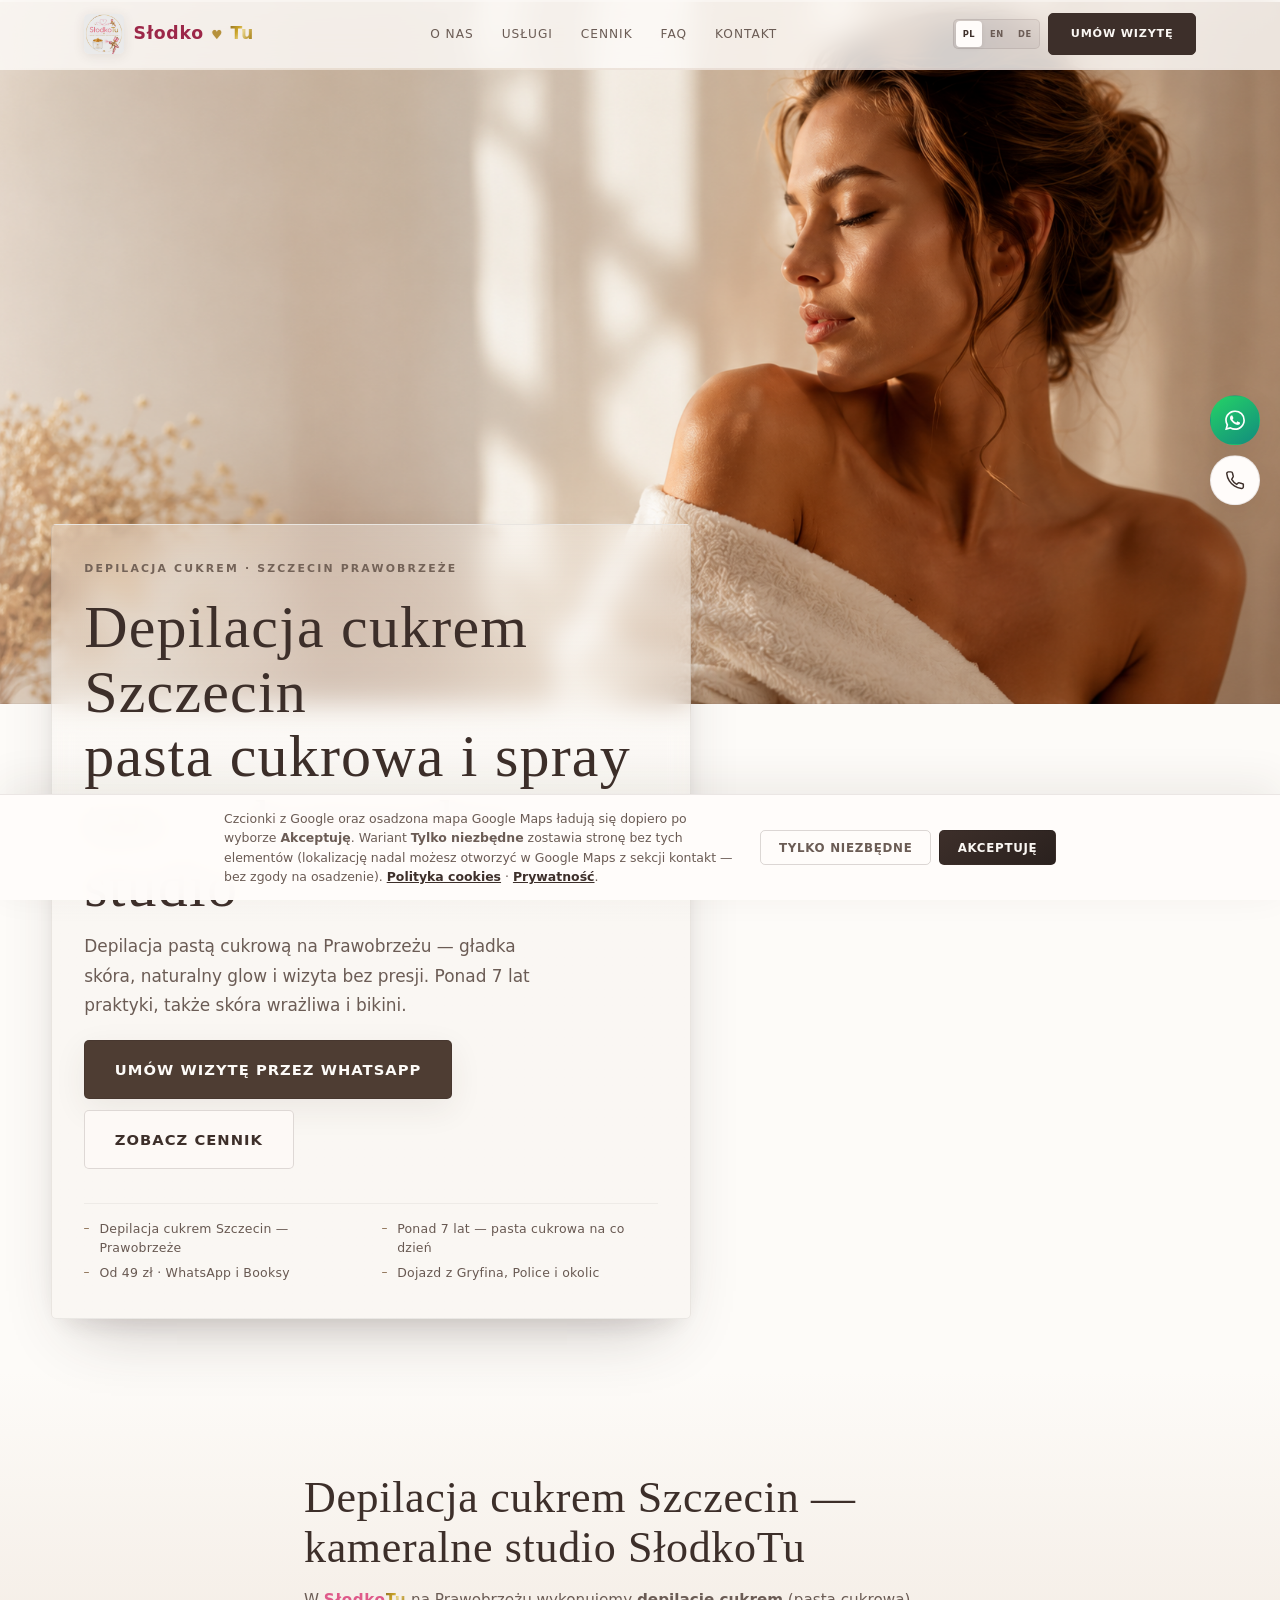
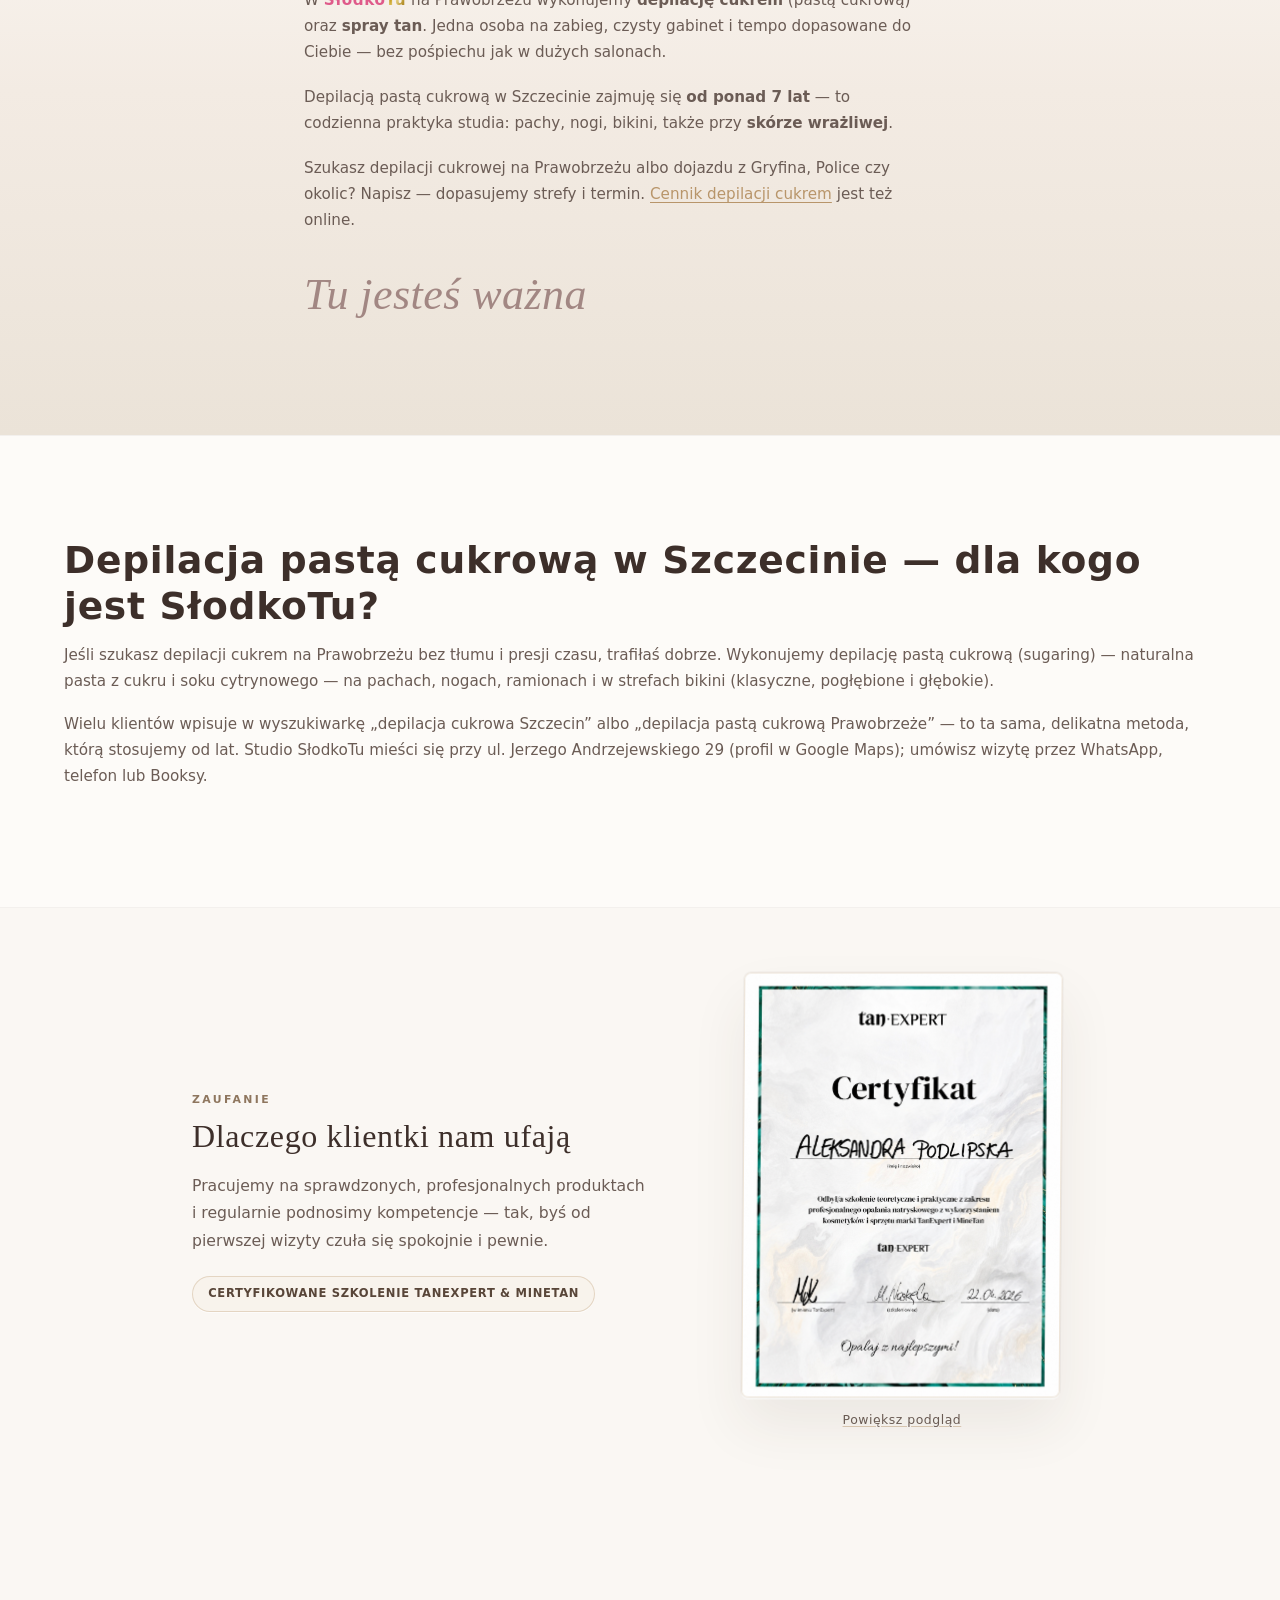
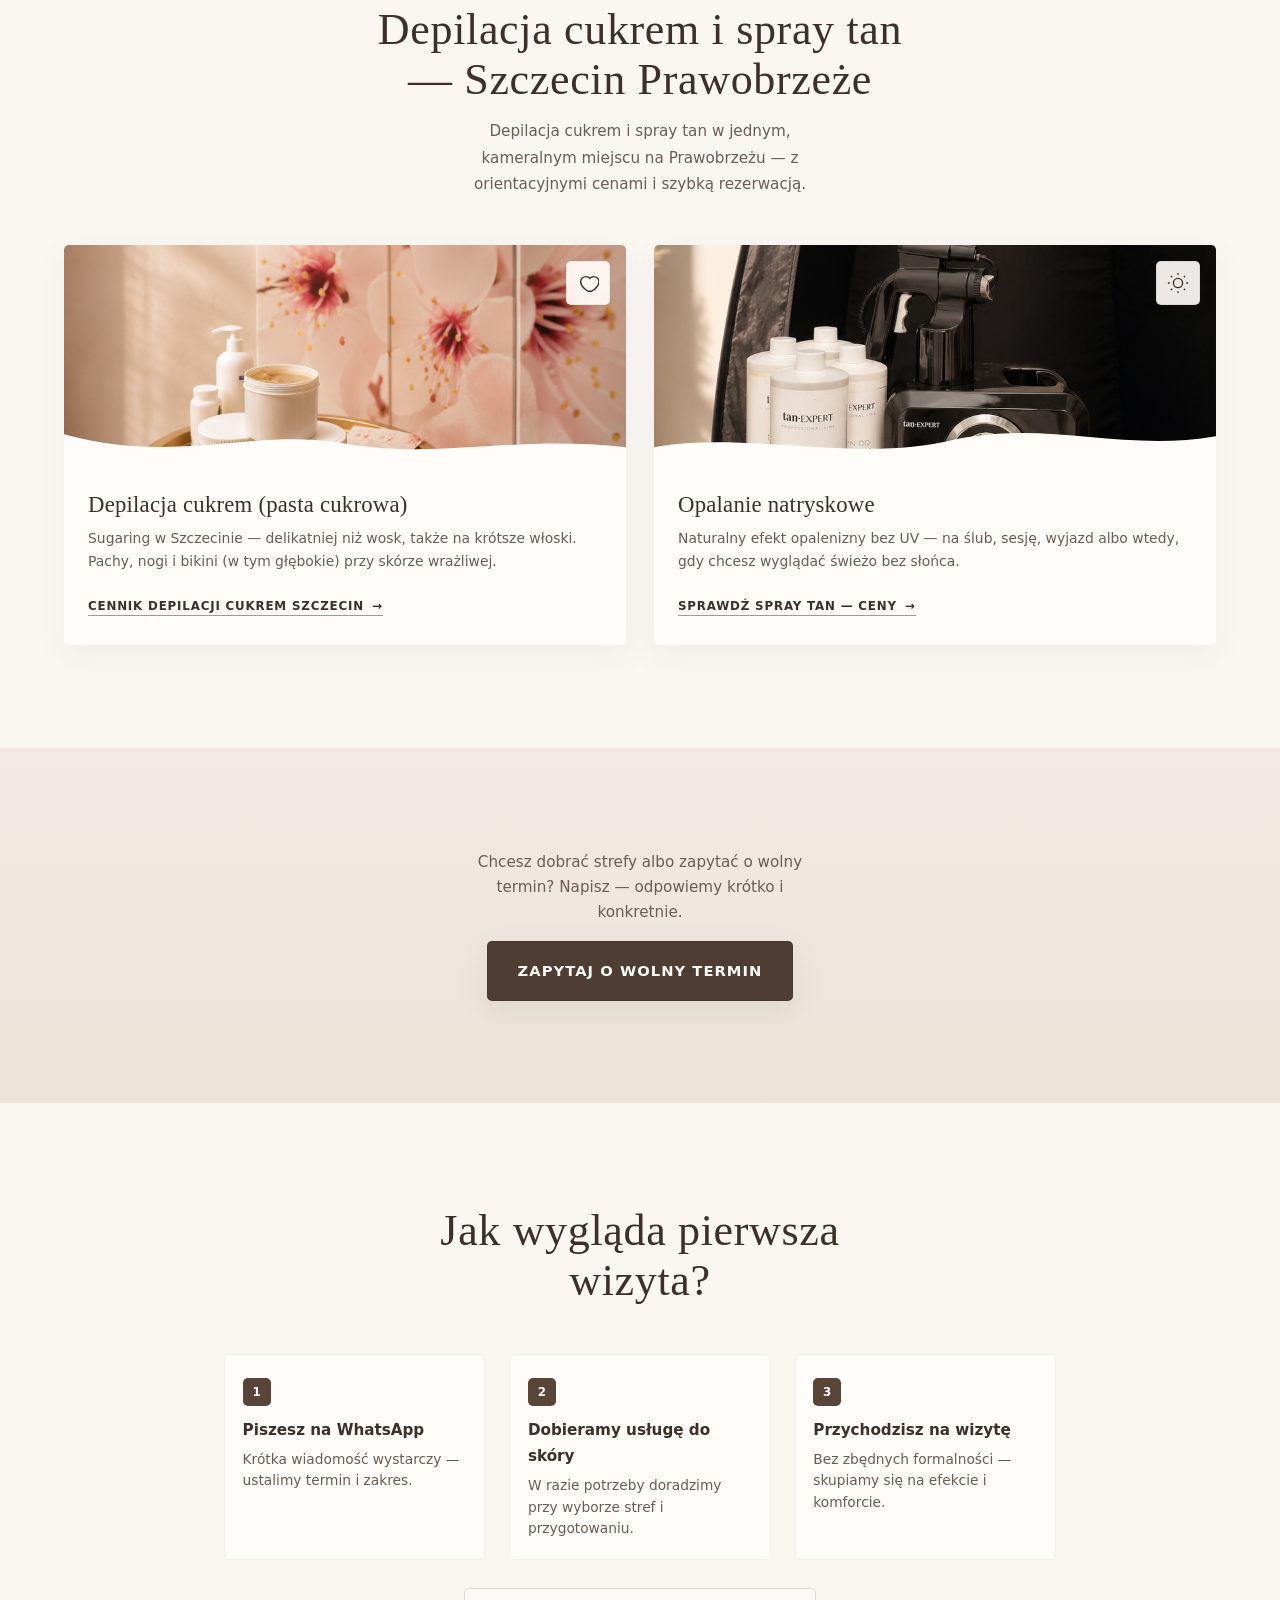
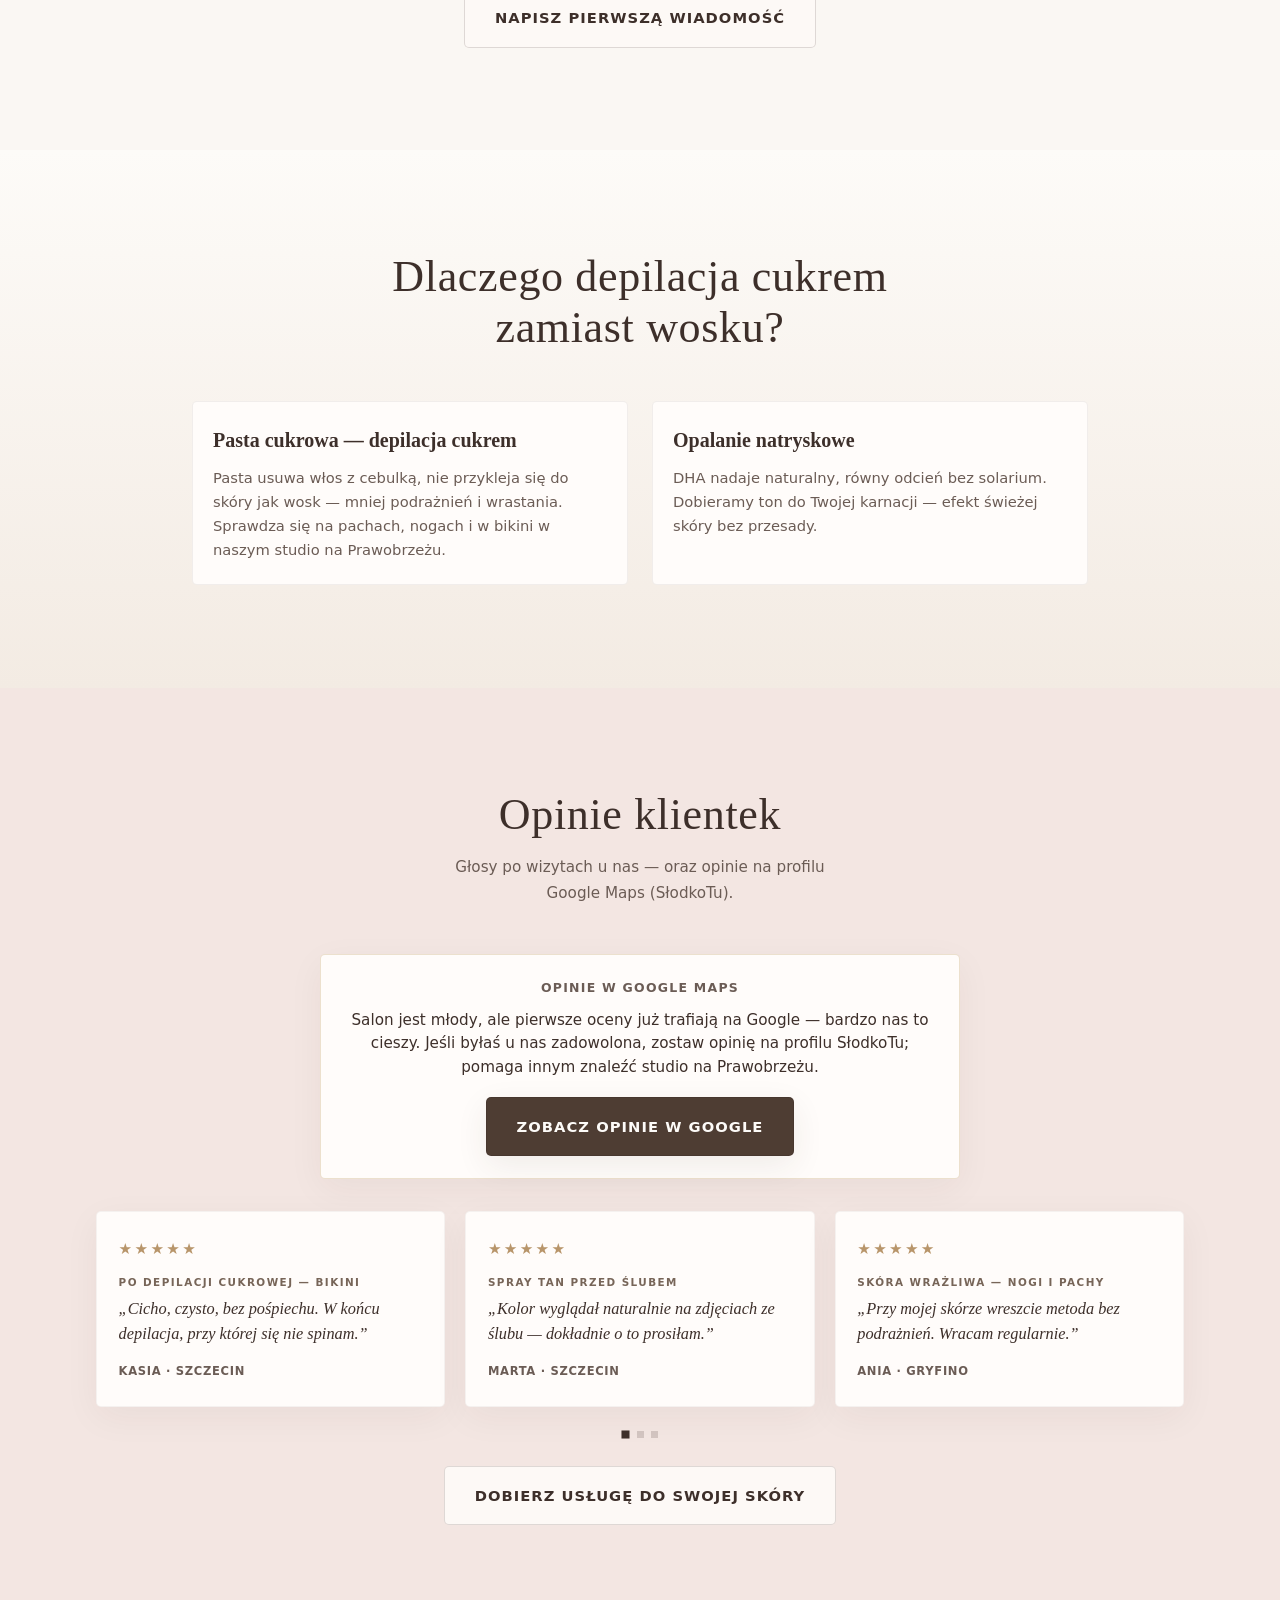
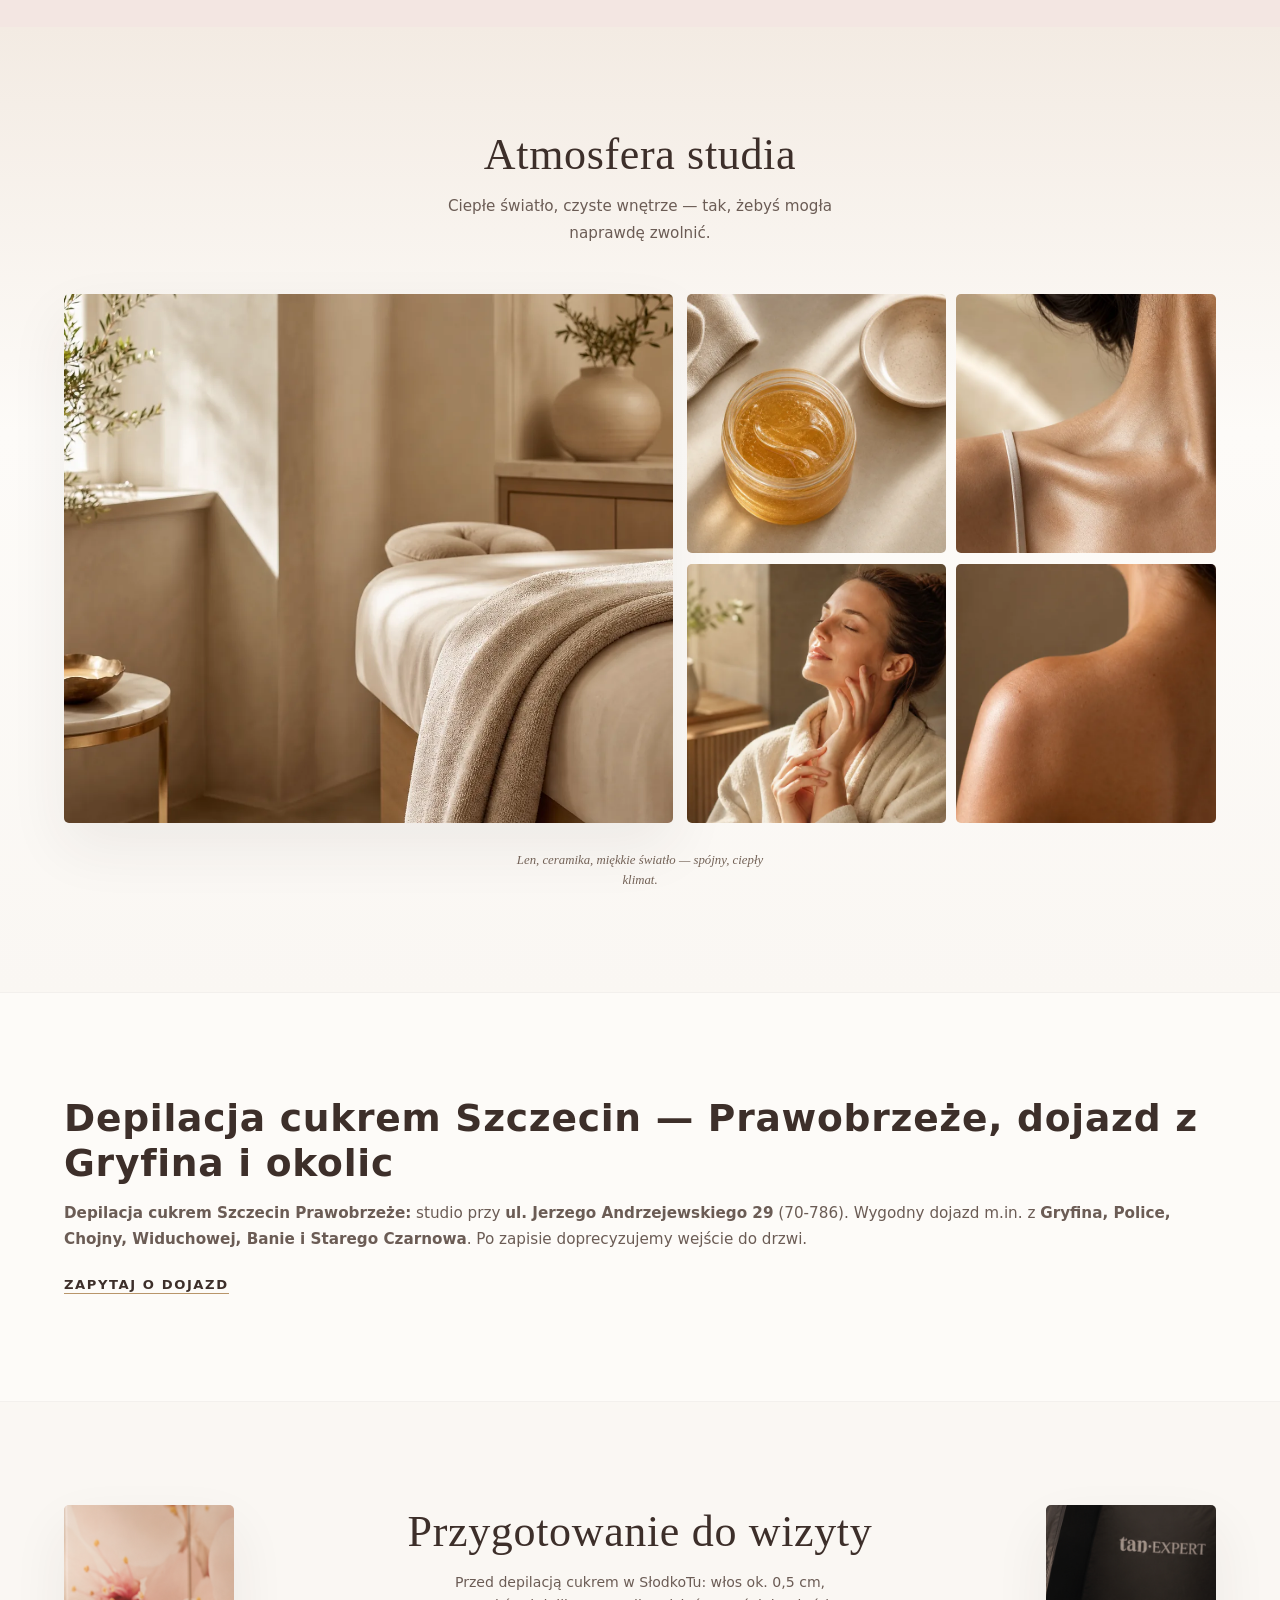
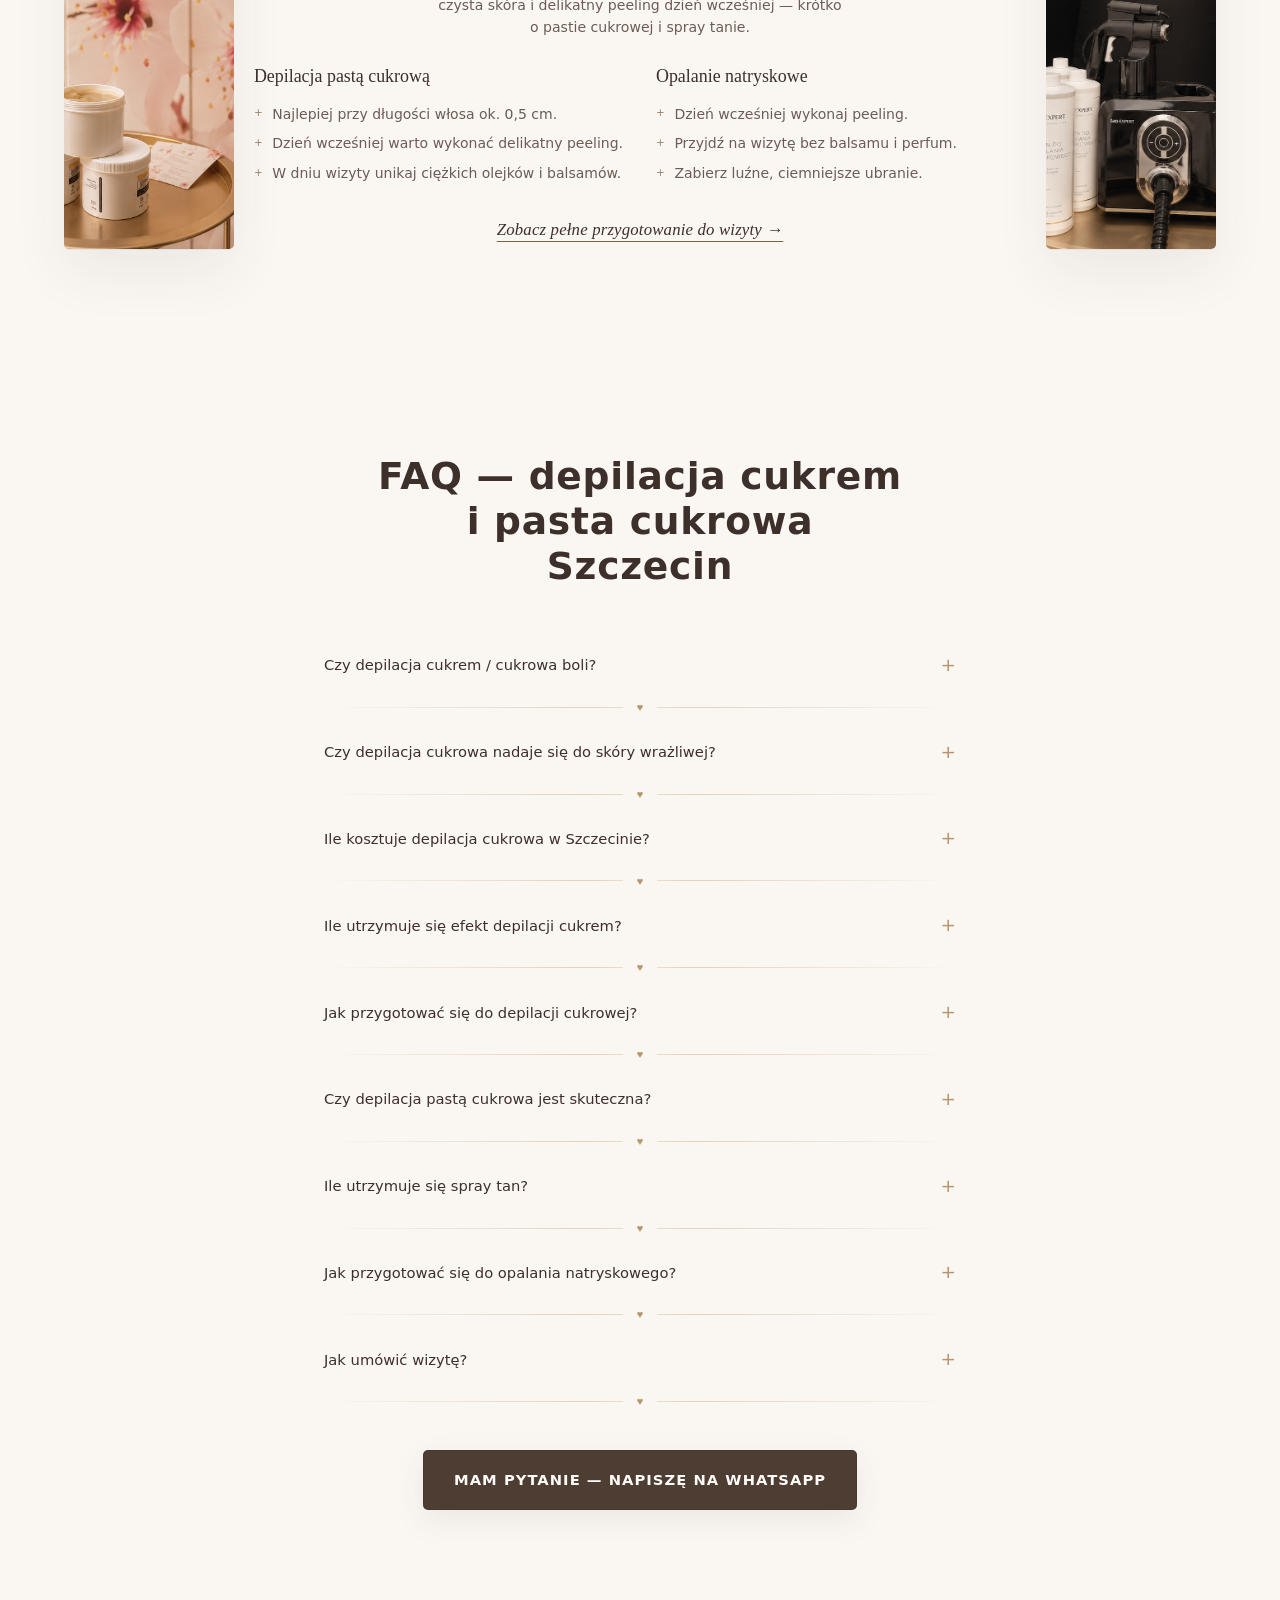
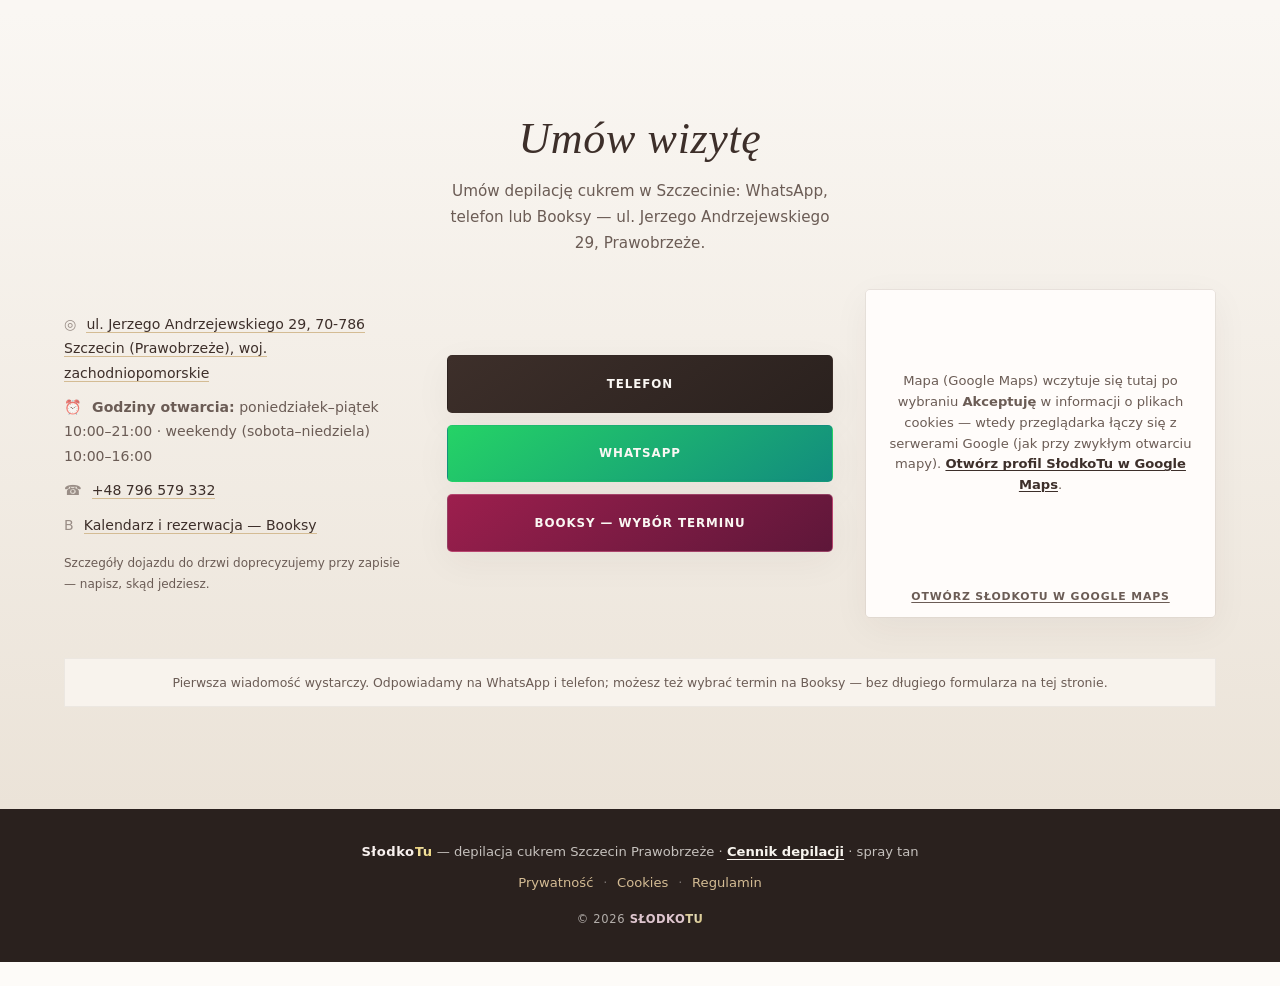
<file: index.html>
<!DOCTYPE html>
<html lang="pl">
<head>
  <meta charset="UTF-8" />
  <meta name="viewport" content="width=device-width, initial-scale=1, viewport-fit=cover" />
  <title>Depilacja cukrem Szczecin | SłodkoTu — pasta cukrowa, spray tan Prawobrzeże</title>
  <meta name="description" content="Depilacja cukrem i pastą cukrową na Prawobrzeżu w Szczecinie (ul. Jerzego Andrzejewskiego 29). Ponad 7 lat doświadczenia, skóra wrażliwa — od 49 zł. Umów wizytę: WhatsApp lub Booksy." />
  <meta name="theme-color" content="#fdfbf8" />
  <link rel="icon" href="Logo%20S%C5%82odko%20Tu.jpg" type="image/jpeg" />
  <link rel="apple-touch-icon" href="Logo%20S%C5%82odko%20Tu.jpg" />
  <link rel="canonical" href="https://slodkotu.pl/" />
  <meta property="og:title" content="Depilacja cukrem Szczecin | SłodkoTu — Prawobrzeże" />
  <meta property="og:description" content="Depilacja cukrem i pastą cukrową w kameralnym studio na Prawobrzeżu — od 49 zł, spray tan, WhatsApp i Booksy. Dobry dojazd z Gryfina i okolic." />
  <meta property="og:type" content="website" />
  <meta property="og:url" content="https://slodkotu.pl/" />
  <meta property="og:image" content="https://slodkotu.pl/Logo%20S%C5%82odko%20Tu.jpg" />
  <meta property="og:image:width" content="2126" />
  <meta property="og:image:height" content="2126" />
  <meta property="og:image:type" content="image/jpeg" />
  <meta property="og:locale" content="pl_PL" />
  <link rel="stylesheet" href="css/styles.css" />
</head>
<body data-i18n-page="index">
  <a class="skip-link" href="#main" data-i18n="skip_to_content">Przejdź do treści</a>

  <header class="site-header" id="top">
    <div class="site-header__inner">
      <a class="brand" href="#top">
        <img class="brand__logo" src="Logo Słodko Tu.jpg" width="96" height="96" alt="SłodkoTu — depilacja cukrem Szczecin Prawobrzeże" decoding="async" />
        <span class="brand__text brand-mark brand-mark--nowrap"><span class="brand-mark__slodko">Słodko</span> <span class="brand__heart" aria-hidden="true">♥</span> <span class="brand-mark__tu">Tu</span></span>
      </a>
      <nav class="nav" data-i18n-aria="nav_aria" aria-label="Nawigacja główna">
        <ul class="nav__list">
          <li><a href="#o-nas" data-i18n="nav_about">O nas</a></li>
          <li><a href="#uslugi" data-i18n="nav_services">Usługi</a></li>
          <li><a href="cennik.html" data-i18n="nav_pricing">Cennik</a></li>
          <li><a href="#faq" data-i18n="nav_faq">FAQ</a></li>
          <li><a href="#kontakt" data-i18n="nav_contact">Kontakt</a></li>
        </ul>
      </nav>
      <div class="site-header__tools">
        <div class="site-header__lang">
          <div class="lang-switch" role="group" data-i18n-aria="aria_lang_pick" aria-label="Wybór języka">
            <button type="button" class="lang-switch__btn is-active" data-lang="pl" lang="pl" aria-pressed="true">PL</button>
            <button type="button" class="lang-switch__btn" data-lang="en" lang="en" aria-pressed="false">EN</button>
            <button type="button" class="lang-switch__btn" data-lang="de" lang="de" aria-pressed="false">DE</button>
          </div>
        </div>
        <a class="btn btn--nav" data-i18n="nav_book" data-i18n-wa="wa_booking" href="https://wa.me/48796579332?text=Dzie%C5%84%20dobry%2C%20chcia%C5%82abym%20um%C3%B3wi%C4%87%20wizyt%C4%99.">Umów wizytę</a>
      </div>
    </div>
  </header>

  <main id="main">
    <section class="hero hero--straddle" aria-labelledby="hero-heading">
      <div class="hero__media">
        <div class="hero__visual" role="img" data-i18n-aria="hero_aria_bg" aria-label="Studio depilacji cukrem SłodkoTu Szczecin Prawobrzeże — kameralny gabinet"></div>
      </div>
      <div class="hero__bridge">
        <div class="hero__bridge-inner">
          <div class="hero__copy-col">
            <div class="hero__editorial">
              <p class="hero__kicker" data-i18n="hero_kicker">Depilacja cukrem · Szczecin Prawobrzeże</p>
              <div class="hero__main">
                <h1 id="hero-heading" class="hero__title" data-i18n-html="hero_title">
                  Depilacja cukrem Szczecin<br />
                  pasta cukrowa i spray tan — kameralne studio
                </h1>
                <p class="hero__lead" data-i18n="hero_lead">Depilacja pastą cukrową na Prawobrzeżu — gładka skóra, naturalny glow i wizyta bez presji. Ponad 7 lat praktyki, także skóra wrażliwa i bikini.</p>
                <div class="hero__ctas">
                  <a class="btn btn--solid" data-i18n-wa="wa_booking_long" data-i18n="hero_cta_wa" href="https://wa.me/48796579332?text=Dzie%C5%84%20dobry%2C%20chcia%C5%82abym%20um%C3%B3wi%C4%87%20wizyt%C4%99%20w%20S%C5%82odkoTu.">Umów wizytę przez WhatsApp</a>
                  <a class="btn btn--outline" data-i18n="hero_cta_pricing" href="cennik.html">Zobacz cennik</a>
                </div>
              </div>
              <div class="hero__trust" id="zaufanie" aria-labelledby="trust-badges-heading">
                <h2 id="trust-badges-heading" class="visually-hidden" data-i18n="trust_badges_title">Na start</h2>
                <ul class="hero__trust-list" role="list">
                  <li data-i18n="trust_badge_1">Depilacja cukrem Szczecin — Prawobrzeże</li>
                  <li data-i18n="trust_badge_2">Ponad 7 lat — pasta cukrowa na co dzień</li>
                  <li data-i18n="trust_badge_3">Od 49 zł · WhatsApp i Booksy</li>
                  <li data-i18n="trust_badge_4">Dojazd z Gryfina, Police i okolic</li>
                </ul>
              </div>
            </div>
          </div>
        </div>
      </div>
      <aside class="contact-rail" data-i18n-aria="aria_quick_contact" aria-label="Szybki kontakt">
        <a class="contact-rail__btn contact-rail__btn--wa" href="https://wa.me/48796579332" rel="noopener noreferrer" data-i18n-aria="aria_wa" aria-label="WhatsApp">
          <svg width="20" height="20" viewBox="0 0 24 24" fill="currentColor" aria-hidden="true"><path d="M17.472 14.382c-.297-.149-1.758-.867-2.03-.967-.273-.099-.471-.148-.67.15-.197.297-.767.966-.94 1.164-.173.199-.347.223-.644.075-.297-.15-1.255-.463-2.39-1.475-.883-.788-1.48-1.761-1.653-2.059-.173-.297-.018-.458.13-.606.134-.133.298-.347.446-.52.149-.174.198-.298.298-.497.099-.198.05-.371-.025-.52-.075-.149-.669-1.612-.916-2.207-.242-.579-.487-.5-.669-.51-.173-.008-.371-.01-.57-.01-.198 0-.52.074-.792.372-.272.297-1.04 1.016-1.04 2.479 0 1.462 1.065 2.875 1.213 3.074.149.198 2.096 3.2 5.077 4.487.709.306 1.262.489 1.694.625.712.227 1.36.195 1.871.118.571-.085 1.758-.719 2.006-1.413.248-.694.248-1.289.173-1.413-.074-.124-.272-.198-.57-.347m-5.421 7.403h-.004a9.87 9.87 0 01-5.031-1.378l-.361-.214-3.741.982.998-3.648-.235-.374a9.86 9.86 0 01-1.51-5.26c.001-5.45 4.436-9.884 9.888-9.884 2.64 0 5.122 1.03 6.988 2.898a9.825 9.825 0 012.893 6.994c-.003 5.45-4.435 9.884-9.885 9.884m8.413-18.297A11.815 11.815 0 0012.05 0C5.495 0 .16 5.335.157 11.892c0 2.096.547 4.142 1.588 5.945L.057 24l6.305-1.654a11.882 11.882 0 005.683 1.448h.005c6.554 0 11.89-5.335 11.893-11.893a11.821 11.821 0 00-3.48-8.413z"/></svg>
        </a>
        <a class="contact-rail__btn contact-rail__btn--phone" href="tel:+48796579332" data-i18n-aria="aria_phone" aria-label="Zadzwoń">
          <svg width="20" height="20" viewBox="0 0 24 24" fill="none" stroke="currentColor" stroke-width="1.75" aria-hidden="true"><path d="M22 16.92v3a2 2 0 0 1-2.18 2 19.79 19.79 0 0 1-8.63-3.07 19.5 19.5 0 0 1-6-6 19.79 19.79 0 0 1-3.07-8.67A2 2 0 0 1 4.11 2h3a2 2 0 0 1 2 1.72 12.84 12.84 0 0 0 .7 2.81 2 2 0 0 1-.45 2.11L8.09 10.91a16 16 0 0 0 6 6l1.27-1.27a2 2 0 0 1 2.11-.45 12.84 12.84 0 0 0 2.81.7A2 2 0 0 1 22 16.92z"/></svg>
        </a>
        <a class="contact-rail__btn contact-rail__btn--ig js-instagram-link" href="https://instagram.com/" rel="noopener noreferrer" data-i18n-aria="aria_ig" aria-label="Instagram">
          <svg width="20" height="20" viewBox="0 0 24 24" fill="none" stroke="currentColor" stroke-width="1.75" aria-hidden="true"><rect x="2" y="2" width="20" height="20" rx="5"/><path d="M16 11.37A4 4 0 1 1 12.63 8 4 4 0 0 1 16 11.37z"/><line x1="17.5" y1="6.5" x2="17.51" y2="6.5"/></svg>
        </a>
      </aside>
    </section>

    <section class="section section--about" id="o-nas" aria-labelledby="about-heading">
      <div class="section__inner about about--intro">
        <div class="about__copy">
          <h2 id="about-heading" class="section__title" data-i18n="about_title">Depilacja cukrem Szczecin — kameralne studio SłodkoTu</h2>
          <p class="about__text" data-i18n-html="about_p1_html">W <span class="brand-mark"><span class="brand-mark__slodko">Słodko</span><span class="brand-mark__tu">Tu</span></span> na Prawobrzeżu wykonujemy <strong>depilację cukrem</strong> (pastą cukrową) oraz <strong>spray tan</strong>. Jedna osoba na zabieg, czysty gabinet i tempo dopasowane do Ciebie — bez pośpiechu jak w dużych salonach.</p>
          <p class="about__text" data-i18n-html="about_p2_html">Depilacją pastą cukrową w Szczecinie zajmuję się <strong>od ponad 7 lat</strong> — to codzienna praktyka studia: pachy, nogi, bikini, także przy <strong>skórze wrażliwej</strong>.</p>
          <p class="about__text" data-i18n-html="about_p3_html">Szukasz depilacji cukrowej na Prawobrzeżu albo dojazdu z Gryfina, Police czy okolic? Napisz — dopasujemy strefy i termin. <a href="cennik.html">Cennik depilacji cukrem</a> jest też online.</p>
          <p class="about__sign script" data-i18n="about_sign">Tu jesteś ważna</p>
        </div>
      </div>
    </section>

    <section class="section section--local" id="depilacja-szczecin" aria-labelledby="seo-copy-heading">
      <div class="section__inner section__inner--narrow">
        <h2 id="seo-copy-heading" class="section__title" data-i18n="seo_h2">Depilacja pastą cukrową w Szczecinie — dla kogo jest SłodkoTu?</h2>
        <p class="local__text" data-i18n="seo_p1">Jeśli szukasz depilacji cukrem na Prawobrzeżu bez tłumu i presji czasu, trafiłaś dobrze. Wykonujemy depilację pastą cukrową (sugaring) — naturalna pasta z cukru i soku cytrynowego — na pachach, nogach, ramionach i w strefach bikini (klasyczne, pogłębione i głębokie).</p>
        <p class="local__text" data-i18n="seo_p2">Wielu klientów wpisuje w wyszukiwarkę „depilacja cukrowa Szczecin” albo „depilacja pastą cukrową Prawobrzeże” — to ta sama, delikatna metoda, którą stosujemy od lat. Studio SłodkoTu mieści się przy ul. Jerzego Andrzejewskiego 29 (profil w Google Maps); umówisz wizytę przez WhatsApp, telefon lub Booksy.</p>
      </div>
    </section>

    <section class="section section--credibility" id="dlaczego-ufamy" aria-labelledby="cred-heading">
      <div class="section__inner cred">
        <div class="cred__intro">
          <p class="cred__eyebrow" data-i18n="cred_eyebrow">Zaufanie</p>
          <h2 id="cred-heading" class="section__title cred__title" data-i18n="cred_h2">Dlaczego klientki nam ufają</h2>
          <p class="cred__lead" data-i18n="cred_lead">
            Pracujemy na sprawdzonych, profesjonalnych produktach i regularnie podnosimy kompetencje — tak, byś od pierwszej wizyty czuła się spokojnie i pewnie.
          </p>
          <p class="cred__badge"><span data-i18n="cred_badge">Certyfikowane szkolenie TanExpert &amp; MineTan</span></p>
        </div>
        <div class="cred__visual">
          <button
            type="button"
            class="cred__thumb"
            id="cred-open-lightbox"
            aria-haspopup="dialog"
            aria-controls="cred-lightbox-dialog"
            data-i18n-aria="cred_thumb_aria"
            aria-label="Otwórz większy podgląd dokumentu potwierdzającego szkolenie"
          >
            <span class="cred__thumb-frame" aria-hidden="true">
              <img
                src="assets/od_wlasiciela/certyfikat_tanexpert_opalanie.jpeg"
                width="900"
                height="1200"
                alt=""
                decoding="async"
                loading="lazy"
              />
            </span>
            <span class="cred__thumb-hint" data-i18n="cred_zoom_hint">Powiększ podgląd</span>
          </button>
        </div>
      </div>
    </section>

    <div
      id="cred-lightbox-dialog"
      class="cred-lightbox"
      hidden
      role="dialog"
      aria-modal="true"
      aria-labelledby="cred-lightbox-title"
    >
      <div class="cred-lightbox__backdrop" data-cred-lightbox-close tabindex="-1"></div>
      <div class="cred-lightbox__panel">
        <h2 id="cred-lightbox-title" class="visually-hidden" data-i18n="cred_lightbox_title">Podgląd certyfikatu</h2>
        <button type="button" class="cred-lightbox__close" data-cred-lightbox-close data-i18n-aria="cred_close_aria" aria-label="Zamknij">&times;</button>
        <figure class="cred-lightbox__fig">
          <img
            class="cred-lightbox__img"
            src="assets/od_wlasiciela/certyfikat_tanexpert_opalanie.jpeg"
            width="900"
            height="1200"
            alt="Certyfikat szkolenia z profesjonalnego opalania natryskowego — kosmetyki i sprzęt TanExpert oraz MineTan"
            data-i18n-alt="img_about_cert"
            decoding="async"
          />
          <figcaption class="cred-lightbox__cap" data-i18n="cred_lightbox_cap">
            Szkolenie z zakresu spray tanu — praca kosmetykami i urządzeniami TanExpert oraz MineTan.
          </figcaption>
        </figure>
      </div>
    </div>

    <section class="section section--services" id="uslugi" aria-labelledby="services-heading">
      <div class="section__inner">
        <header class="section__head section__head--center">
          <h2 id="services-heading" class="section__title" data-i18n="services_title">Depilacja cukrem i spray tan — Szczecin Prawobrzeże</h2>
          <p class="section__subtitle" data-i18n="services_subtitle">Depilacja cukrem i spray tan w jednym, kameralnym miejscu na Prawobrzeżu — z orientacyjnymi cenami i szybką rezerwacją.</p>
        </header>
        <div class="service-grid">
          <article class="service-card">
            <div class="service-card__top">
              <div class="service-card__visual service-card__visual--sugar" role="presentation">
                <span class="service-card__icon" aria-hidden="true">
                  <svg width="22" height="22" viewBox="0 0 24 24" fill="none" stroke="currentColor" stroke-width="1.5"><path d="M12 21C12 21 4 16.5 4 10.5C4 7.42 6.69 5 10 5C11.64 5 13.09 5.77 14 7C14.91 5.77 16.36 5 18 5C21.31 5 24 7.42 24 10.5C24 16.5 16 21 16 21H12Z"/></svg>
                </span>
              </div>
              <svg class="service-card__wave" viewBox="0 0 600 48" preserveAspectRatio="none" aria-hidden="true"><path fill="var(--card)" d="M0,8 C120,42 200,0 300,18 C400,36 480,8 600,22 L600,48 L0,48 Z"/></svg>
            </div>
            <div class="service-card__body">
              <h3 class="service-card__title" data-i18n="service_sugar_title">Depilacja cukrem (pasta cukrowa)</h3>
              <p class="service-card__text" data-i18n="service_sugar_text">Sugaring w Szczecinie — delikatniej niż wosk, także na krótsze włoski. Pachy, nogi i bikini (w tym głębokie) przy skórze wrażliwej.</p>
              <a class="service-card__cta" data-i18n-html="service_sugar_cta_html" href="cennik.html#depilacja-pasta-cukrowa">Cennik depilacji cukrem Szczecin <span class="service-card__arrow" aria-hidden="true">→</span></a>
            </div>
          </article>
          <article class="service-card">
            <div class="service-card__top">
              <div class="service-card__visual service-card__visual--tan" role="presentation">
                <span class="service-card__icon" aria-hidden="true">
                  <svg width="22" height="22" viewBox="0 0 24 24" fill="none" stroke="currentColor" stroke-width="1.5"><circle cx="12" cy="12" r="5"/><path d="M12 1v2M12 21v2M4.22 4.22l1.42 1.42M18.36 18.36l1.42 1.42M1 12h2M21 12h2M4.22 19.78l1.42-1.42M18.36 5.64l1.42-1.42"/></svg>
                </span>
              </div>
              <svg class="service-card__wave" viewBox="0 0 600 48" preserveAspectRatio="none" aria-hidden="true"><path fill="var(--card)" d="M0,22 C100,4 220,40 320,14 C420,-8 500,28 600,10 L600,48 L0,48 Z"/></svg>
            </div>
            <div class="service-card__body">
              <h3 class="service-card__title" data-i18n="service_tan_title">Opalanie natryskowe</h3>
              <p class="service-card__text" data-i18n="service_tan_text">Naturalny efekt opalenizny bez UV — na ślub, sesję, wyjazd albo wtedy, gdy chcesz wyglądać świeżo bez słońca.</p>
              <a class="service-card__cta" data-i18n-html="service_tan_cta_html" href="cennik.html#opalanie-natryskowe">Sprawdź spray tan — ceny <span class="service-card__arrow" aria-hidden="true">→</span></a>
            </div>
          </article>
        </div>
      </div>
    </section>

    <section class="section section--cta-band" aria-labelledby="cta-after-services-heading">
      <div class="section__inner section__inner--narrow">
        <h2 id="cta-after-services-heading" class="visually-hidden" data-i18n="cta_band_services_h">Umów wizytę</h2>
        <p class="cta-band__text" data-i18n="cta_band_services_p">Chcesz dobrać strefy albo zapytać o wolny termin? Napisz — odpowiemy krótko i konkretnie.</p>
        <a class="btn btn--solid" data-i18n-wa="wa_booking" data-i18n="cta_band_services_btn" href="https://wa.me/48796579332?text=Dzie%C5%84%20dobry%2C%20chcia%C5%82abym%20um%C3%B3wi%C4%87%20wizyt%C4%99.">Zapytaj o wolny termin</a>
      </div>
    </section>

    <section class="section section--process" id="proces" aria-labelledby="process-heading">
      <div class="section__inner">
        <header class="section__head section__head--center">
          <h2 id="process-heading" class="section__title" data-i18n="process_title">Jak wygląda pierwsza wizyta?</h2>
        </header>
        <ol class="process-steps" role="list">
          <li class="process-step">
            <span class="process-step__n" aria-hidden="true">1</span>
            <h3 class="process-step__title" data-i18n="process_step1_title">Piszesz na WhatsApp</h3>
            <p class="process-step__text" data-i18n="process_step1_text">Krótka wiadomość wystarczy — ustalimy termin i zakres.</p>
          </li>
          <li class="process-step">
            <span class="process-step__n" aria-hidden="true">2</span>
            <h3 class="process-step__title" data-i18n="process_step2_title">Dobieramy usługę do skóry</h3>
            <p class="process-step__text" data-i18n="process_step2_text">W razie potrzeby doradzimy przy wyborze stref i przygotowaniu.</p>
          </li>
          <li class="process-step">
            <span class="process-step__n" aria-hidden="true">3</span>
            <h3 class="process-step__title" data-i18n="process_step3_title">Przychodzisz na wizytę</h3>
            <p class="process-step__text" data-i18n="process_step3_text">Bez zbędnych formalności — skupiamy się na efekcie i komforcie.</p>
          </li>
        </ol>
        <p class="process-cta-wrap">
          <a class="btn btn--outline" data-i18n-wa="wa_booking_short" data-i18n="process_cta_btn" href="https://wa.me/48796579332?text=Dzie%C5%84%20dobry%2C%20pisz%C4%99%20pierwsz%C4%85%20wiadomo%C5%9B%C4%87.">Napisz pierwszą wiadomość</a>
        </p>
      </div>
    </section>

    <section class="section section--why" id="dlaczego" aria-labelledby="why-heading">
      <div class="section__inner">
        <header class="section__head section__head--center">
          <h2 id="why-heading" class="section__title" data-i18n="why_title">Dlaczego depilacja cukrem zamiast wosku?</h2>
        </header>
        <div class="why-grid">
          <article class="why-card">
            <h3 class="why-card__title" data-i18n="why_sugar_h3">Pasta cukrowa — depilacja cukrem</h3>
            <p class="why-card__text" data-i18n="why_sugar_p">Pasta usuwa włos z cebulką, nie przykleja się do skóry jak wosk — mniej podrażnień i wrastania. Sprawdza się na pachach, nogach i w bikini w naszym studio na Prawobrzeżu.</p>
          </article>
          <article class="why-card">
            <h3 class="why-card__title" data-i18n="why_tan_h3">Opalanie natryskowe</h3>
            <p class="why-card__text" data-i18n="why_tan_p">DHA nadaje naturalny, równy odcień bez solarium. Dobieramy ton do Twojej karnacji — efekt świeżej skóry bez przesady.</p>
          </article>
        </div>
      </div>
    </section>

    <section class="section section--reviews" id="opinie" aria-labelledby="reviews-heading">
      <div class="section__inner">
        <header class="section__head section__head--center">
          <h2 id="reviews-heading" class="section__title" data-i18n="reviews_title">Opinie klientek</h2>
          <p class="section__subtitle" data-i18n="reviews_subtitle">Głosy po wizytach u nas — oraz opinie na profilu Google Maps (SłodkoTu).</p>
        </header>
        <aside class="reviews-google" aria-labelledby="reviews-google-heading">
          <h3 id="reviews-google-heading" class="reviews-google__title" data-i18n="reviews_google_h3">Opinie w Google Maps</h3>
          <p class="reviews-google__text" data-i18n="reviews_google_p">Salon jest młody, ale pierwsze oceny już trafiają na Google — bardzo nas to cieszy. Jeśli byłaś u nas zadowolona, zostaw opinię na profilu SłodkoTu; pomaga innym znaleźć studio na Prawobrzeżu.</p>
          <p class="reviews-google__actions">
            <a class="btn btn--solid js-maps-reviews-link" href="https://maps.app.goo.gl/TydezwR44vfidsL5A" target="_blank" rel="noopener noreferrer" data-i18n="reviews_google_btn">Zobacz opinie w Google</a>
          </p>
        </aside>
        <div class="review-slider">
          <div class="review-grid">
            <blockquote class="review-card">
              <p class="review-card__stars" data-i18n-aria="review_stars_aria" aria-label="Ocena 5 na 5">★★★★★</p>
              <p class="review-card__tag" data-i18n="review1_tag">Po depilacji cukrowej — bikini</p>
              <p class="review-card__quote" data-i18n="review1_quote">„Cicho, czysto, bez pośpiechu. W końcu depilacja, przy której się nie spinam.”</p>
              <footer class="review-card__meta" data-i18n="review1_meta">Kasia · <span>Szczecin</span></footer>
            </blockquote>
            <blockquote class="review-card">
              <p class="review-card__stars" data-i18n-aria="review_stars_aria" aria-label="Ocena 5 na 5">★★★★★</p>
              <p class="review-card__tag" data-i18n="review2_tag">Spray tan przed ślubem</p>
              <p class="review-card__quote" data-i18n="review2_quote">„Kolor wyglądał naturalnie na zdjęciach ze ślubu — dokładnie o to prosiłam.”</p>
              <footer class="review-card__meta" data-i18n="review2_meta">Marta · <span>Szczecin</span></footer>
            </blockquote>
            <blockquote class="review-card">
              <p class="review-card__stars" data-i18n-aria="review_stars_aria" aria-label="Ocena 5 na 5">★★★★★</p>
              <p class="review-card__tag" data-i18n="review3_tag">Skóra wrażliwa — nogi i pachy</p>
              <p class="review-card__quote" data-i18n="review3_quote">„Przy mojej skórze wreszcie metoda bez podrażnień. Wracam regularnie.”</p>
              <footer class="review-card__meta" data-i18n="review3_meta">Ania · <span>Gryfino</span></footer>
            </blockquote>
          </div>
          <div class="review-dots" role="presentation" aria-hidden="true">
            <span class="review-dots__dot is-active"></span>
            <span class="review-dots__dot"></span>
            <span class="review-dots__dot"></span>
          </div>
        </div>
        <p class="reviews-cta">
          <a class="btn btn--outline" data-i18n-wa="wa_skin" data-i18n="reviews_cta_btn" href="https://wa.me/48796579332?text=Dzie%C5%84%20dobry%2C%20chc%C4%99%20dobra%C4%87%20us%C5%82ug%C4%99%20do%20mojej%20sk%C3%B3ry.">Dobierz usługę do swojej skóry</a>
        </p>
      </div>
    </section>

    <section class="section section--gallery" id="efekty" aria-labelledby="gallery-heading">
      <div class="section__inner">
        <header class="section__head section__head--center">
          <h2 id="gallery-heading" class="section__title" data-i18n="gallery_title">Atmosfera studia</h2>
          <p class="section__subtitle" data-i18n="gallery_subtitle">Ciepłe światło, czyste wnętrze — tak, żebyś mogła naprawdę zwolnić.</p>
        </header>
        <div class="gallery-moodboard">
          <figure class="gallery-moodboard__hero">
            <img src="assets/gallery/editorial-studio.webp" width="1400" height="933" alt="Wnętrze studia — len i miękkie światło" data-i18n-alt="img_gallery_1" loading="lazy" decoding="async" />
          </figure>
          <div class="gallery-moodboard__grid">
            <figure class="gallery-moodboard__cell">
              <img src="assets/gallery/editorial-ritual.webp" width="900" height="600" alt="Pasta cukrowa i ceramika w gabinecie" data-i18n-alt="img_gallery_2" loading="lazy" decoding="async" />
            </figure>
            <figure class="gallery-moodboard__cell">
              <img src="assets/gallery/editorial-skin.webp" width="900" height="600" alt="Delikatny detal skóry w naturalnym świetle" data-i18n-alt="img_gallery_3" loading="lazy" decoding="async" />
            </figure>
            <figure class="gallery-moodboard__cell">
              <img src="assets/gallery/editorial-calm.webp" width="900" height="600" alt="Kameralny gabinet przed zabiegiem" data-i18n-alt="img_gallery_4" loading="lazy" decoding="async" />
            </figure>
            <figure class="gallery-moodboard__cell">
              <img src="assets/gallery/editorial-tan.webp" width="900" height="600" alt="Naturalny, równy odcień skóry" data-i18n-alt="img_gallery_6" loading="lazy" decoding="async" />
            </figure>
          </div>
        </div>
        <p class="gallery-note" data-i18n="gallery_note">Len, ceramika, miękkie światło — spójny, ciepły klimat.</p>
      </div>
    </section>

    <section class="section section--local" id="dojazd" aria-labelledby="local-heading">
      <div class="section__inner section__inner--narrow">
        <h2 id="local-heading" class="section__title" data-i18n="local_title">Depilacja cukrem Szczecin — Prawobrzeże, dojazd z Gryfina i okolic</h2>
        <p class="local__text" data-i18n-html="local_p_html"><strong>Depilacja cukrem Szczecin Prawobrzeże:</strong> studio przy <strong>ul. Jerzego Andrzejewskiego 29</strong> (70-786). Wygodny dojazd m.in. z <strong>Gryfina, Police, Chojny, Widuchowej, Banie i Starego Czarnowa</strong>. Po zapisie doprecyzujemy wejście do drzwi.</p>
        <p class="local__cta">
          <a class="text-link-cta" data-i18n-wa="wa_directions" data-i18n="local_cta" href="https://wa.me/48796579332?text=Dzie%C5%84%20dobry%2C%20pytam%20o%20dojazd%20do%20studia.">Zapytaj o dojazd</a>
        </p>
      </div>
    </section>

    <section class="section section--prep section--prep-lite" id="przygotowanie" aria-labelledby="prep-heading">
      <div class="section__inner prep prep--lite">
        <figure class="prep__accent prep__accent--left">
          <img src="assets/od_wlasiciela/depilacja_produkty.png" width="800" height="1000" alt="Pasta cukrowa i akcesoria do depilacji w studio SłodkoTu" data-i18n-alt="img_prep_left" loading="lazy" decoding="async" />
        </figure>
        <div class="prep__main">
          <h2 id="prep-heading" class="section__title section__title--center" data-i18n="prep_title">Przygotowanie do wizyty</h2>
          <p class="prep-lead prep-lead--lite" data-i18n="prep_lead">
            Przed depilacją cukrem w SłodkoTu: włos ok. 0,5 cm, czysta skóra i delikatny peeling dzień wcześniej — krótko o pastie cukrowej i spray tanie.
          </p>
          <div class="prep__cols prep__cols--lite">
            <div class="prep__col">
              <h3 class="prep__label" data-i18n="prep_sugar_h3">Depilacja pastą cukrową</h3>
              <ul class="prep__list list-plus prep__list--compact">
                <li data-i18n="prep_sugar_li1">Najlepiej przy długości włosa ok. 0,5 cm.</li>
                <li data-i18n="prep_sugar_li2">Dzień wcześniej warto wykonać delikatny peeling.</li>
                <li data-i18n="prep_sugar_li3">W dniu wizyty unikaj ciężkich olejków i balsamów.</li>
              </ul>
            </div>
            <div class="prep__col">
              <h3 class="prep__label" data-i18n="prep_tan_h3">Opalanie natryskowe</h3>
              <ul class="prep__list list-plus prep__list--compact">
                <li data-i18n="prep_tan_short_li1">Dzień wcześniej wykonaj peeling.</li>
                <li data-i18n="prep_tan_short_li2">Przyjdź na wizytę bez balsamu i perfum.</li>
                <li data-i18n="prep_tan_short_li3">Zabierz luźne, ciemniejsze ubranie.</li>
              </ul>
            </div>
          </div>
          <p class="prep__cta">
            <a class="prep__cta-link" href="przygotowanie-do-wizyty.html" data-i18n="prep_cta_full">Zobacz pełne przygotowanie do wizyty →</a>
          </p>
        </div>
        <figure class="prep__accent prep__accent--right">
          <img src="assets/od_wlasiciela/opalanie_natryskowe_narzedzia.png" width="800" height="1000" alt="Profesjonalny sprzęt do opalania natryskowego w studio" data-i18n-alt="img_prep_right" loading="lazy" decoding="async" />
        </figure>
      </div>
    </section>

    <section class="section section--faq" id="faq" aria-labelledby="faq-heading">
      <div class="section__inner">
        <header class="section__head section__head--center">
          <h2 id="faq-heading" class="section__title" data-i18n="faq_title">FAQ — depilacja cukrem i pasta cukrowa Szczecin</h2>
        </header>
        <div class="faq-grid faq-grid--single" data-faq>
          <details class="faq__item">
            <summary><span class="faq__q" data-i18n="faq_q1">Czy depilacja cukrem / cukrowa boli?</span></summary>
            <div class="faq__body" data-i18n="faq_a1">Bywa jak krótkie „szarpnięcie” — wiele osób uznaje pastę cukrową za lżejszą niż wosk. Tempo dopasowujemy do Ciebie w studio na Prawobrzeżu.</div>
          </details>
          <div class="soft-divider soft-divider--faq" role="presentation" aria-hidden="true">
            <span class="soft-divider__wing soft-divider__wing--left"></span>
            <span class="soft-divider__heart" aria-hidden="true">♥</span>
            <span class="soft-divider__wing soft-divider__wing--right"></span>
          </div>
          <details class="faq__item">
            <summary><span class="faq__q" data-i18n="faq_q2">Czy depilacja cukrowa nadaje się do skóry wrażliwej?</span></summary>
            <div class="faq__body" data-i18n="faq_a2">Tak — pasta pracuje głównie na włosie, a nie tak mocno na żywej skórze jak wosk, więc często jest mniej podrażnień. Bikini i pachy to u nas codzienność.</div>
          </details>
          <div class="soft-divider soft-divider--faq" role="presentation" aria-hidden="true">
            <span class="soft-divider__wing soft-divider__wing--left"></span>
            <span class="soft-divider__heart" aria-hidden="true">♥</span>
            <span class="soft-divider__wing soft-divider__wing--right"></span>
          </div>
          <details class="faq__item">
            <summary><span class="faq__q" data-i18n="faq_q7">Ile kosztuje depilacja cukrowa w Szczecinie?</span></summary>
            <div class="faq__body" data-i18n-html="faq_a7_html">W SłodkoTu na Prawobrzeżu m.in. pachy od 49 zł, całe nogi od 139 zł, bikini głębokie od 129 zł. Aktualny <a href="cennik.html">cennik depilacji cukrem</a> i pakiety są na osobnej podstronie — przy zapisie dopasujemy strefę do Twoich potrzeb.</div>
          </details>
          <div class="soft-divider soft-divider--faq" role="presentation" aria-hidden="true">
            <span class="soft-divider__wing soft-divider__wing--left"></span>
            <span class="soft-divider__heart" aria-hidden="true">♥</span>
            <span class="soft-divider__wing soft-divider__wing--right"></span>
          </div>
          <details class="faq__item">
            <summary><span class="faq__q" data-i18n="faq_q8">Ile utrzymuje się efekt depilacji cukrem?</span></summary>
            <div class="faq__body" data-i18n="faq_a8">Zwykle ok. 3–4 tygodnie gładkiej skóry — zależy od strefy, cyklu włosa i regularności wizyt. Przy systematycznej depilacji pastą cukrową włoski często odrastają cieńsze i rzadziej wrastają.</div>
          </details>
          <div class="soft-divider soft-divider--faq" role="presentation" aria-hidden="true">
            <span class="soft-divider__wing soft-divider__wing--left"></span>
            <span class="soft-divider__heart" aria-hidden="true">♥</span>
            <span class="soft-divider__wing soft-divider__wing--right"></span>
          </div>
          <details class="faq__item">
            <summary><span class="faq__q" data-i18n="faq_q3">Jak przygotować się do depilacji cukrowej?</span></summary>
            <div class="faq__body" data-i18n-html="faq_a3_html">Skóra czysta, bez ciężkich olejów; włos ok. 0,5 cm (krócej niż przy wosku); dzień wcześniej delikatny peeling, jeśli nie ma przeciwwskazań. Pełna lista: <a href="przygotowanie-do-wizyty.html">przygotowanie do depilacji cukrem</a>.</div>
          </details>
          <div class="soft-divider soft-divider--faq" role="presentation" aria-hidden="true">
            <span class="soft-divider__wing soft-divider__wing--left"></span>
            <span class="soft-divider__heart" aria-hidden="true">♥</span>
            <span class="soft-divider__wing soft-divider__wing--right"></span>
          </div>
          <details class="faq__item">
            <summary><span class="faq__q" data-i18n="faq_q9">Czy depilacja pastą cukrowa jest skuteczna?</span></summary>
            <div class="faq__body" data-i18n="faq_a9">Tak — pasta usuwa włos z cebulką; przy regularnych wizytach odrasta cieńszy i rzadziej wrasta niż po goleniu. Działa na włosku ok. 0,5 cm, więc nie musisz czekać tak długo jak przed woskiem.</div>
          </details>
          <div class="soft-divider soft-divider--faq" role="presentation" aria-hidden="true">
            <span class="soft-divider__wing soft-divider__wing--left"></span>
            <span class="soft-divider__heart" aria-hidden="true">♥</span>
            <span class="soft-divider__wing soft-divider__wing--right"></span>
          </div>
          <details class="faq__item">
            <summary><span class="faq__q" data-i18n="faq_q4">Ile utrzymuje się spray tan?</span></summary>
            <div class="faq__body" data-i18n="faq_a4">Zwykle ok. 5–10 dni ładnego blasku, zależnie od pielęgnacji. Dostaniesz krótkie wskazówki, żeby kolor schodził równo.</div>
          </details>
          <div class="soft-divider soft-divider--faq" role="presentation" aria-hidden="true">
            <span class="soft-divider__wing soft-divider__wing--left"></span>
            <span class="soft-divider__heart" aria-hidden="true">♥</span>
            <span class="soft-divider__wing soft-divider__wing--right"></span>
          </div>
          <details class="faq__item">
            <summary><span class="faq__q" data-i18n="faq_q5">Jak przygotować się do opalania natryskowego?</span></summary>
            <div class="faq__body" data-i18n-html="faq_a5_html">
              <p>
                Na stronie głównej masz krótki skrót w sekcji
                <a href="#przygotowanie">„Przygotowanie do wizyty”</a>. Pełną listę kroków przed i po zabiegu (TanExpert, m.in. Magic Eraser i Desert Rose) znajdziesz na podstronie
                <a href="przygotowanie-do-wizyty.html">Przygotowanie do wizyty</a>.
              </p>
            </div>
          </details>
          <div class="soft-divider soft-divider--faq" role="presentation" aria-hidden="true">
            <span class="soft-divider__wing soft-divider__wing--left"></span>
            <span class="soft-divider__heart" aria-hidden="true">♥</span>
            <span class="soft-divider__wing soft-divider__wing--right"></span>
          </div>
          <details class="faq__item">
            <summary><span class="faq__q" data-i18n="faq_q6">Jak umówić wizytę?</span></summary>
            <div class="faq__body" data-i18n="faq_a6">Najszybciej odpowiadamy na WhatsApp i telefon — potwierdzimy termin i w razie potrzeby wyślemy wskazówki dojazdu na Prawobrzeże. Jeśli wolisz od razu wybrać wolny slot, możesz umówić wizytę w kalendarzu na Booksy (link w sekcji kontakt). Na Facebooku też możesz napisać, gdy link jest aktywny.</div>
          </details>
          <div class="soft-divider soft-divider--faq" role="presentation" aria-hidden="true">
            <span class="soft-divider__wing soft-divider__wing--left"></span>
            <span class="soft-divider__heart" aria-hidden="true">♥</span>
            <span class="soft-divider__wing soft-divider__wing--right"></span>
          </div>
        </div>
        <p class="faq-cta">
          <a class="btn btn--solid" data-i18n-wa="wa_faq" data-i18n="faq_cta_btn" href="https://wa.me/48796579332?text=Mam%20pytanie%20po%20FAQ%20%E2%80%94%20pisz%C4%99%20z%20strony%20S%C5%82odkoTu.">Mam pytanie — napiszę na WhatsApp</a>
        </p>
      </div>
    </section>

    <section class="section section--contact" id="kontakt" aria-labelledby="contact-heading">
      <div class="section__inner">
        <header class="section__head section__head--center section__head--contact">
          <h2 id="contact-heading" class="section__title script script--lg" data-i18n="contact_title">Umów wizytę</h2>
          <p class="section__subtitle" data-i18n="contact_subtitle">Umów depilację cukrem w Szczecinie: WhatsApp, telefon lub Booksy — ul. Jerzego Andrzejewskiego 29, Prawobrzeże.</p>
        </header>
        <div class="contact-layout">
          <address class="contact-aside">
            <p class="contact-aside__line" data-i18n-html="contact_line1_html"><span class="contact-aside__ic" aria-hidden="true">◎</span> <a class="js-maps-link" href="https://maps.app.goo.gl/TydezwR44vfidsL5A" target="_blank" rel="noopener noreferrer">ul. Jerzego Andrzejewskiego 29, 70-786 Szczecin (Prawobrzeże), woj. zachodniopomorskie</a></p>
            <p class="contact-aside__line" data-i18n-html="contact_hours_html"><span class="contact-aside__ic" aria-hidden="true">⏰</span> <strong>Godziny otwarcia:</strong> poniedziałek–piątek 10:00–21:00 · weekendy (sobota–niedziela) 10:00–16:00</p>
            <p class="contact-aside__line"><span class="contact-aside__ic" aria-hidden="true">☎</span> <a href="tel:+48796579332"><span data-phone-display>+48 796 579 332</span></a></p>
            <p class="contact-aside__line js-booksy-line" hidden>
              <span class="contact-aside__ic" aria-hidden="true">B</span>
              <a class="js-booksy-link" href="#" data-i18n="contact_booksy_link">Kalendarz i rezerwacja — Booksy</a>
            </p>
            <p class="contact-aside__line js-facebook-line" hidden>
              <span class="contact-aside__ic" aria-hidden="true">f</span>
              <a class="js-facebook-link" href="#" data-i18n="contact_facebook_link">Facebook — Słodko Tu</a>
            </p>
            <p class="contact-aside__line contact-aside__line--ig js-instagram-line">
              <span class="contact-aside__ic" aria-hidden="true">@</span>
              <a class="js-instagram-link" href="https://instagram.com/" rel="noopener noreferrer" data-i18n="contact_ig_link">Instagram</a>
            </p>
            <p class="contact-aside__hint" data-i18n="contact_hint">Szczegóły dojazdu do drzwi doprecyzujemy przy zapisie — napisz, skąd jedziesz.</p>
          </address>
          <div class="contact-actions">
            <a class="contact-big contact-big--phone" href="tel:+48796579332"><span data-i18n="contact_big_phone">Telefon</span></a>
            <a class="contact-big contact-big--wa" data-i18n-wa="wa_booking" href="https://wa.me/48796579332" rel="noopener noreferrer"><span data-i18n="contact_big_wa">WhatsApp</span></a>
            <div class="contact-actions__booksy js-booksy-line" hidden>
              <a class="contact-big contact-big--booksy js-booksy-link" href="#" data-i18n="contact_booksy_big">Booksy — wybór terminu</a>
            </div>
            <a class="contact-big contact-big--ig js-instagram-link" href="https://instagram.com/" rel="noopener noreferrer"><span data-i18n="contact_big_ig">Instagram</span></a>
          </div>
          <div class="contact-map-wrap">
            <div class="contact-map-slot" id="contact-map-slot">
              <div class="contact-map-placeholder" id="contact-map-placeholder">
                <p class="contact-map-placeholder__text" data-i18n-html="contact_map_ph_html">
                  Mapa (Google Maps) wczytuje się tutaj po wybraniu <strong>Akceptuję</strong> w informacji o plikach cookies — wtedy przeglądarka łączy się z serwerami Google (jak przy zwykłym otwarciu mapy).
                  <a class="js-maps-link" href="https://maps.app.goo.gl/TydezwR44vfidsL5A" target="_blank" rel="noopener noreferrer">Otwórz profil SłodkoTu w Google Maps</a>.
                </p>
              </div>
            </div>
            <a class="contact-map-link js-maps-link" href="https://maps.app.goo.gl/TydezwR44vfidsL5A" target="_blank" rel="noopener noreferrer" data-i18n="contact_map_zoom">Otwórz SłodkoTu w Google Maps</a>
          </div>
          <p class="contact-trust" data-i18n="contact_trust">Pierwsza wiadomość wystarczy. Odpowiadamy na WhatsApp i telefon; możesz też wybrać termin na Booksy — bez długiego formularza na tej stronie.</p>
        </div>
      </div>
    </section>
  </main>

  <footer class="site-footer">
    <div class="site-footer__inner">
      <p class="site-footer__row" data-i18n-html="footer_index_html"><strong class="brand-mark"><span class="brand-mark__slodko">Słodko</span><span class="brand-mark__tu">Tu</span></strong> — depilacja cukrem Szczecin Prawobrzeże · <a href="cennik.html">Cennik depilacji</a> · spray tan</p>
      <p class="site-footer__row site-footer__links">
        <a href="polityka-prywatnosci.html" data-i18n="footer_privacy">Prywatność</a>
        <span class="site-footer__sep">·</span>
        <a href="polityka-cookies.html" data-i18n="footer_cookies">Cookies</a>
        <span class="site-footer__sep">·</span>
        <a href="regulamin.html" data-i18n="footer_terms">Regulamin</a>
      </p>
      <p class="site-footer__legal">© <span id="year"></span> <span class="brand-mark"><span class="brand-mark__slodko">Słodko</span><span class="brand-mark__tu">Tu</span></span></p>
    </div>
  </footer>

  <div id="cookie-consent-banner" class="cookie-consent" hidden role="region" data-i18n-aria="cookie_banner_aria" aria-label="Pliki cookies i osadzenia zewnętrzne">
    <div class="cookie-consent__inner">
      <p class="cookie-consent__text" data-i18n-html="cookie_banner_html_index">
        Czcionki z Google oraz osadzona mapa Google Maps ładują się dopiero po wyborze <strong>Akceptuję</strong>. Wariant <strong>Tylko niezbędne</strong> zostawia stronę bez tych elementów (lokalizację nadal możesz otworzyć w Google Maps z sekcji kontakt — bez zgody na osadzenie).
        <a href="polityka-cookies.html">Polityka cookies</a> · <a href="polityka-prywatnosci.html">Prywatność</a>.
      </p>
      <div class="cookie-consent__actions">
        <button type="button" class="cookie-consent__btn cookie-consent__btn--ghost" data-cookie-essential data-i18n="cookie_essential">Tylko niezbędne</button>
        <button type="button" class="cookie-consent__btn cookie-consent__btn--solid" data-cookie-accept data-i18n="cookie_accept">Akceptuję</button>
      </div>
    </div>
  </div>

  <div class="float-dock" role="navigation" data-i18n-aria="aria_float_contact" aria-label="Szybki kontakt">
    <a class="float-dock__wa float-dock__wa--primary" href="https://wa.me/48796579332" rel="noopener noreferrer" data-i18n-aria="aria_wa_primary" aria-label="Umów wizytę — WhatsApp">
      <svg width="20" height="20" viewBox="0 0 24 24" fill="currentColor" aria-hidden="true"><path d="M17.472 14.382c-.297-.149-1.758-.867-2.03-.967-.273-.099-.471-.148-.67.15-.197.297-.767.966-.94 1.164-.173.199-.347.223-.644.075-.297-.15-1.255-.463-2.39-1.475-.883-.788-1.48-1.761-1.653-2.059-.173-.297-.018-.458.13-.606.134-.133.298-.347.446-.52.149-.174.198-.298.298-.497.099-.198.05-.371-.025-.52-.075-.149-.669-1.612-.916-2.207-.242-.579-.487-.5-.669-.51-.173-.008-.371-.01-.57-.01-.198 0-.52.074-.792.372-.272.297-1.04 1.016-1.04 2.479 0 1.462 1.065 2.875 1.213 3.074.149.198 2.096 3.2 5.077 4.487.709.306 1.262.489 1.694.625.712.227 1.36.195 1.871.118.571-.085 1.758-.719 2.006-1.413.248-.694.248-1.289.173-1.413-.074-.124-.272-.198-.57-.347m-5.421 7.403h-.004a9.87 9.87 0 01-5.031-1.378l-.361-.214-3.741.982.998-3.648-.235-.374a9.86 9.86 0 01-1.51-5.26c.001-5.45 4.436-9.884 9.888-9.884 2.64 0 5.122 1.03 6.988 2.898a9.825 9.825 0 012.893 6.994c-.003 5.45-4.435 9.884-9.885 9.884m8.413-18.297A11.815 11.815 0 0012.05 0C5.495 0 .16 5.335.157 11.892c0 2.096.547 4.142 1.588 5.945L.057 24l6.305-1.654a11.882 11.882 0 005.683 1.448h.005c6.554 0 11.89-5.335 11.893-11.893a11.821 11.821 0 00-3.48-8.413z"/></svg>
      <span data-i18n="float_dock_wa">Umów wizytę — WhatsApp</span>
    </a>
    <a class="float-dock__btn float-dock__btn--phone" href="tel:+48796579332" data-i18n-aria="aria_phone" aria-label="Telefon"><svg width="22" height="22" viewBox="0 0 24 24" fill="none" stroke="currentColor" stroke-width="1.75"><path d="M22 16.92v3a2 2 0 0 1-2.18 2 19.79 19.79 0 0 1-8.63-3.07 19.5 19.5 0 0 1-6-6 19.79 19.79 0 0 1-3.07-8.67A2 2 0 0 1 4.11 2h3a2 2 0 0 1 2 1.72 12.84 12.84 0 0 0 .7 2.81 2 2 0 0 1-.45 2.11L8.09 10.91a16 16 0 0 0 6 6l1.27-1.27a2 2 0 0 1 2.11-.45 12.84 12.84 0 0 0 2.81.7A2 2 0 0 1 22 16.92z"/></svg></a>
    <a class="float-dock__btn float-dock__btn--ig js-instagram-link" href="https://instagram.com/" data-i18n-aria="aria_ig" aria-label="Instagram"><svg width="22" height="22" viewBox="0 0 24 24" fill="none" stroke="currentColor" stroke-width="1.75"><rect x="2" y="2" width="20" height="20" rx="5"/><path d="M16 11.37A4 4 0 1 1 12.63 8 4 4 0 0 1 16 11.37z"/><line x1="17.5" y1="6.5" x2="17.51" y2="6.5"/></svg></a>
  </div>

  <script type="application/ld+json">
  {
    "@context": "https://schema.org",
    "@graph": [
      {
        "@type": "BeautySalon",
        "name": "SłodkoTu",
        "legalName": "Aleksandra Podlipska",
        "taxID": "8581876599",
        "description": "Depilacja cukrem i pastą cukrową w Szczecinie (Prawobrzeże, ul. Jerzego Andrzejewskiego 29): kameralne beauty studio SłodkoTu — także bikini, skóra wrażliwa i spray tan. Dojazd m.in. z Gryfina, Chojny i Widuchowej.",
        "hasMap": "https://maps.app.goo.gl/TydezwR44vfidsL5A",
        "url": "https://slodkotu.pl/",
        "telephone": "+48796579332",
        "image": "https://slodkotu.pl/Logo%20S%C5%82odko%20Tu.jpg",
        "priceRange": "PLN 49–279",
        "geo": {
          "@type": "GeoCoordinates",
          "latitude": 53.3814319,
          "longitude": 14.6637454
        },
        "sameAs": [
          "https://maps.app.goo.gl/TydezwR44vfidsL5A",
          "https://booksy.com/pl-pl/dl/show-business/345831"
        ],
        "owner": { "@type": "Person", "name": "Aleksandra Podlipska" },
        "address": {
          "@type": "PostalAddress",
          "streetAddress": "ul. Jerzego Andrzejewskiego 29",
          "postalCode": "70-786",
          "addressLocality": "Szczecin",
          "addressNeighborhood": "Prawobrzeże",
          "addressRegion": "Zachodniopomorskie",
          "addressCountry": "PL"
        },
        "areaServed": [
          "Szczecin",
          "Gryfino",
          "Chojna",
          "Widuchowa",
          "Banie",
          "Stare Czarnowo",
          "Police",
          "Goleniów",
          "Stargard",
          "województwo zachodniopomorskie"
        ],
        "openingHoursSpecification": [
          {
            "@type": "OpeningHoursSpecification",
            "dayOfWeek": ["Monday", "Tuesday", "Wednesday", "Thursday", "Friday"],
            "opens": "10:00",
            "closes": "21:00"
          },
          {
            "@type": "OpeningHoursSpecification",
            "dayOfWeek": ["Saturday", "Sunday"],
            "opens": "10:00",
            "closes": "16:00"
          }
        ]
      },
      {
        "@type": "FAQPage",
        "mainEntity": [
          { "@type": "Question", "name": "Czy depilacja cukrowa boli?", "acceptedAnswer": { "@type": "Answer", "text": "Bywa jak krótkie szarpnięcie — często lżej niż wosk; tempo dopasowujemy do Ciebie." } },
          { "@type": "Question", "name": "Czy depilacja cukrowa nadaje się do skóry wrażliwej?", "acceptedAnswer": { "@type": "Answer", "text": "Tak — pasta pracuje głównie na włosie, często mniej podrażnień niż wosk." } },
          { "@type": "Question", "name": "Ile kosztuje depilacja cukrowa w Szczecinie?", "acceptedAnswer": { "@type": "Answer", "text": "W SłodkoTu m.in. pachy od 49 zł, całe nogi od 139 zł, bikini głębokie od 129 zł. Pełny cennik na slodkotu.pl/cennik.html." } },
          { "@type": "Question", "name": "Ile utrzymuje się efekt depilacji cukrem?", "acceptedAnswer": { "@type": "Answer", "text": "Zwykle ok. 3–4 tygodnie gładkiej skóry; przy regularnych wizytach włoski często odrastają cieńsze." } },
          { "@type": "Question", "name": "Czy depilacja pastą cukrowa jest skuteczna?", "acceptedAnswer": { "@type": "Answer", "text": "Tak — pasta usuwa włos z cebulką; przy regularnych wizytach włos odrasta cieńszy. Działa przy włosku ok. 0,5 cm." } },
          { "@type": "Question", "name": "Jak przygotować się do depilacji cukrowej?", "acceptedAnswer": { "@type": "Answer", "text": "Czysta skóra, włos ok. 0,5 cm, dzień wcześniej delikatny peeling jeśli możesz." } },
          { "@type": "Question", "name": "Ile utrzymuje się spray tan?", "acceptedAnswer": { "@type": "Answer", "text": "Zwykle ok. 5–10 dni blasku, zależnie od pielęgnacji." } },
          { "@type": "Question", "name": "Jak przygotować się do opalania natryskowego?", "acceptedAnswer": { "@type": "Answer", "text": "Peeling dzień wcześniej; w dniu zabiegu skóra bez perfumowanych kosmetyków w strefie aplikacji." } },
          { "@type": "Question", "name": "Jak umówić wizytę?", "acceptedAnswer": { "@type": "Answer", "text": "Najszybciej: WhatsApp lub telefon — potwierdzamy termin i w razie potrzeby wysyłamy wskazówki dojazdu. Możesz też wybrać wolny slot w kalendarzu na Booksy (link w sekcji kontakt)." } }
        ]
      }
    ]
  }
  </script>
  <script src="js/site-config.js" defer></script>
  <script src="js/cookie-consent.js" defer></script>
  <script src="js/legal-i18n.js" defer></script>
  <script src="js/i18n.js" defer></script>
  <script src="js/main.js" defer></script>
</body>
</html>
</file>
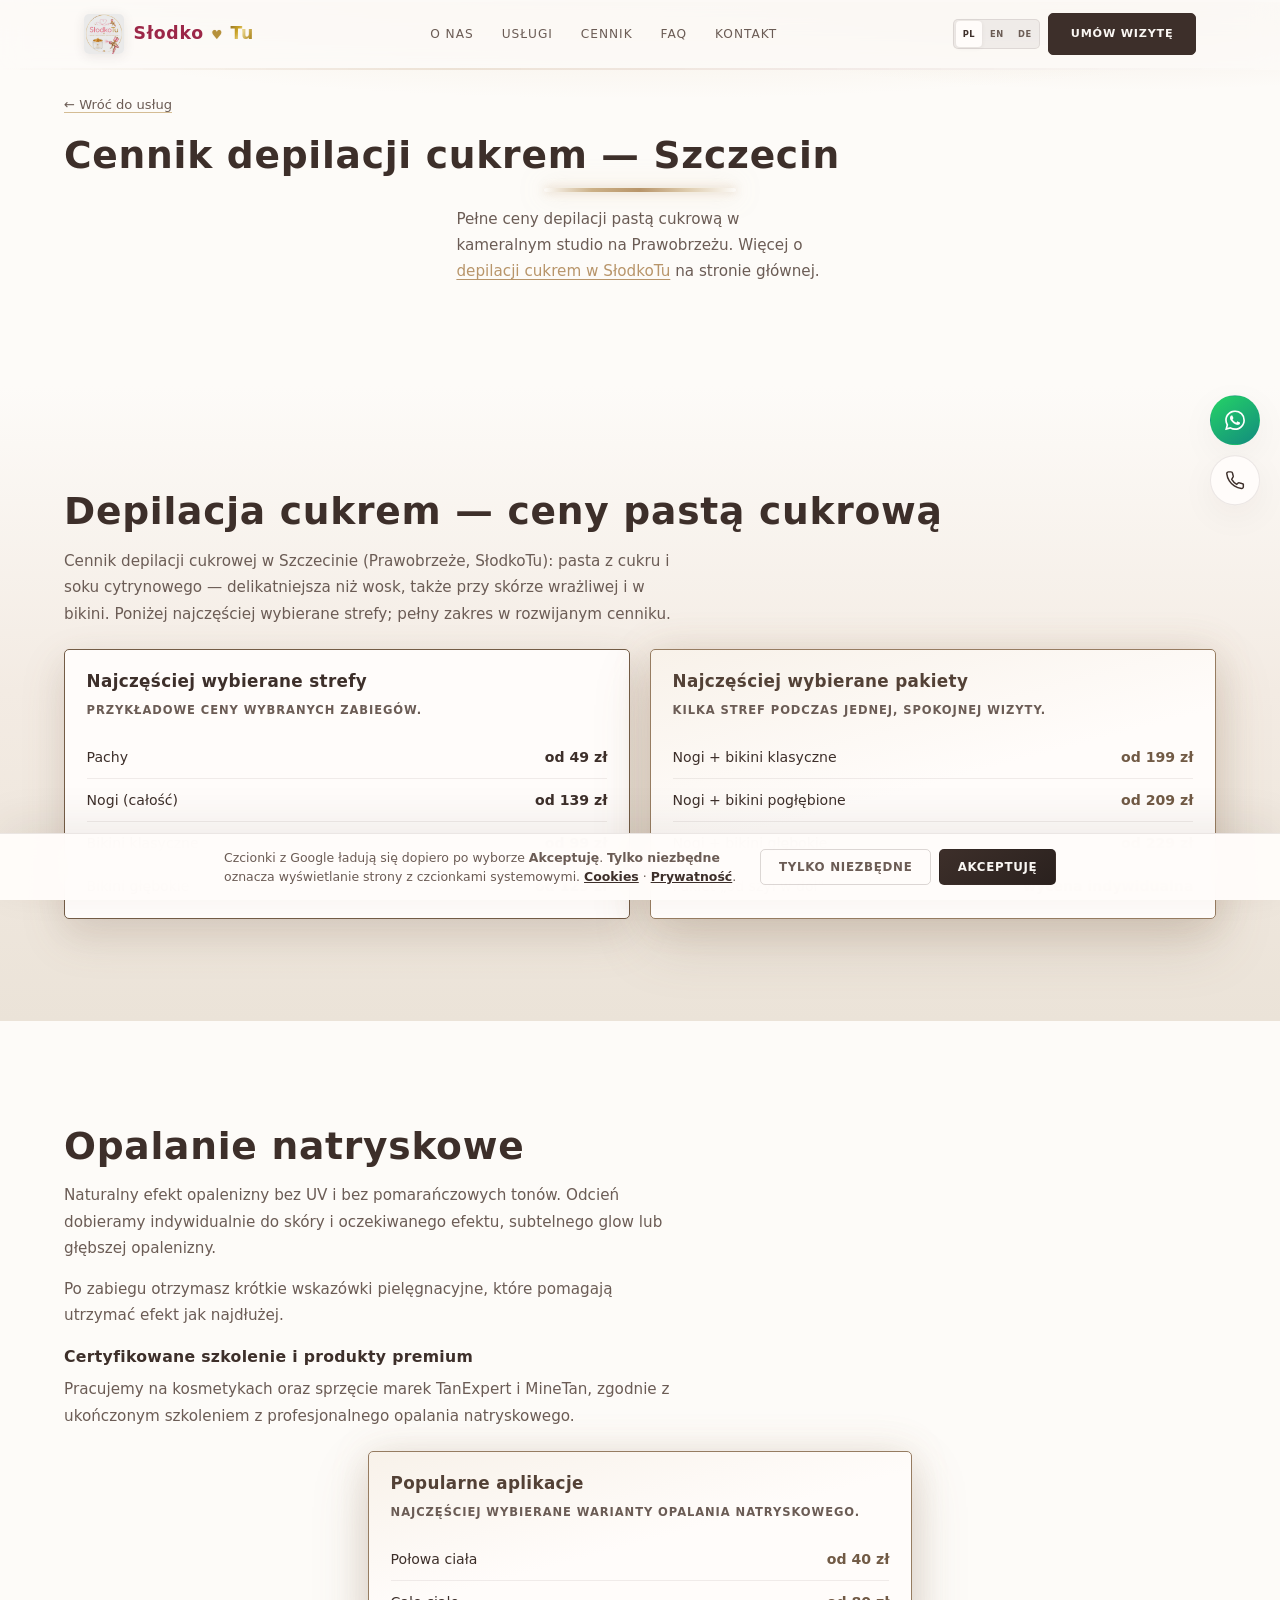
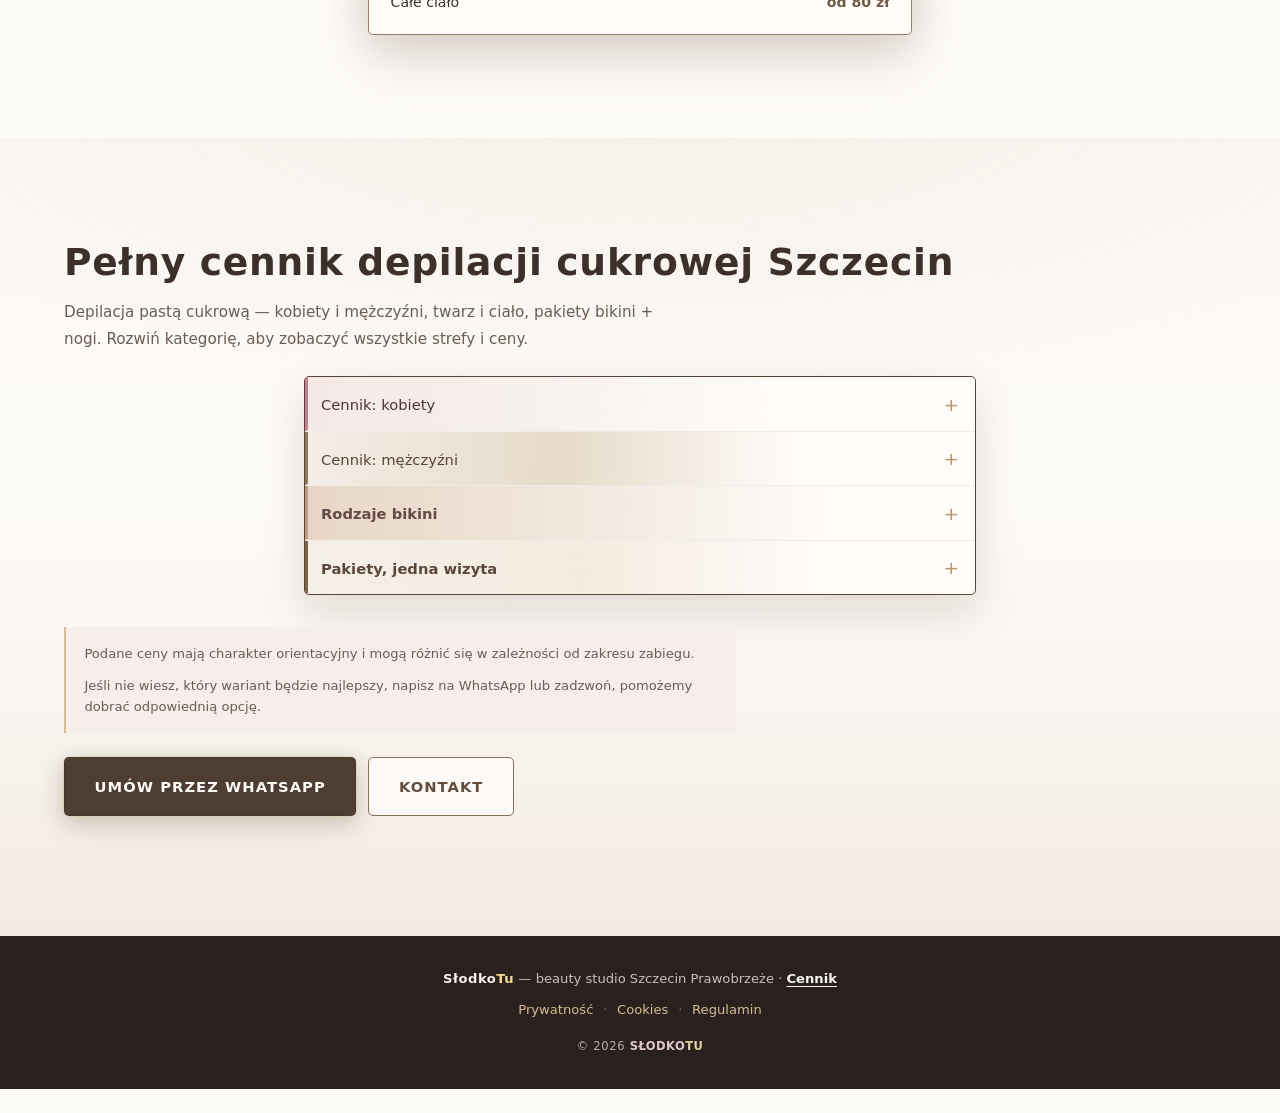
<file: cennik.html>
<!DOCTYPE html>
<html lang="pl">
<head>
  <meta charset="UTF-8" />
  <meta name="viewport" content="width=device-width, initial-scale=1, viewport-fit=cover" />
  <title>Cennik depilacji cukrem Szczecin | SłodkoTu — pachy, nogi, bikini</title>
  <meta name="description" content="Cennik depilacji pastą cukrową w SłodkoTu na Prawobrzeżu: pachy od 49 zł, nogi od 139 zł, bikini od 99 zł. Kameralne studio — umów wizytę przez WhatsApp lub Booksy." />
  <meta name="theme-color" content="#f9f6f2" />
  <link rel="canonical" href="https://slodkotu.pl/cennik.html" />
  <meta property="og:title" content="Cennik depilacji cukrem Szczecin | SłodkoTu" />
  <meta property="og:description" content="Pełny cennik depilacji pastą cukrową na Prawobrzeżu — pachy, nogi, bikini, pakiety. Studio SłodkoTu, ul. Jerzego Andrzejewskiego 29." />
  <meta property="og:type" content="website" />
  <meta property="og:url" content="https://slodkotu.pl/cennik.html" />
  <meta property="og:image" content="https://slodkotu.pl/Logo%20S%C5%82odko%20Tu.jpg" />
  <meta property="og:locale" content="pl_PL" />
  <link rel="icon" href="Logo%20S%C5%82odko%20Tu.jpg" type="image/jpeg" />
  <link rel="apple-touch-icon" href="Logo%20S%C5%82odko%20Tu.jpg" />
  <link rel="stylesheet" href="css/styles.css" />
</head>
<body data-i18n-page="cennik">
  <a class="skip-link" href="#main" data-i18n="skip_to_content">Przejdź do treści</a>

  <header class="site-header" id="top">
    <div class="site-header__inner">
      <a class="brand" href="index.html">
        <img class="brand__logo" src="Logo Słodko Tu.jpg" width="96" height="96" alt="SłodkoTu — cennik depilacji cukrem Szczecin" decoding="async" />
        <span class="brand__text brand-mark brand-mark--nowrap"><span class="brand-mark__slodko">Słodko</span> <span class="brand__heart" aria-hidden="true">♥</span> <span class="brand-mark__tu">Tu</span></span>
      </a>
      <nav class="nav" data-i18n-aria="nav_aria" aria-label="Nawigacja główna">
        <ul class="nav__list">
          <li><a href="index.html#o-nas" data-i18n="nav_about">O nas</a></li>
          <li><a href="index.html#uslugi" data-i18n="nav_services">Usługi</a></li>
          <li><a href="cennik.html" aria-current="page" data-i18n="nav_pricing">Cennik</a></li>
          <li><a href="index.html#faq" data-i18n="nav_faq">FAQ</a></li>
          <li><a href="index.html#kontakt" data-i18n="nav_contact">Kontakt</a></li>
        </ul>
      </nav>
      <div class="site-header__tools">
        <div class="site-header__lang">
          <div class="lang-switch" role="group" data-i18n-aria="aria_lang_pick" aria-label="Wybór języka">
            <button type="button" class="lang-switch__btn is-active" data-lang="pl" lang="pl" aria-pressed="true">PL</button>
            <button type="button" class="lang-switch__btn" data-lang="en" lang="en" aria-pressed="false">EN</button>
            <button type="button" class="lang-switch__btn" data-lang="de" lang="de" aria-pressed="false">DE</button>
          </div>
        </div>
        <a class="btn btn--nav" data-i18n="nav_book" data-i18n-wa="wa_booking" href="https://wa.me/48796579332?text=Dzie%C5%84%20dobry%2C%20chcia%C5%82abym%20um%C3%B3wi%C4%87%20wizyt%C4%99.">Umów wizytę</a>
      </div>
    </div>
  </header>

  <aside class="contact-rail" data-i18n-aria="aria_quick_contact" aria-label="Szybki kontakt">
    <a class="contact-rail__btn contact-rail__btn--wa" href="https://wa.me/48796579332" rel="noopener noreferrer" data-i18n-aria="aria_wa" aria-label="WhatsApp">
      <svg width="20" height="20" viewBox="0 0 24 24" fill="currentColor" aria-hidden="true"><path d="M17.472 14.382c-.297-.149-1.758-.867-2.03-.967-.273-.099-.471-.148-.67.15-.197.297-.767.966-.94 1.164-.173.199-.347.223-.644.075-.297-.15-1.255-.463-2.39-1.475-.883-.788-1.48-1.761-1.653-2.059-.173-.297-.018-.458.13-.606.134-.133.298-.347.446-.52.149-.174.198-.298.298-.497.099-.198.05-.371-.025-.52-.075-.149-.669-1.612-.916-2.207-.242-.579-.487-.5-.669-.51-.173-.008-.371-.01-.57-.01-.198 0-.52.074-.792.372-.272.297-1.04 1.016-1.04 2.479 0 1.462 1.065 2.875 1.213 3.074.149.198 2.096 3.2 5.077 4.487.709.306 1.262.489 1.694.625.712.227 1.36.195 1.871.118.571-.085 1.758-.719 2.006-1.413.248-.694.248-1.289.173-1.413-.074-.124-.272-.198-.57-.347m-5.421 7.403h-.004a9.87 9.87 0 01-5.031-1.378l-.361-.214-3.741.982.998-3.648-.235-.374a9.86 9.86 0 01-1.51-5.26c.001-5.45 4.436-9.884 9.888-9.884 2.64 0 5.122 1.03 6.988 2.898a9.825 9.825 0 012.893 6.994c-.003 5.45-4.435 9.884-9.885 9.884m8.413-18.297A11.815 11.815 0 0012.05 0C5.495 0 .16 5.335.157 11.892c0 2.096.547 4.142 1.588 5.945L.057 24l6.305-1.654a11.882 11.882 0 005.683 1.448h.005c6.554 0 11.89-5.335 11.893-11.893a11.821 11.821 0 00-3.48-8.413z"/></svg>
    </a>
    <a class="contact-rail__btn contact-rail__btn--phone" href="tel:+48796579332" data-i18n-aria="aria_phone" aria-label="Zadzwoń">
      <svg width="20" height="20" viewBox="0 0 24 24" fill="none" stroke="currentColor" stroke-width="1.75" aria-hidden="true"><path d="M22 16.92v3a2 2 0 0 1-2.18 2 19.79 19.79 0 0 1-8.63-3.07 19.5 19.5 0 0 1-6-6 19.79 19.79 0 0 1-3.07-8.67A2 2 0 0 1 4.11 2h3a2 2 0 0 1 2 1.72 12.84 12.84 0 0 0 .7 2.81 2 2 0 0 1-.45 2.11L8.09 10.91a16 16 0 0 0 6 6l1.27-1.27a2 2 0 0 1 2.11-.45 12.84 12.84 0 0 0 2.81.7A2 2 0 0 1 22 16.92z"/></svg>
    </a>
    <a class="contact-rail__btn contact-rail__btn--ig js-instagram-link" href="https://instagram.com/" rel="noopener noreferrer" data-i18n-aria="aria_ig" aria-label="Instagram">
      <svg width="20" height="20" viewBox="0 0 24 24" fill="none" stroke="currentColor" stroke-width="1.75" aria-hidden="true"><rect x="2" y="2" width="20" height="20" rx="5"/><path d="M16 11.37A4 4 0 1 1 12.63 8 4 4 0 0 1 16 11.37z"/><line x1="17.5" y1="6.5" x2="17.51" y2="6.5"/></svg>
    </a>
  </aside>

  <main id="main" class="page--cennik">
    <header class="section cennik-page-head" aria-labelledby="cennik-heading">
      <div class="section__inner">
        <p class="cennik-back"><a href="index.html#uslugi" data-i18n="cennik_back">← Wróć do usług</a></p>
        <h1 id="cennik-heading" class="section__title" data-i18n="cennik_h1">Cennik depilacji cukrem — Szczecin</h1>
        <p class="section__subtitle cennik-page-lead" data-i18n-html="cennik_lead_html">Pełne ceny depilacji pastą cukrową w kameralnym studio na Prawobrzeżu. Więcej o <a href="index.html">depilacji cukrem w SłodkoTu</a> na stronie głównej.</p>
      </div>
    </header>

    <section class="section section--about" id="depilacja-pasta-cukrowa" aria-labelledby="cennik-sugar-heading">
      <div class="section__inner">
        <h2 id="cennik-sugar-heading" class="section__title" data-i18n="cennik_sugar_h2">Depilacja cukrem — ceny pastą cukrową</h2>
        <div class="cennik-intro cennik-intro--tight">
          <p data-i18n="cennik_sugar_p1">Cennik depilacji cukrowej w Szczecinie (Prawobrzeże, SłodkoTu): pasta z cukru i soku cytrynowego — delikatniejsza niż wosk, także przy skórze wrażliwej i w bikini. Poniżej najczęściej wybierane strefy; pełny zakres w rozwijanym cenniku.</p>
        </div>

        <div class="price-cards">
          <article class="price-card price-card--warm">
            <h3 class="price-card__label" data-i18n="price_sugar_basic_label">Najczęściej wybierane strefy</h3>
            <p class="price-card__hint" data-i18n="price_sugar_basic_hint">Przykładowe ceny wybranych zabiegów.</p>
            <ul class="price-card__rows">
              <li><span class="price-card__name" data-i18n="price_row_underarms">Pachy</span> <span class="price-card__amount" data-i18n="price_amt_pachy">od 49 zł</span></li>
              <li><span class="price-card__name" data-i18n="price_row_legs_full_short">Nogi (całość)</span> <span class="price-card__amount" data-i18n="price_amt_legs_full">od 139 zł</span></li>
              <li><span class="price-card__name" data-i18n="price_row_bikini_cl">Bikini klasyczne</span> <span class="price-card__amount" data-i18n="price_amt_bikini_cl">od 99 zł</span></li>
              <li><span class="price-card__name" data-i18n="price_row_bikini_deep">Bikini głębokie</span> <span class="price-card__amount" data-i18n="price_amt_bikini_deep">od 129 zł</span></li>
            </ul>
          </article>
          <article class="price-card price-card--spotlight">
            <h3 class="price-card__label" data-i18n="price_sugar_pack_label">Najczęściej wybierane pakiety</h3>
            <p class="price-card__hint" data-i18n="price_sugar_pack_hint">Kilka stref podczas jednej, spokojnej wizyty.</p>
            <ul class="price-card__rows">
              <li><span class="price-card__name" data-i18n="price_row_combo1">Nogi + bikini klasyczne</span> <span class="price-card__amount" data-i18n="price_amt_combo1">od 199 zł</span></li>
              <li><span class="price-card__name" data-i18n="price_row_combo_ext">Nogi + bikini pogłębione</span> <span class="price-card__amount" data-i18n="price_amt_combo_ext">od 209 zł</span></li>
              <li><span class="price-card__name" data-i18n="price_row_combo2">Nogi + bikini głębokie</span> <span class="price-card__amount" data-i18n="price_amt_combo2">od 229 zł</span></li>
              <li><span class="price-card__name" data-i18n="price_row_pack_neck_down">Pakiet „od szyi w dół”</span> <span class="price-card__amount" data-i18n="price_quote_ind">wycena indywidualna</span></li>
            </ul>
          </article>
        </div>
      </div>
    </section>

    <section class="section" id="opalanie-natryskowe" aria-labelledby="cennik-tan-heading">
      <div class="section__inner">
        <h2 id="cennik-tan-heading" class="section__title" data-i18n="cennik_tan_h2">Opalanie natryskowe</h2>
        <div class="cennik-intro cennik-intro--tight">
          <p data-i18n="cennik_tan_p1">Naturalny efekt opalenizny bez UV i bez pomarańczowych tonów. Odcień dobieramy indywidualnie do skóry i oczekiwanego efektu, subtelnego glow lub głębszej opalenizny.</p>
          <p data-i18n="cennik_tan_p2">Po zabiegu otrzymasz krótkie wskazówki pielęgnacyjne, które pomagają utrzymać efekt jak najdłużej.</p>
          <h3 class="cennik-subh" data-i18n="cennik_tan_h3">Certyfikowane szkolenie i produkty premium</h3>
          <p data-i18n="cennik_tan_p3">Pracujemy na kosmetykach oraz sprzęcie marek TanExpert i MineTan, zgodnie z ukończonym szkoleniem z profesjonalnego opalania natryskowego.</p>
        </div>

        <div class="price-cards price-cards--single">
          <article class="price-card price-card--spotlight">
            <h3 class="price-card__label" data-i18n="price_tan_overview_label">Popularne aplikacje</h3>
            <p class="price-card__hint" data-i18n="price_tan_overview_hint">Najczęściej wybierane warianty opalania natryskowego.</p>
            <ul class="price-card__rows">
              <li><span class="price-card__name" data-i18n="price_row_tan_half">Połowa ciała</span> <span class="price-card__amount" data-i18n="price_amt_tan_half">od 40 zł</span></li>
              <li><span class="price-card__name" data-i18n="price_row_tan_whole">Całe ciało</span> <span class="price-card__amount" data-i18n="price_amt_tan_whole">od 80 zł</span></li>
            </ul>
          </article>
        </div>
      </div>
    </section>

    <section class="section section--cennik-visual" id="cennik-grafika" aria-labelledby="cennik-full-heading">
      <div class="section__inner">
        <h2 id="cennik-full-heading" class="section__title section__title--cennik-visual" data-i18n="cennik_full_h2">Pełny cennik depilacji cukrowej Szczecin</h2>
        <p class="cennik-intro cennik-intro--tight" data-i18n="cennik_full_p">Depilacja pastą cukrową — kobiety i mężczyźni, twarz i ciało, pakiety bikini + nogi. Rozwiń kategorię, aby zobaczyć wszystkie strefy i ceny.</p>

        <div class="cennik-accordion faq-grid" role="region" aria-labelledby="cennik-full-heading">
          <details class="faq__item cennik-accordion__tier1 cennik-accordion__tier1--women">
            <summary><span class="faq__q" data-i18n="cennik_acc_women_sum">Cennik: kobiety</span></summary>
            <div class="faq__body">
              <details class="faq__item cennik-accordion__nested cennik-accordion__nested--women">
                <summary><span class="faq__q" data-i18n="cennik_acc_w_face">Twarz</span></summary>
                <div class="faq__body" data-i18n-html="cennik_acc_w_face_html">
                  <ul class="price-card__rows">
                    <li><span class="price-card__name">Brwi</span> <span class="price-card__amount">39 zł · 10 min</span></li>
                    <li><span class="price-card__name">Wąsik</span> <span class="price-card__amount">39 zł · 10 min</span></li>
                    <li><span class="price-card__name">Broda</span> <span class="price-card__amount">39 zł · 10 min</span></li>
                    <li><span class="price-card__name">Łuki brwiowe</span> <span class="price-card__amount">39 zł · 10 min</span></li>
                    <li><span class="price-card__name">Koniuszek nosa</span> <span class="price-card__amount">39 zł · 10 min</span></li>
                    <li><span class="price-card__name">Szyja</span> <span class="price-card__amount">39 zł · 10 min</span></li>
                    <li><span class="price-card__name">Policzki</span> <span class="price-card__amount">39 zł · 10 min</span></li>
                    <li><span class="price-card__name">Uszy</span> <span class="price-card__amount">39 zł · 10 min</span></li>
                    <li><span class="price-card__name">Cała twarz z dekoltem</span> <span class="price-card__amount">199 zł</span></li>
                  </ul>
                </div>
              </details>
              <details class="faq__item cennik-accordion__nested cennik-accordion__nested--women">
                <summary><span class="faq__q" data-i18n="cennik_acc_w_body">Ciało</span></summary>
                <div class="faq__body" data-i18n-html="cennik_acc_w_body_html">
                  <ul class="price-card__rows">
                    <li><span class="price-card__name">Pachy</span> <span class="price-card__amount">49 zł · 10 min</span></li>
                    <li><span class="price-card__name">Całe nogi</span> <span class="price-card__amount">139 zł · 45 min</span></li>
                    <li><span class="price-card__name">Ramiona + pachy + dłonie + palce</span> <span class="price-card__amount">149 zł</span></li>
                    <li><span class="price-card__name">Całe nogi + stopy + palce u stóp</span> <span class="price-card__amount">179 zł</span></li>
                    <li><span class="price-card__name">Pośladki</span> <span class="price-card__amount">69 zł</span></li>
                    <li><span class="price-card__name">Brzuch</span> <span class="price-card__amount">49 zł</span></li>
                    <li><span class="price-card__name">Plecy</span> <span class="price-card__amount">69 zł</span></li>
                  </ul>
                </div>
              </details>
            </div>
          </details>

          <details class="faq__item cennik-accordion__tier1 cennik-accordion__tier1--men">
            <summary><span class="faq__q" data-i18n="cennik_acc_men_sum">Cennik: mężczyźni</span></summary>
            <div class="faq__body">
              <details class="faq__item cennik-accordion__nested cennik-accordion__nested--men">
                <summary><span class="faq__q" data-i18n="cennik_acc_m_face">Twarz</span></summary>
                <div class="faq__body" data-i18n-html="cennik_acc_m_face_html">
                  <ul class="price-card__rows">
                    <li><span class="price-card__name">Brwi</span> <span class="price-card__amount">39 zł</span></li>
                    <li><span class="price-card__name">Wąsik</span> <span class="price-card__amount">39 zł</span></li>
                    <li><span class="price-card__name">Broda</span> <span class="price-card__amount">39 zł</span></li>
                    <li><span class="price-card__name">Łuki brwiowe</span> <span class="price-card__amount">39 zł</span></li>
                    <li><span class="price-card__name">Koniuszek nosa</span> <span class="price-card__amount">39 zł</span></li>
                    <li><span class="price-card__name">Szyja</span> <span class="price-card__amount">39 zł</span></li>
                    <li><span class="price-card__name">Policzki</span> <span class="price-card__amount">39 zł</span></li>
                    <li><span class="price-card__name">Uszy</span> <span class="price-card__amount">49 zł</span></li>
                    <li><span class="price-card__name">Cała twarz z dekoltem</span> <span class="price-card__amount">199 zł</span></li>
                  </ul>
                </div>
              </details>
              <details class="faq__item cennik-accordion__nested cennik-accordion__nested--men">
                <summary><span class="faq__q" data-i18n="cennik_acc_m_body">Ciało</span></summary>
                <div class="faq__body" data-i18n-html="cennik_acc_m_body_html">
                  <ul class="price-card__rows">
                    <li><span class="price-card__name">Pachy</span> <span class="price-card__amount">69 zł · 10 min</span></li>
                    <li><span class="price-card__name">Całe nogi</span> <span class="price-card__amount">219 zł · 60 min</span></li>
                    <li><span class="price-card__name">Ramiona + pachy + dłonie + palce</span> <span class="price-card__amount">219 zł</span></li>
                    <li><span class="price-card__name">Całe nogi + stopy + palce u stóp</span> <span class="price-card__amount">239 zł</span></li>
                    <li><span class="price-card__name">Plecy całe</span> <span class="price-card__amount">199 zł · 60 min</span></li>
                    <li><span class="price-card__name">Tors</span> <span class="price-card__amount">149 zł · 30 min</span></li>
                    <li><span class="price-card__name">Plecy + barki</span> <span class="price-card__amount">249 zł</span></li>
                    <li><span class="price-card__name">Plecy + barki + tors</span> <span class="price-card__amount">359 zł</span></li>
                  </ul>
                </div>
              </details>
            </div>
          </details>

          <details class="faq__item cennik-accordion__tier1 cennik-accordion__tier1--accent cennik-accordion__tier1--women">
            <summary><span class="faq__q" data-i18n="cennik_acc_bikini_sum">Rodzaje bikini</span></summary>
            <div class="faq__body" data-i18n-html="cennik_acc_bikini_html">
              <ul class="price-card__rows">
                <li><span class="price-card__name">Bikini klasyczne · 30 min</span> <span class="price-card__amount">99 zł / z nogami 199 zł</span></li>
                <li><span class="price-card__name">Bikini pogłębione · 30 min</span> <span class="price-card__amount">109 zł / z nogami 209 zł</span></li>
                <li><span class="price-card__name">Bikini częściowe + pasek · 30 min</span> <span class="price-card__amount">109 zł / z nogami 209 zł</span></li>
                <li><span class="price-card__name">Bikini głębokie · 40 min</span> <span class="price-card__amount">129 zł / z nogami 229 zł</span></li>
                <li><span class="price-card__name">Bikini Holly · 45 min</span> <span class="price-card__amount">139 zł / z nogami 239 zł</span></li>
                <li><span class="price-card__name">Bikini Holly + wzorek · 45 min</span> <span class="price-card__amount">149 zł / z nogami 249 zł</span></li>
              </ul>
            </div>
          </details>

          <details class="faq__item cennik-accordion__tier1 cennik-accordion__tier1--accent cennik-accordion__tier1--packages">
            <summary><span class="faq__q" data-i18n="cennik_acc_pack_sum">Pakiety, jedna wizyta</span></summary>
            <div class="faq__body">
              <p class="cennik-pack-lead" data-i18n="cennik_acc_pack_lead">Zestawy kilku stref naraz, te same co na ulotce. Czas wizyty ustalamy przy rezerwacji.</p>
              <details class="faq__item cennik-accordion__nested cennik-accordion__nested--women">
                <summary><span class="faq__q" data-i18n="cennik_acc_pack_w">Pakiety: kobiety</span></summary>
                <div class="faq__body" data-i18n-html="cennik_acc_pack_w_html">
                  <ul class="price-card__rows">
                    <li><span class="price-card__name">Ramiona + pachy + dłonie + palce</span> <span class="price-card__amount">149 zł</span></li>
                    <li><span class="price-card__name">Całe nogi + stopy + palce u stóp</span> <span class="price-card__amount">179 zł</span></li>
                    <li><span class="price-card__name">Pakiet „od szyi w dół”</span> <span class="price-card__amount">wycena indywidualna</span></li>
                  </ul>
                </div>
              </details>
              <details class="faq__item cennik-accordion__nested cennik-accordion__nested--men">
                <summary><span class="faq__q" data-i18n="cennik_acc_pack_m">Pakiety: mężczyźni</span></summary>
                <div class="faq__body" data-i18n-html="cennik_acc_pack_m_html">
                  <ul class="price-card__rows">
                    <li><span class="price-card__name">Ramiona + pachy + dłonie + palce</span> <span class="price-card__amount">219 zł</span></li>
                    <li><span class="price-card__name">Całe nogi + stopy + palce u stóp</span> <span class="price-card__amount">239 zł</span></li>
                    <li><span class="price-card__name">Plecy + barki</span> <span class="price-card__amount">249 zł</span></li>
                    <li><span class="price-card__name">Plecy + barki + tors</span> <span class="price-card__amount">359 zł</span></li>
                  </ul>
                </div>
              </details>
              <details class="faq__item cennik-accordion__nested cennik-accordion__nested--women">
                <summary><span class="faq__q" data-i18n="cennik_acc_pack_bikini">Bikini + całe nogi</span></summary>
                <div class="faq__body" data-i18n-html="cennik_acc_pack_bikini_html">
                  <ul class="price-card__rows">
                    <li><span class="price-card__name">Nogi + bikini klasyczne</span> <span class="price-card__amount">199 zł</span></li>
                    <li><span class="price-card__name">Nogi + bikini pogłębione</span> <span class="price-card__amount">209 zł</span></li>
                    <li><span class="price-card__name">Nogi + bikini częściowe + pasek</span> <span class="price-card__amount">209 zł</span></li>
                    <li><span class="price-card__name">Nogi + bikini głębokie</span> <span class="price-card__amount">229 zł</span></li>
                    <li><span class="price-card__name">Nogi + bikini Holly</span> <span class="price-card__amount">239 zł</span></li>
                    <li><span class="price-card__name">Nogi + bikini Holly + wzorek</span> <span class="price-card__amount">249 zł</span></li>
                  </ul>
                </div>
              </details>
            </div>
          </details>
        </div>

        <div class="cennik-note" data-i18n-html="cennik_note_html">
          <p>Podane ceny mają charakter orientacyjny i mogą różnić się w zależności od zakresu zabiegu.</p>
          <p>Jeśli nie wiesz, który wariant będzie najlepszy, napisz na WhatsApp lub zadzwoń, pomożemy dobrać odpowiednią opcję.</p>
        </div>
        <p class="cennik-actions">
          <a class="btn btn--solid" data-i18n="hero_cta_wa" data-i18n-wa="wa_cennik" href="https://wa.me/48796579332?text=Dzie%C5%84%20dobry%2C%20pytam%20o%20cennik%20i%20termin.">Umów przez WhatsApp</a>
          <a class="btn btn--outline" href="index.html#kontakt" data-i18n="nav_contact">Kontakt</a>
        </p>
      </div>
    </section>
  </main>

  <footer class="site-footer">
    <div class="site-footer__inner">
      <p class="site-footer__row" data-i18n-html="footer_cennik_html"><strong class="brand-mark"><span class="brand-mark__slodko">Słodko</span><span class="brand-mark__tu">Tu</span></strong> — beauty studio Szczecin Prawobrzeże · <a href="cennik.html">Cennik</a></p>
      <p class="site-footer__row site-footer__links">
        <a href="polityka-prywatnosci.html" data-i18n="footer_privacy">Prywatność</a>
        <span class="site-footer__sep">·</span>
        <a href="polityka-cookies.html" data-i18n="footer_cookies">Cookies</a>
        <span class="site-footer__sep">·</span>
        <a href="regulamin.html" data-i18n="footer_terms">Regulamin</a>
      </p>
      <p class="site-footer__legal">© <span id="year"></span> <span class="brand-mark"><span class="brand-mark__slodko">Słodko</span><span class="brand-mark__tu">Tu</span></span></p>
    </div>
  </footer>

  <div id="cookie-consent-banner" class="cookie-consent" hidden role="region" data-i18n-aria="cookie_banner_aria" aria-label="Pliki cookies i osadzenia zewnętrzne">
    <div class="cookie-consent__inner">
      <p class="cookie-consent__text" data-i18n-html="cookie_banner_html_cennik">
        Czcionki z Google ładują się dopiero po wyborze <strong>Akceptuję</strong>. <strong>Tylko niezbędne</strong> oznacza wyświetlanie strony z czcionkami systemowymi.
        <a href="polityka-cookies.html">Cookies</a> · <a href="polityka-prywatnosci.html">Prywatność</a>.
      </p>
      <div class="cookie-consent__actions">
        <button type="button" class="cookie-consent__btn cookie-consent__btn--ghost" data-cookie-essential data-i18n="cookie_essential">Tylko niezbędne</button>
        <button type="button" class="cookie-consent__btn cookie-consent__btn--solid" data-cookie-accept data-i18n="cookie_accept">Akceptuję</button>
      </div>
    </div>
  </div>

  <div class="float-dock" role="navigation" data-i18n-aria="aria_float_contact" aria-label="Szybki kontakt">
    <a class="float-dock__wa float-dock__wa--primary" href="https://wa.me/48796579332" rel="noopener noreferrer" data-i18n-aria="aria_wa_primary" aria-label="Umów wizytę — WhatsApp">
      <svg width="20" height="20" viewBox="0 0 24 24" fill="currentColor" aria-hidden="true"><path d="M17.472 14.382c-.297-.149-1.758-.867-2.03-.967-.273-.099-.471-.148-.67.15-.197.297-.767.966-.94 1.164-.173.199-.347.223-.644.075-.297-.15-1.255-.463-2.39-1.475-.883-.788-1.48-1.761-1.653-2.059-.173-.297-.018-.458.13-.606.134-.133.298-.347.446-.52.149-.174.198-.298.298-.497.099-.198.05-.371-.025-.52-.075-.149-.669-1.612-.916-2.207-.242-.579-.487-.5-.669-.51-.173-.008-.371-.01-.57-.01-.198 0-.52.074-.792.372-.272.297-1.04 1.016-1.04 2.479 0 1.462 1.065 2.875 1.213 3.074.149.198 2.096 3.2 5.077 4.487.709.306 1.262.489 1.694.625.712.227 1.36.195 1.871.118.571-.085 1.758-.719 2.006-1.413.248-.694.248-1.289.173-1.413-.074-.124-.272-.198-.57-.347m-5.421 7.403h-.004a9.87 9.87 0 01-5.031-1.378l-.361-.214-3.741.982.998-3.648-.235-.374a9.86 9.86 0 01-1.51-5.26c.001-5.45 4.436-9.884 9.888-9.884 2.64 0 5.122 1.03 6.988 2.898a9.825 9.825 0 012.893 6.994c-.003 5.45-4.435 9.884-9.885 9.884m8.413-18.297A11.815 11.815 0 0012.05 0C5.495 0 .16 5.335.157 11.892c0 2.096.547 4.142 1.588 5.945L.057 24l6.305-1.654a11.882 11.882 0 005.683 1.448h.005c6.554 0 11.89-5.335 11.893-11.893a11.821 11.821 0 00-3.48-8.413z"/></svg>
      <span data-i18n="float_dock_wa">Umów wizytę — WhatsApp</span>
    </a>
    <a class="float-dock__btn float-dock__btn--phone" href="tel:+48796579332" data-i18n-aria="aria_phone" aria-label="Telefon"><svg width="22" height="22" viewBox="0 0 24 24" fill="none" stroke="currentColor" stroke-width="1.75"><path d="M22 16.92v3a2 2 0 0 1-2.18 2 19.79 19.79 0 0 1-8.63-3.07 19.5 19.5 0 0 1-6-6 19.79 19.79 0 0 1-3.07-8.67A2 2 0 0 1 4.11 2h3a2 2 0 0 1 2 1.72 12.84 12.84 0 0 0 .7 2.81 2 2 0 0 1-.45 2.11L8.09 10.91a16 16 0 0 0 6 6l1.27-1.27a2 2 0 0 1 2.11-.45 12.84 12.84 0 0 0 2.81.7A2 2 0 0 1 22 16.92z"/></svg></a>
    <a class="float-dock__btn float-dock__btn--ig js-instagram-link" href="https://instagram.com/" data-i18n-aria="aria_ig" aria-label="Instagram"><svg width="22" height="22" viewBox="0 0 24 24" fill="none" stroke="currentColor" stroke-width="1.75"><rect x="2" y="2" width="20" height="20" rx="5"/><path d="M16 11.37A4 4 0 1 1 12.63 8 4 4 0 0 1 16 11.37z"/><line x1="17.5" y1="6.5" x2="17.51" y2="6.5"/></svg></a>
  </div>

  <script type="application/ld+json">
  {
    "@context": "https://schema.org",
    "@graph": [
      {
        "@type": "BreadcrumbList",
        "itemListElement": [
          { "@type": "ListItem", "position": 1, "name": "SłodkoTu", "item": "https://slodkotu.pl/" },
          { "@type": "ListItem", "position": 2, "name": "Cennik depilacji cukrem Szczecin", "item": "https://slodkotu.pl/cennik.html" }
        ]
      },
      {
        "@type": "WebPage",
        "name": "Cennik depilacji cukrem Szczecin — SłodkoTu",
        "description": "Cennik depilacji pastą cukrową w studio SłodkoTu na Prawobrzeżu w Szczecinie.",
        "url": "https://slodkotu.pl/cennik.html",
        "isPartOf": { "@type": "WebSite", "name": "SłodkoTu", "url": "https://slodkotu.pl/" },
        "about": { "@type": "BeautySalon", "name": "SłodkoTu", "url": "https://slodkotu.pl/" }
      }
    ]
  }
  </script>
  <script src="js/site-config.js" defer></script>
  <script src="js/cookie-consent.js" defer></script>
  <script src="js/legal-i18n.js" defer></script>
  <script src="js/i18n.js" defer></script>
  <script src="js/main.js" defer></script>
</body>
</html>
</file>
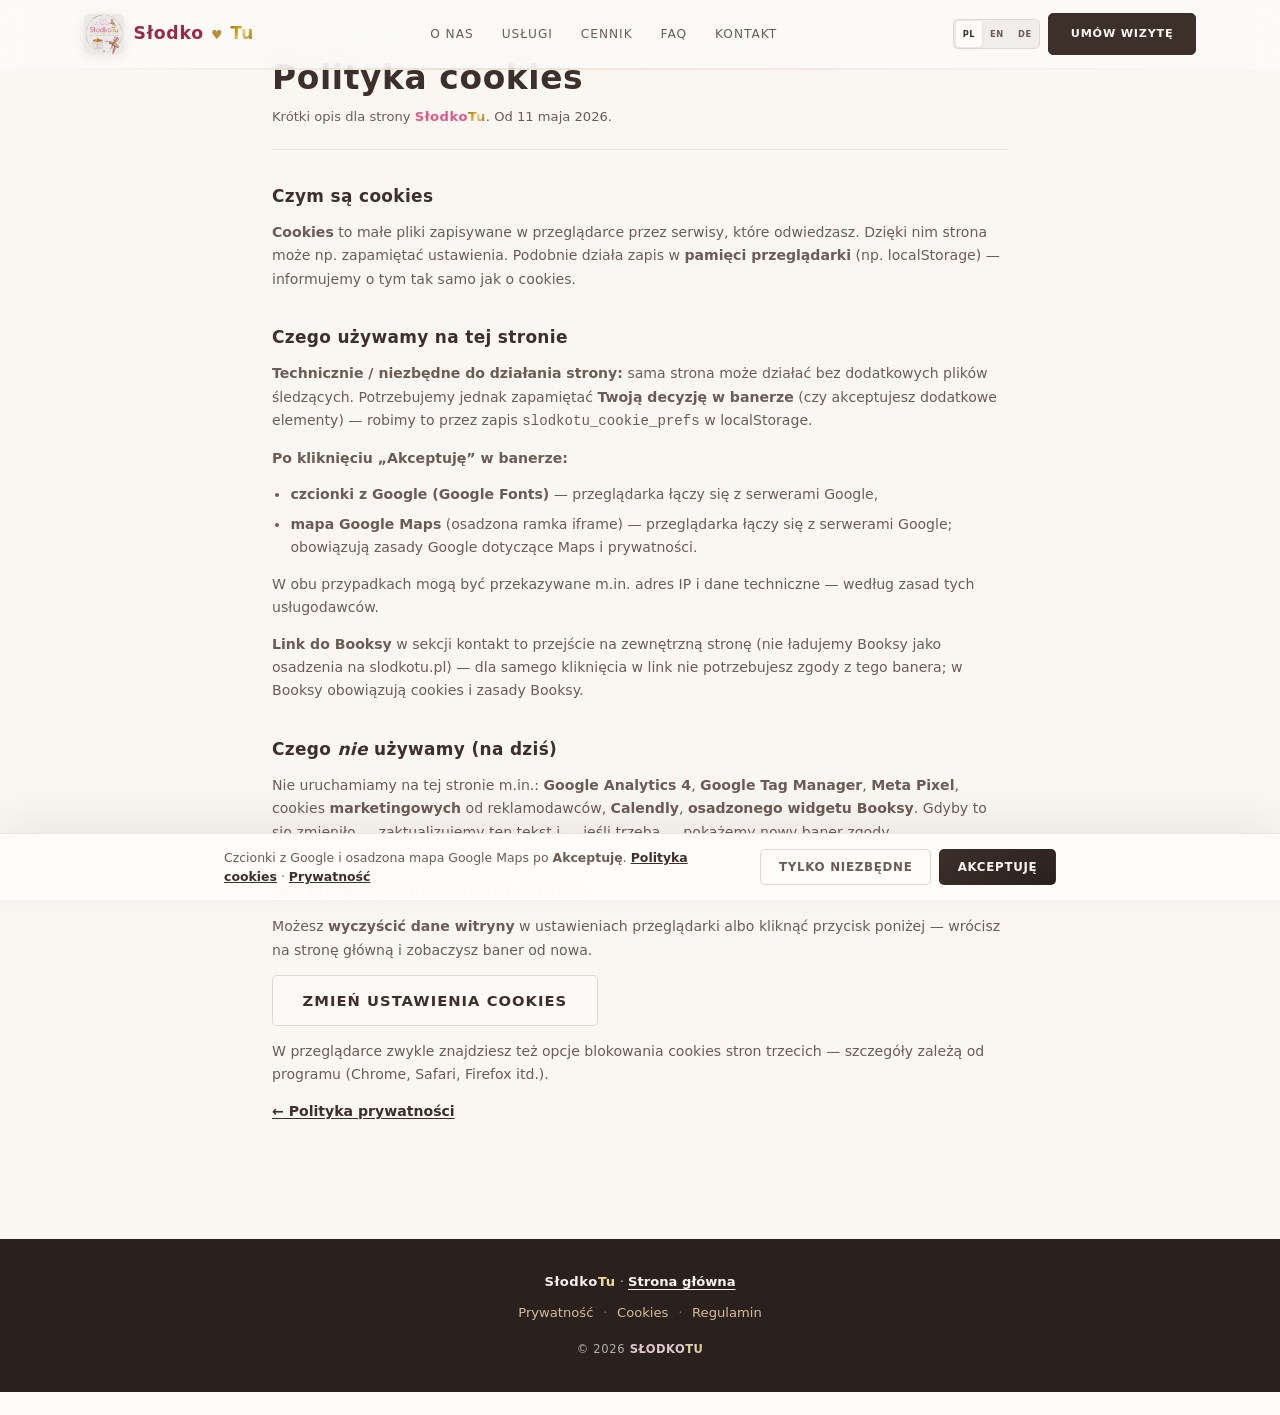
<file: polityka-cookies.html>
<!DOCTYPE html>
<html lang="pl">
<head>
  <meta charset="UTF-8" />
  <meta name="viewport" content="width=device-width, initial-scale=1, viewport-fit=cover" />
  <title>Polityka cookies — SłodkoTu</title>
  <meta name="description" content="Jak SłodkoTu używa plików cookies i podobnych technologii na stronie — krótko i przejrzyście." />
  <meta name="theme-color" content="#fdfbf8" />
  <link rel="canonical" href="https://slodkotu.pl/polityka-cookies.html" />
  <link rel="icon" href="Logo%20S%C5%82odko%20Tu.jpg" type="image/jpeg" />
  <link rel="apple-touch-icon" href="Logo%20S%C5%82odko%20Tu.jpg" />
  <link rel="stylesheet" href="css/styles.css" />
</head>
<body data-i18n-page="cookies">
  <a class="skip-link" href="#main" data-i18n="skip_to_content">Przejdź do treści</a>

  <header class="site-header" id="top">
    <div class="site-header__inner">
      <a class="brand" href="index.html">
        <img class="brand__logo" src="Logo Słodko Tu.jpg" width="96" height="96" alt="" decoding="async" />
        <span class="brand__text brand-mark brand-mark--nowrap"><span class="brand-mark__slodko">Słodko</span> <span class="brand__heart" aria-hidden="true">♥</span> <span class="brand-mark__tu">Tu</span></span>
      </a>
      <nav class="nav" data-i18n-aria="nav_aria" aria-label="Nawigacja główna">
        <ul class="nav__list">
          <li><a href="index.html#o-nas" data-i18n="nav_about">O nas</a></li>
          <li><a href="index.html#uslugi" data-i18n="nav_services">Usługi</a></li>
          <li><a href="cennik.html" data-i18n="nav_pricing">Cennik</a></li>
          <li><a href="index.html#faq" data-i18n="nav_faq">FAQ</a></li>
          <li><a href="index.html#kontakt" data-i18n="nav_contact">Kontakt</a></li>
        </ul>
      </nav>
      <div class="site-header__tools">
        <div class="site-header__lang">
          <div class="lang-switch" role="group" data-i18n-aria="aria_lang_pick" aria-label="Wybór języka">
            <button type="button" class="lang-switch__btn is-active" data-lang="pl" lang="pl" aria-pressed="true">PL</button>
            <button type="button" class="lang-switch__btn" data-lang="en" lang="en" aria-pressed="false">EN</button>
            <button type="button" class="lang-switch__btn" data-lang="de" lang="de" aria-pressed="false">DE</button>
          </div>
        </div>
        <a class="btn btn--nav" data-i18n="nav_book" data-i18n-wa="wa_booking" href="https://wa.me/48796579332?text=Dzie%C5%84%20dobry%2C%20chcia%C5%82abym%20um%C3%B3wi%C4%87%20wizyt%C4%99.">Umów wizytę</a>
      </div>
    </div>
  </header>

  <main id="main">
    <article class="section section--legal">
      <div class="section__inner legal-page">
        <header class="legal-page__head">
          <h1 class="legal-page__title" data-i18n="legal_cookies_h1">Polityka cookies</h1>
          <p class="legal-page__meta" data-i18n-html="legal_cookies_meta_html">Krótki opis dla strony <span class="brand-mark"><span class="brand-mark__slodko">Słodko</span><span class="brand-mark__tu">Tu</span></span>. Od <time datetime="2026-05-11">11 maja 2026</time>.</p>
        </header>

        <div class="legal-page__body" data-i18n-legal="cookies">
          <h2>Czym są cookies</h2>
          <p><strong>Cookies</strong> to małe pliki zapisywane w przeglądarce przez serwisy, które odwiedzasz. Dzięki nim strona może np. zapamiętać ustawienia. Podobnie działa zapis w <strong>pamięci przeglądarki</strong> (np. localStorage) — informujemy o tym tak samo jak o cookies.</p>

          <h2>Czego używamy na tej stronie</h2>
          <p><strong>Technicznie / niezbędne do działania strony:</strong> sama strona może działać bez dodatkowych plików śledzących. Potrzebujemy jednak zapamiętać <strong>Twoją decyzję w banerze</strong> (czy akceptujesz dodatkowe elementy) — robimy to przez zapis <code>slodkotu_cookie_prefs</code> w localStorage.</p>
          <p><strong>Po kliknięciu „Akceptuję” w banerze:</strong></p>
          <ul class="legal-page__list">
            <li><strong>czcionki z Google (Google Fonts)</strong> — przeglądarka łączy się z serwerami Google,</li>
            <li><strong>mapa Google Maps</strong> (osadzona ramka iframe) — przeglądarka łączy się z serwerami Google; obowiązują zasady Google dotyczące Maps i prywatności.</li>
          </ul>
          <p>W obu przypadkach mogą być przekazywane m.in. adres IP i dane techniczne — według zasad tych usługodawców.</p>
          <p><strong>Link do Booksy</strong> w sekcji kontakt to przejście na zewnętrzną stronę (nie ładujemy Booksy jako osadzenia na slodkotu.pl) — dla samego kliknięcia w link nie potrzebujesz zgody z tego banera; w Booksy obowiązują cookies i zasady Booksy.</p>

          <h2>Czego <em>nie</em> używamy (na dziś)</h2>
          <p>Nie uruchamiamy na tej stronie m.in.: <strong>Google Analytics 4</strong>, <strong>Google Tag Manager</strong>, <strong>Meta Pixel</strong>, cookies <strong>marketingowych</strong> od reklamodawców, <strong>Calendly</strong>, <strong>osadzonego widgetu Booksy</strong>. Gdyby to się zmieniło — zaktualizujemy ten tekst i — jeśli trzeba — pokażemy nowy baner zgody.</p>

          <h2>Jak wyłączyć lub zmienić cookies</h2>
          <p>Możesz <strong>wyczyścić dane witryny</strong> w ustawieniach przeglądarki albo kliknąć przycisk poniżej — wrócisz na stronę główną i zobaczysz baner od nowa.</p>
          <p><button type="button" class="btn btn--outline" id="cookie-prefs-reset">Zmień ustawienia cookies</button></p>
          <p>W przeglądarce zwykle znajdziesz też opcje blokowania cookies stron trzecich — szczegóły zależą od programu (Chrome, Safari, Firefox itd.).</p>

          <p class="legal-page__back"><a href="polityka-prywatnosci.html">← Polityka prywatności</a></p>
        </div>
      </div>
    </article>
  </main>

  <div id="cookie-consent-banner" class="cookie-consent" hidden role="region" data-i18n-aria="cookie_banner_aria" aria-label="Pliki cookies i osadzenia zewnętrzne">
    <div class="cookie-consent__inner">
      <p class="cookie-consent__text" data-i18n-html="cookie_banner_html_min">Czcionki z Google i osadzona mapa Google Maps po <strong>Akceptuję</strong>. <a href="polityka-cookies.html">Polityka cookies</a> · <a href="polityka-prywatnosci.html">Prywatność</a></p>
      <div class="cookie-consent__actions">
        <button type="button" class="cookie-consent__btn cookie-consent__btn--ghost" data-cookie-essential data-i18n="cookie_essential">Tylko niezbędne</button>
        <button type="button" class="cookie-consent__btn cookie-consent__btn--solid" data-cookie-accept data-i18n="cookie_accept">Akceptuję</button>
      </div>
    </div>
  </div>

  <footer class="site-footer">
    <div class="site-footer__inner">
      <p class="site-footer__row" data-i18n-html="footer_legal_short_html"><strong class="brand-mark"><span class="brand-mark__slodko">Słodko</span><span class="brand-mark__tu">Tu</span></strong> · <a href="index.html">Strona główna</a></p>
      <p class="site-footer__row site-footer__links">
        <a href="polityka-prywatnosci.html" data-i18n="footer_privacy">Prywatność</a>
        <span class="site-footer__sep">·</span>
        <a href="polityka-cookies.html" aria-current="page" data-i18n="footer_cookies">Cookies</a>
        <span class="site-footer__sep">·</span>
        <a href="regulamin.html" data-i18n="footer_terms">Regulamin</a>
      </p>
      <p class="site-footer__legal">© <span id="year"></span> <span class="brand-mark"><span class="brand-mark__slodko">Słodko</span><span class="brand-mark__tu">Tu</span></span></p>
    </div>
  </footer>

  <script src="js/site-config.js" defer></script>
  <script src="js/cookie-consent.js" defer></script>
  <script src="js/legal-i18n.js" defer></script>
  <script src="js/i18n.js" defer></script>
  <script src="js/main.js" defer></script>
</body>
</html>
</file>
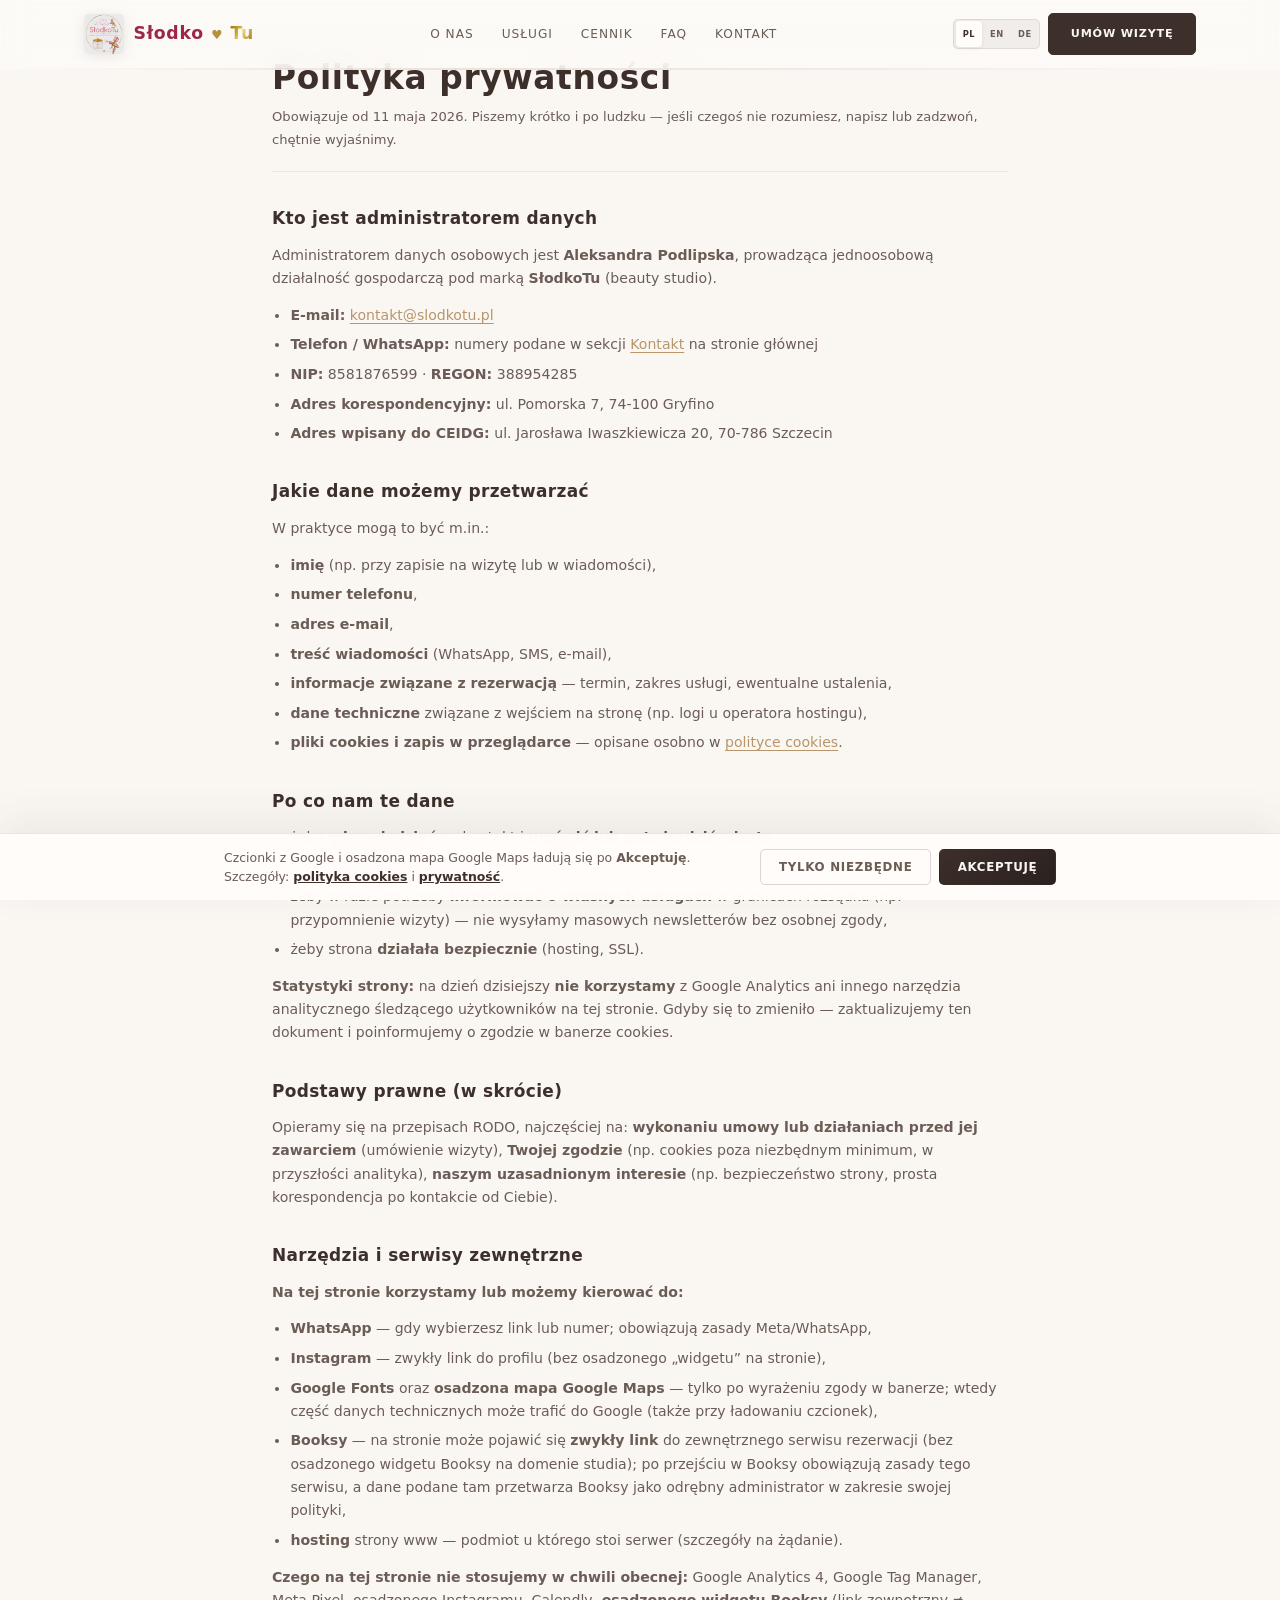
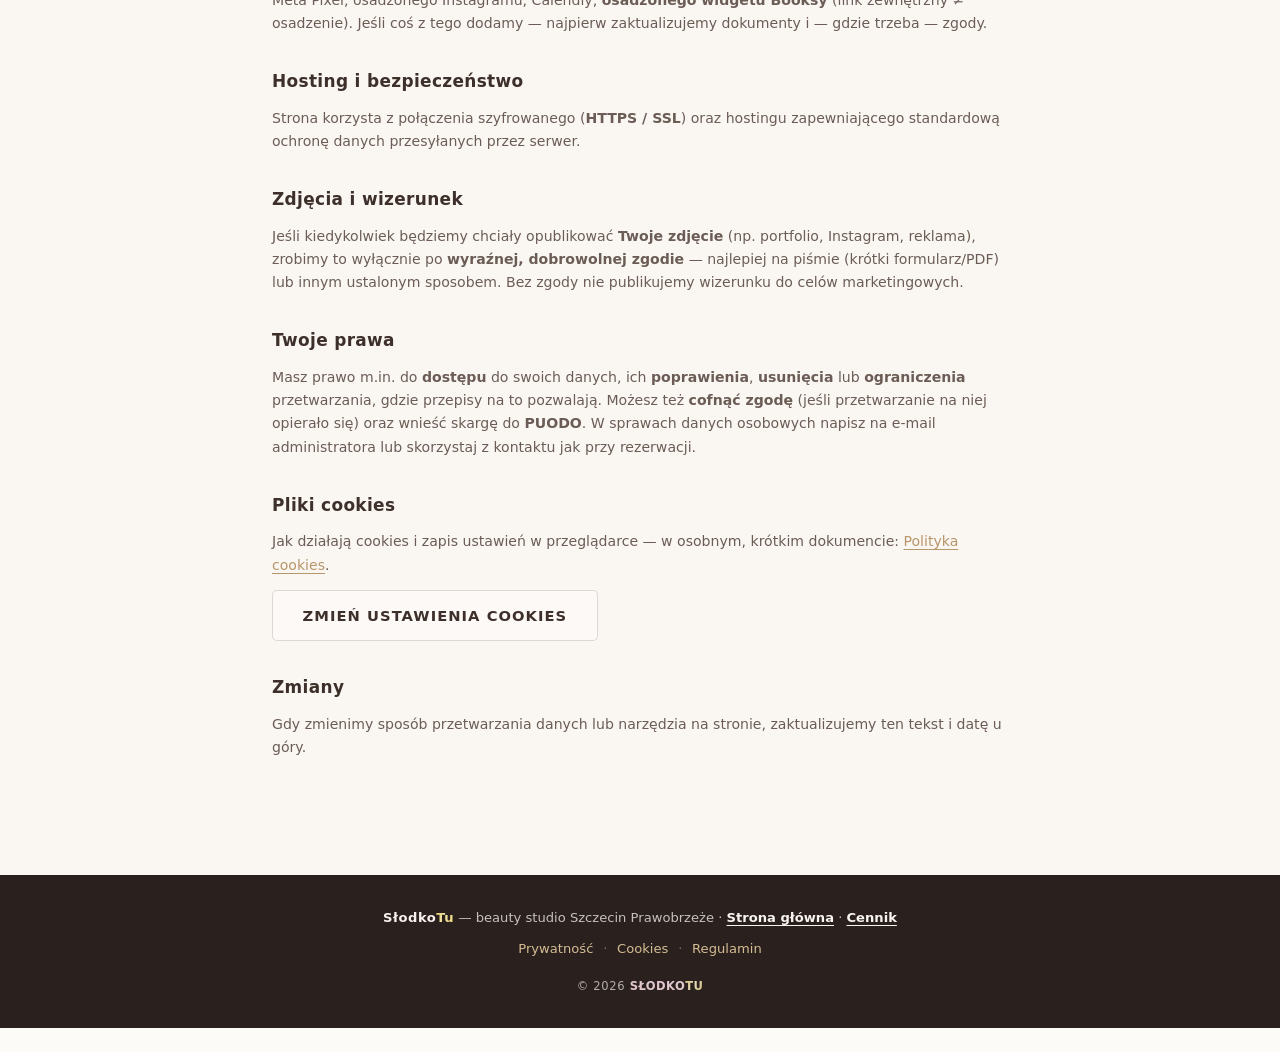
<file: polityka-prywatnosci.html>
<!DOCTYPE html>
<html lang="pl">
<head>
  <meta charset="UTF-8" />
  <meta name="viewport" content="width=device-width, initial-scale=1, viewport-fit=cover" />
  <title>Polityka prywatności — SłodkoTu</title>
  <meta name="description" content="Kto i jak przetwarza dane w SłodkoTu: kontakt, cele, narzędzia zewnętrzne, Twoje prawa." />
  <meta name="theme-color" content="#fdfbf8" />
  <link rel="canonical" href="https://slodkotu.pl/polityka-prywatnosci.html" />
  <link rel="icon" href="Logo%20S%C5%82odko%20Tu.jpg" type="image/jpeg" />
  <link rel="apple-touch-icon" href="Logo%20S%C5%82odko%20Tu.jpg" />
  <link rel="stylesheet" href="css/styles.css" />
</head>
<body data-i18n-page="privacy">
  <a class="skip-link" href="#main" data-i18n="skip_to_content">Przejdź do treści</a>

  <header class="site-header" id="top">
    <div class="site-header__inner">
      <a class="brand" href="index.html">
        <img class="brand__logo" src="Logo Słodko Tu.jpg" width="96" height="96" alt="" decoding="async" />
        <span class="brand__text brand-mark brand-mark--nowrap"><span class="brand-mark__slodko">Słodko</span> <span class="brand__heart" aria-hidden="true">♥</span> <span class="brand-mark__tu">Tu</span></span>
      </a>
      <nav class="nav" data-i18n-aria="nav_aria" aria-label="Nawigacja główna">
        <ul class="nav__list">
          <li><a href="index.html#o-nas" data-i18n="nav_about">O nas</a></li>
          <li><a href="index.html#uslugi" data-i18n="nav_services">Usługi</a></li>
          <li><a href="cennik.html" data-i18n="nav_pricing">Cennik</a></li>
          <li><a href="index.html#faq" data-i18n="nav_faq">FAQ</a></li>
          <li><a href="index.html#kontakt" data-i18n="nav_contact">Kontakt</a></li>
        </ul>
      </nav>
      <div class="site-header__tools">
        <div class="site-header__lang">
          <div class="lang-switch" role="group" data-i18n-aria="aria_lang_pick" aria-label="Wybór języka">
            <button type="button" class="lang-switch__btn is-active" data-lang="pl" lang="pl" aria-pressed="true">PL</button>
            <button type="button" class="lang-switch__btn" data-lang="en" lang="en" aria-pressed="false">EN</button>
            <button type="button" class="lang-switch__btn" data-lang="de" lang="de" aria-pressed="false">DE</button>
          </div>
        </div>
        <a class="btn btn--nav" data-i18n="nav_book" data-i18n-wa="wa_booking" href="https://wa.me/48796579332?text=Dzie%C5%84%20dobry%2C%20chcia%C5%82abym%20um%C3%B3wi%C4%87%20wizyt%C4%99.">Umów wizytę</a>
      </div>
    </div>
  </header>

  <main id="main">
    <article class="section section--legal">
      <div class="section__inner legal-page">
        <header class="legal-page__head">
          <h1 class="legal-page__title" data-i18n="legal_privacy_h1">Polityka prywatności</h1>
          <p class="legal-page__meta" data-i18n-html="legal_privacy_meta_html">Obowiązuje od <time datetime="2026-05-11">11 maja 2026</time>. Piszemy krótko i po ludzku — jeśli czegoś nie rozumiesz, napisz lub zadzwoń, chętnie wyjaśnimy.</p>
        </header>

        <div class="legal-page__body" data-i18n-legal="privacy">
          <h2>Kto jest administratorem danych</h2>
          <p>Administratorem danych osobowych jest <strong>Aleksandra Podlipska</strong>, prowadząca jednoosobową działalność gospodarczą pod marką <strong>SłodkoTu</strong> (beauty studio).</p>
          <ul class="legal-page__list">
            <li><strong>E-mail:</strong> <a href="mailto:kontakt@slodkotu.pl">kontakt@slodkotu.pl</a></li>
            <li><strong>Telefon / WhatsApp:</strong> numery podane w sekcji <a href="index.html#kontakt">Kontakt</a> na stronie głównej</li>
            <li><strong>NIP:</strong> 8581876599 · <strong>REGON:</strong> 388954285</li>
            <li><strong>Adres korespondencyjny:</strong> ul. Pomorska 7, 74-100 Gryfino</li>
            <li><strong>Adres wpisany do CEIDG:</strong> ul. Jarosława Iwaszkiewicza 20, 70-786 Szczecin</li>
          </ul>

          <h2>Jakie dane możemy przetwarzać</h2>
          <p>W praktyce mogą to być m.in.:</p>
          <ul class="legal-page__list">
            <li><strong>imię</strong> (np. przy zapisie na wizytę lub w wiadomości),</li>
            <li><strong>numer telefonu</strong>,</li>
            <li><strong>adres e-mail</strong>,</li>
            <li><strong>treść wiadomości</strong> (WhatsApp, SMS, e-mail),</li>
            <li><strong>informacje związane z rezerwacją</strong> — termin, zakres usługi, ewentualne ustalenia,</li>
            <li><strong>dane techniczne</strong> związane z wejściem na stronę (np. logi u operatora hostingu),</li>
            <li><strong>pliki cookies i zapis w przeglądarce</strong> — opisane osobno w <a href="polityka-cookies.html">polityce cookies</a>.</li>
          </ul>

          <h2>Po co nam te dane</h2>
          <ul class="legal-page__list">
            <li>żeby <strong>odpowiedzieć</strong> na kontakt i <strong>umówić lub potwierdzić wizytę</strong>,</li>
            <li>żeby <strong>świadczyć usługę</strong> zgodnie z ustaleniami,</li>
            <li>żeby w razie potrzeby <strong>informować o własnych usługach</strong> w granicach rozsądku (np. przypomnienie wizyty) — nie wysyłamy masowych newsletterów bez osobnej zgody,</li>
            <li>żeby strona <strong>działała bezpiecznie</strong> (hosting, SSL).</li>
          </ul>
          <p><strong>Statystyki strony:</strong> na dzień dzisiejszy <strong>nie korzystamy</strong> z Google Analytics ani innego narzędzia analitycznego śledzącego użytkowników na tej stronie. Gdyby się to zmieniło — zaktualizujemy ten dokument i poinformujemy o zgodzie w banerze cookies.</p>

          <h2>Podstawy prawne (w skrócie)</h2>
          <p>Opieramy się na przepisach RODO, najczęściej na: <strong>wykonaniu umowy lub działaniach przed jej zawarciem</strong> (umówienie wizyty), <strong>Twojej zgodzie</strong> (np. cookies poza niezbędnym minimum, w przyszłości analityka), <strong>naszym uzasadnionym interesie</strong> (np. bezpieczeństwo strony, prosta korespondencja po kontakcie od Ciebie).</p>

          <h2>Narzędzia i serwisy zewnętrzne</h2>
          <p><strong>Na tej stronie korzystamy lub możemy kierować do:</strong></p>
          <ul class="legal-page__list">
            <li><strong>WhatsApp</strong> — gdy wybierzesz link lub numer; obowiązują zasady Meta/WhatsApp,</li>
            <li><strong>Instagram</strong> — zwykły link do profilu (bez osadzonego „widgetu” na stronie),</li>
            <li><strong>Google Fonts</strong> oraz <strong>osadzona mapa Google Maps</strong> — tylko po wyrażeniu zgody w banerze; wtedy część danych technicznych może trafić do Google (także przy ładowaniu czcionek),</li>
            <li><strong>Booksy</strong> — na stronie może pojawić się <strong>zwykły link</strong> do zewnętrznego serwisu rezerwacji (bez osadzonego widgetu Booksy na domenie studia); po przejściu w Booksy obowiązują zasady tego serwisu, a dane podane tam przetwarza Booksy jako odrębny administrator w zakresie swojej polityki,</li>
            <li><strong>hosting</strong> strony www — podmiot u którego stoi serwer (szczegóły na żądanie).</li>
          </ul>
          <p><strong>Czego na tej stronie nie stosujemy w chwili obecnej:</strong> Google Analytics 4, Google Tag Manager, Meta Pixel, osadzonego Instagramu, Calendly, <strong>osadzonego widgetu Booksy</strong> (link zewnętrzny ≠ osadzenie). Jeśli coś z tego dodamy — najpierw zaktualizujemy dokumenty i — gdzie trzeba — zgody.</p>

          <h2>Hosting i bezpieczeństwo</h2>
          <p>Strona korzysta z połączenia szyfrowanego (<strong>HTTPS / SSL</strong>) oraz hostingu zapewniającego standardową ochronę danych przesyłanych przez serwer.</p>

          <h2>Zdjęcia i wizerunek</h2>
          <p>Jeśli kiedykolwiek będziemy chciały opublikować <strong>Twoje zdjęcie</strong> (np. portfolio, Instagram, reklama), zrobimy to wyłącznie po <strong>wyraźnej, dobrowolnej zgodie</strong> — najlepiej na piśmie (krótki formularz/PDF) lub innym ustalonym sposobem. Bez zgody nie publikujemy wizerunku do celów marketingowych.</p>

          <h2>Twoje prawa</h2>
          <p>Masz prawo m.in. do <strong>dostępu</strong> do swoich danych, ich <strong>poprawienia</strong>, <strong>usunięcia</strong> lub <strong>ograniczenia</strong> przetwarzania, gdzie przepisy na to pozwalają. Możesz też <strong>cofnąć zgodę</strong> (jeśli przetwarzanie na niej opierało się) oraz wnieść skargę do <strong>PUODO</strong>. W sprawach danych osobowych napisz na e-mail administratora lub skorzystaj z kontaktu jak przy rezerwacji.</p>

          <h2>Pliki cookies</h2>
          <p>Jak działają cookies i zapis ustawień w przeglądarce — w osobnym, krótkim dokumencie: <a href="polityka-cookies.html">Polityka cookies</a>.</p>
          <p><button type="button" class="btn btn--outline" id="cookie-prefs-reset">Zmień ustawienia cookies</button></p>

          <h2>Zmiany</h2>
          <p>Gdy zmienimy sposób przetwarzania danych lub narzędzia na stronie, zaktualizujemy ten tekst i datę u góry.</p>
        </div>
      </div>
    </article>
  </main>

  <div id="cookie-consent-banner" class="cookie-consent" hidden role="region" data-i18n-aria="cookie_banner_aria" aria-label="Pliki cookies i osadzenia zewnętrzne">
    <div class="cookie-consent__inner">
      <p class="cookie-consent__text" data-i18n-html="cookie_banner_html_short">Czcionki z Google i osadzona mapa Google Maps ładują się po <strong>Akceptuję</strong>. Szczegóły: <a href="polityka-cookies.html">polityka cookies</a> i <a href="polityka-prywatnosci.html">prywatność</a>.</p>
      <div class="cookie-consent__actions">
        <button type="button" class="cookie-consent__btn cookie-consent__btn--ghost" data-cookie-essential data-i18n="cookie_essential">Tylko niezbędne</button>
        <button type="button" class="cookie-consent__btn cookie-consent__btn--solid" data-cookie-accept data-i18n="cookie_accept">Akceptuję</button>
      </div>
    </div>
  </div>

  <footer class="site-footer">
    <div class="site-footer__inner">
      <p class="site-footer__row" data-i18n-html="footer_sub_html"><strong class="brand-mark"><span class="brand-mark__slodko">Słodko</span><span class="brand-mark__tu">Tu</span></strong> — beauty studio Szczecin Prawobrzeże · <a href="index.html">Strona główna</a> · <a href="cennik.html">Cennik</a></p>
      <p class="site-footer__row site-footer__links">
        <a href="polityka-prywatnosci.html" aria-current="page" data-i18n="footer_privacy">Prywatność</a>
        <span class="site-footer__sep">·</span>
        <a href="polityka-cookies.html" data-i18n="footer_cookies">Cookies</a>
        <span class="site-footer__sep">·</span>
        <a href="regulamin.html" data-i18n="footer_terms">Regulamin</a>
      </p>
      <p class="site-footer__legal">© <span id="year"></span> <span class="brand-mark"><span class="brand-mark__slodko">Słodko</span><span class="brand-mark__tu">Tu</span></span></p>
    </div>
  </footer>

  <script src="js/site-config.js" defer></script>
  <script src="js/cookie-consent.js" defer></script>
  <script src="js/legal-i18n.js" defer></script>
  <script src="js/i18n.js" defer></script>
  <script src="js/main.js" defer></script>
</body>
</html>
</file>
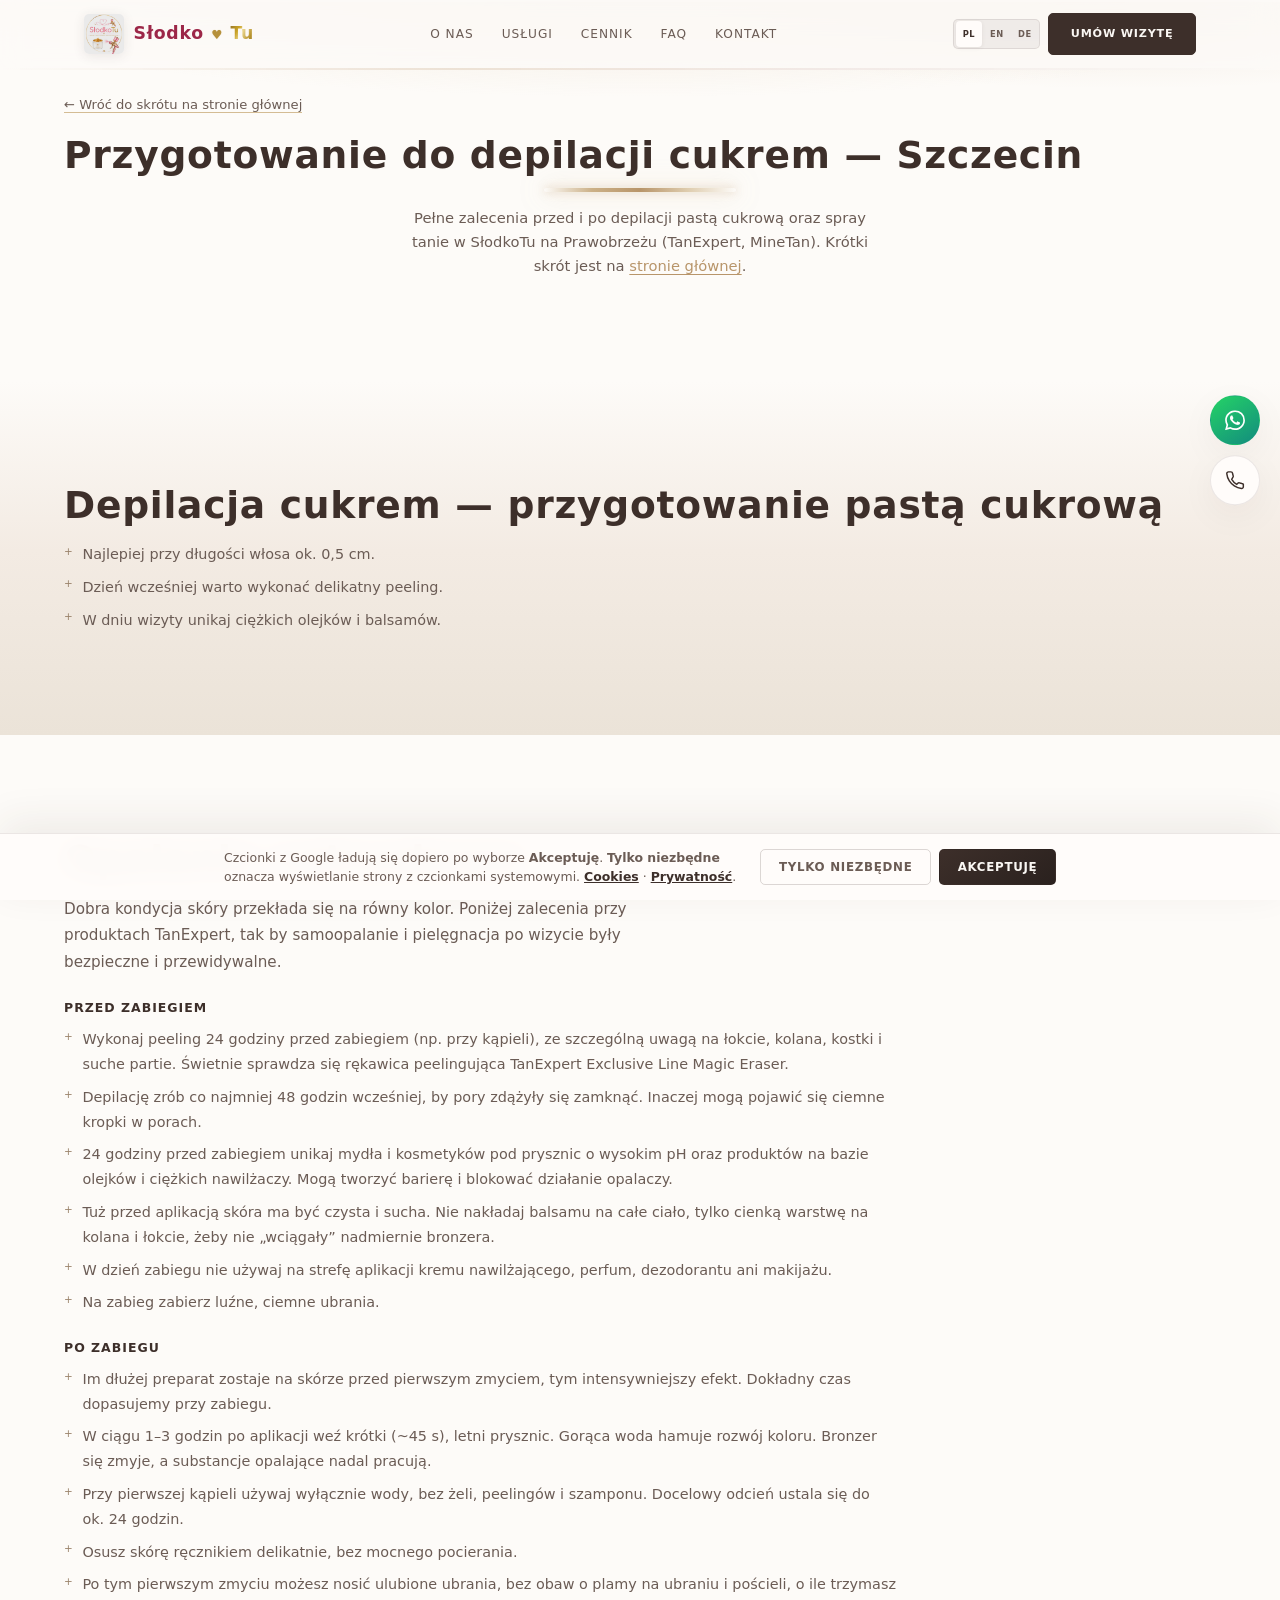
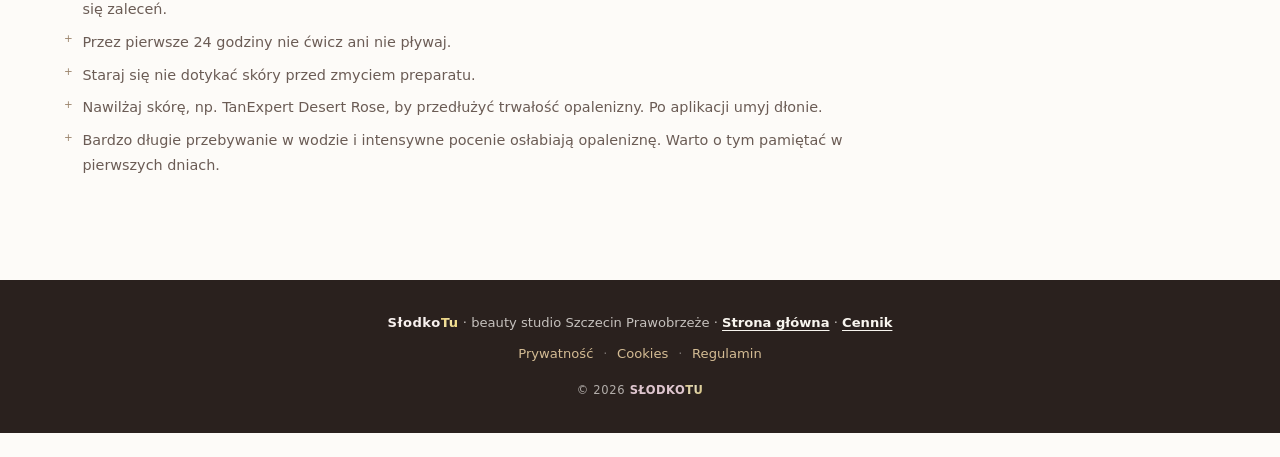
<file: przygotowanie-do-wizyty.html>
<!DOCTYPE html>
<html lang="pl">
<head>
  <meta charset="UTF-8" />
  <meta name="viewport" content="width=device-width, initial-scale=1, viewport-fit=cover" />
  <title>Przygotowanie do depilacji cukrem | SłodkoTu Szczecin Prawobrzeże</title>
  <meta name="description" content="Jak przygotować się do depilacji pastą cukrową w SłodkoTu: długość włosa, peeling, pielęgnacja. Spray tan TanExpert — przed i po zabiegu. Studio Szczecin Prawobrzeże." />
  <meta name="theme-color" content="#fdfbf8" />
  <link rel="canonical" href="https://slodkotu.pl/przygotowanie-do-wizyty.html" />
  <link rel="icon" href="Logo%20S%C5%82odko%20Tu.jpg" type="image/jpeg" />
  <link rel="apple-touch-icon" href="Logo%20S%C5%82odko%20Tu.jpg" />
  <link rel="stylesheet" href="css/styles.css" />
</head>
<body data-i18n-page="prepGuide">
  <a class="skip-link" href="#main" data-i18n="skip_to_content">Przejdź do treści</a>

  <header class="site-header" id="top">
    <div class="site-header__inner">
      <a class="brand" href="index.html">
        <img class="brand__logo" src="Logo Słodko Tu.jpg" width="96" height="96" alt="SłodkoTu — przygotowanie do depilacji cukrem Szczecin" decoding="async" />
        <span class="brand__text brand-mark brand-mark--nowrap"><span class="brand-mark__slodko">Słodko</span> <span class="brand__heart" aria-hidden="true">♥</span> <span class="brand-mark__tu">Tu</span></span>
      </a>
      <nav class="nav" data-i18n-aria="nav_aria" aria-label="Nawigacja główna">
        <ul class="nav__list">
          <li><a href="index.html#o-nas" data-i18n="nav_about">O nas</a></li>
          <li><a href="index.html#uslugi" data-i18n="nav_services">Usługi</a></li>
          <li><a href="cennik.html" data-i18n="nav_pricing">Cennik</a></li>
          <li><a href="index.html#faq" data-i18n="nav_faq">FAQ</a></li>
          <li><a href="index.html#kontakt" data-i18n="nav_contact">Kontakt</a></li>
        </ul>
      </nav>
      <div class="site-header__tools">
        <div class="site-header__lang">
          <div class="lang-switch" role="group" data-i18n-aria="aria_lang_pick" aria-label="Wybór języka">
            <button type="button" class="lang-switch__btn is-active" data-lang="pl" lang="pl" aria-pressed="true">PL</button>
            <button type="button" class="lang-switch__btn" data-lang="en" lang="en" aria-pressed="false">EN</button>
            <button type="button" class="lang-switch__btn" data-lang="de" lang="de" aria-pressed="false">DE</button>
          </div>
        </div>
        <a class="btn btn--nav" data-i18n="nav_book" data-i18n-wa="wa_booking" href="https://wa.me/48796579332?text=Dzie%C5%84%20dobry%2C%20chcia%C5%82abym%20um%C3%B3wi%C4%87%20wizyt%C4%99.">Umów wizytę</a>
      </div>
    </div>
  </header>

  <aside class="contact-rail" data-i18n-aria="aria_quick_contact" aria-label="Szybki kontakt">
    <a class="contact-rail__btn contact-rail__btn--wa" href="https://wa.me/48796579332" rel="noopener noreferrer" data-i18n-aria="aria_wa" aria-label="WhatsApp">
      <svg width="20" height="20" viewBox="0 0 24 24" fill="currentColor" aria-hidden="true"><path d="M17.472 14.382c-.297-.149-1.758-.867-2.03-.967-.273-.099-.471-.148-.67.15-.197.297-.767.966-.94 1.164-.173.199-.347.223-.644.075-.297-.15-1.255-.463-2.39-1.475-.883-.788-1.48-1.761-1.653-2.059-.173-.297-.018-.458.13-.606.134-.133.298-.347.446-.52.149-.174.198-.298.298-.497.099-.198.05-.371-.025-.52-.075-.149-.669-1.612-.916-2.207-.242-.579-.487-.5-.669-.51-.173-.008-.371-.01-.57-.01-.198 0-.52.074-.792.372-.272.297-1.04 1.016-1.04 2.479 0 1.462 1.065 2.875 1.213 3.074.149.198 2.096 3.2 5.077 4.487.709.306 1.262.489 1.694.625.712.227 1.36.195 1.871.118.571-.085 1.758-.719 2.006-1.413.248-.694.248-1.289.173-1.413-.074-.124-.272-.198-.57-.347m-5.421 7.403h-.004a9.87 9.87 0 01-5.031-1.378l-.361-.214-3.741.982.998-3.648-.235-.374a9.86 9.86 0 01-1.51-5.26c.001-5.45 4.436-9.884 9.888-9.884 2.64 0 5.122 1.03 6.988 2.898a9.825 9.825 0 012.893 6.994c-.003 5.45-4.435 9.884-9.885 9.884m8.413-18.297A11.815 11.815 0 0012.05 0C5.495 0 .16 5.335.157 11.892c0 2.096.547 4.142 1.588 5.945L.057 24l6.305-1.654a11.882 11.882 0 005.683 1.448h.005c6.554 0 11.89-5.335 11.893-11.893a11.821 11.821 0 00-3.48-8.413z"/></svg>
    </a>
    <a class="contact-rail__btn contact-rail__btn--phone" href="tel:+48796579332" data-i18n-aria="aria_phone" aria-label="Zadzwoń">
      <svg width="20" height="20" viewBox="0 0 24 24" fill="none" stroke="currentColor" stroke-width="1.75" aria-hidden="true"><path d="M22 16.92v3a2 2 0 0 1-2.18 2 19.79 19.79 0 0 1-8.63-3.07 19.5 19.5 0 0 1-6-6 19.79 19.79 0 0 1-3.07-8.67A2 2 0 0 1 4.11 2h3a2 2 0 0 1 2 1.72 12.84 12.84 0 0 0 .7 2.81 2 2 0 0 1-.45 2.11L8.09 10.91a16 16 0 0 0 6 6l1.27-1.27a2 2 0 0 1 2.11-.45 12.84 12.84 0 0 0 2.81.7A2 2 0 0 1 22 16.92z"/></svg>
    </a>
    <a class="contact-rail__btn contact-rail__btn--ig js-instagram-link" href="https://instagram.com/" rel="noopener noreferrer" data-i18n-aria="aria_ig" aria-label="Instagram">
      <svg width="20" height="20" viewBox="0 0 24 24" fill="none" stroke="currentColor" stroke-width="1.75" aria-hidden="true"><rect x="2" y="2" width="20" height="20" rx="5"/><path d="M16 11.37A4 4 0 1 1 12.63 8 4 4 0 0 1 16 11.37z"/><line x1="17.5" y1="6.5" x2="17.51" y2="6.5"/></svg>
    </a>
  </aside>

  <main id="main" class="page--cennik">
    <header class="section cennik-page-head" aria-labelledby="prep-guide-heading">
      <div class="section__inner">
        <p class="cennik-back"><a href="index.html#przygotowanie" data-i18n="prep_guide_back">← Wróć do skrótu na stronie głównej</a></p>
        <h1 id="prep-guide-heading" class="section__title" data-i18n="prep_guide_h1">Przygotowanie do depilacji cukrem — Szczecin</h1>
        <p class="section__subtitle prep-guide-lead" data-i18n-html="prep_guide_intro_html">
          Pełne zalecenia przed i po depilacji pastą cukrową oraz spray tanie w SłodkoTu na Prawobrzeżu (TanExpert, MineTan). Krótki skrót jest na <a href="index.html#przygotowanie">stronie głównej</a>.
        </p>
      </div>
    </header>

    <section class="section section--about" id="depilacja-cukrowa-prep" aria-labelledby="prep-sugar-guide-h2">
      <div class="section__inner prep-guide-block">
        <h2 id="prep-sugar-guide-h2" class="section__title" data-i18n="prep_sugar_h3">Depilacja cukrem — przygotowanie pastą cukrową</h2>
        <ul class="prep__list list-plus prep-guide-block__list">
          <li data-i18n="prep_sugar_li1">Najlepiej przy długości włosa ok. 0,5 cm.</li>
          <li data-i18n="prep_sugar_li2">Dzień wcześniej warto wykonać delikatny peeling.</li>
          <li data-i18n="prep_sugar_li3">W dniu wizyty unikaj ciężkich olejków i balsamów.</li>
        </ul>
      </div>
    </section>

    <section class="section" id="opalanie-natryskowe-prep" aria-labelledby="prep-tan-guide-h2">
      <div class="section__inner prep-guide-block">
        <h2 id="prep-tan-guide-h2" class="section__title" data-i18n="prep_tan_h3">Opalanie natryskowe</h2>
        <p class="cennik-intro cennik-intro--tight" data-i18n="prep_tan_intro">
          Dobra kondycja skóry przekłada się na równy kolor. Poniżej zalecenia przy produktach TanExpert, tak by samoopalanie i pielęgnacja po wizycie były bezpieczne i przewidywalne.
        </p>
        <h3 class="prep-guide-block__sub" data-i18n="prep_tan_before_h">Przed zabiegiem</h3>
        <ul class="prep__list list-plus prep-guide-block__list">
          <li data-i18n="prep_tan_b1">Wykonaj peeling 24 godziny przed zabiegiem (np. przy kąpieli), ze szczególną uwagą na łokcie, kolana, kostki i suche partie. Świetnie sprawdza się rękawica peelingująca TanExpert Exclusive Line Magic Eraser.</li>
          <li data-i18n="prep_tan_b2">Depilację zrób co najmniej 48 godzin wcześniej, by pory zdążyły się zamknąć. Inaczej mogą pojawić się ciemne kropki w porach.</li>
          <li data-i18n="prep_tan_b3">24 godziny przed zabiegiem unikaj mydła i kosmetyków pod prysznic o wysokim pH oraz produktów na bazie olejków i ciężkich nawilżaczy. Mogą tworzyć barierę i blokować działanie opalaczy.</li>
          <li data-i18n="prep_tan_b4">Tuż przed aplikacją skóra ma być czysta i sucha. Nie nakładaj balsamu na całe ciało, tylko cienką warstwę na kolana i łokcie, żeby nie „wciągały” nadmiernie bronzera.</li>
          <li data-i18n="prep_tan_b5">W dzień zabiegu nie używaj na strefę aplikacji kremu nawilżającego, perfum, dezodorantu ani makijażu.</li>
          <li data-i18n="prep_tan_b6">Na zabieg zabierz luźne, ciemne ubrania.</li>
        </ul>
        <h3 class="prep-guide-block__sub" data-i18n="prep_tan_after_h">Po zabiegu</h3>
        <ul class="prep__list list-plus prep-guide-block__list">
          <li data-i18n="prep_tan_a1">Im dłużej preparat zostaje na skórze przed pierwszym zmyciem, tym intensywniejszy efekt. Dokładny czas dopasujemy przy zabiegu.</li>
          <li data-i18n="prep_tan_a2">W ciągu 1–3 godzin po aplikacji weź krótki (~45 s), letni prysznic. Gorąca woda hamuje rozwój koloru. Bronzer się zmyje, a substancje opalające nadal pracują.</li>
          <li data-i18n="prep_tan_a3">Przy pierwszej kąpieli używaj wyłącznie wody, bez żeli, peelingów i szamponu. Docelowy odcień ustala się do ok. 24 godzin.</li>
          <li data-i18n="prep_tan_a4">Osusz skórę ręcznikiem delikatnie, bez mocnego pocierania.</li>
          <li data-i18n="prep_tan_a5">Po tym pierwszym zmyciu możesz nosić ulubione ubrania, bez obaw o plamy na ubraniu i pościeli, o ile trzymasz się zaleceń.</li>
          <li data-i18n="prep_tan_a6">Przez pierwsze 24 godziny nie ćwicz ani nie pływaj.</li>
          <li data-i18n="prep_tan_a7">Staraj się nie dotykać skóry przed zmyciem preparatu.</li>
          <li data-i18n="prep_tan_a8">Nawilżaj skórę, np. TanExpert Desert Rose, by przedłużyć trwałość opalenizny. Po aplikacji umyj dłonie.</li>
          <li data-i18n="prep_tan_a9">Bardzo długie przebywanie w wodzie i intensywne pocenie osłabiają opaleniznę. Warto o tym pamiętać w pierwszych dniach.</li>
        </ul>
      </div>
    </section>
  </main>

  <footer class="site-footer">
    <div class="site-footer__inner">
      <p class="site-footer__row" data-i18n-html="footer_prep_html">
        <strong class="brand-mark"><span class="brand-mark__slodko">Słodko</span><span class="brand-mark__tu">Tu</span></strong> · beauty studio Szczecin Prawobrzeże · <a href="index.html">Strona główna</a> · <a href="cennik.html">Cennik</a>
      </p>
      <p class="site-footer__row site-footer__links">
        <a href="polityka-prywatnosci.html" data-i18n="footer_privacy">Prywatność</a>
        <span class="site-footer__sep">·</span>
        <a href="polityka-cookies.html" data-i18n="footer_cookies">Cookies</a>
        <span class="site-footer__sep">·</span>
        <a href="regulamin.html" data-i18n="footer_terms">Regulamin</a>
      </p>
      <p class="site-footer__legal">© <span id="year"></span> <span class="brand-mark"><span class="brand-mark__slodko">Słodko</span><span class="brand-mark__tu">Tu</span></span></p>
    </div>
  </footer>

  <div id="cookie-consent-banner" class="cookie-consent" hidden role="region" data-i18n-aria="cookie_banner_aria" aria-label="Pliki cookies i osadzenia zewnętrzne">
    <div class="cookie-consent__inner">
      <p class="cookie-consent__text" data-i18n-html="cookie_banner_html_cennik">
        Czcionki z Google ładują się dopiero po wyborze <strong>Akceptuję</strong>. <strong>Tylko niezbędne</strong> oznacza wyświetlanie strony z czcionkami systemowymi.
        <a href="polityka-cookies.html">Cookies</a> · <a href="polityka-prywatnosci.html">Prywatność</a>.
      </p>
      <div class="cookie-consent__actions">
        <button type="button" class="cookie-consent__btn cookie-consent__btn--ghost" data-cookie-essential data-i18n="cookie_essential">Tylko niezbędne</button>
        <button type="button" class="cookie-consent__btn cookie-consent__btn--solid" data-cookie-accept data-i18n="cookie_accept">Akceptuję</button>
      </div>
    </div>
  </div>

  <div class="float-dock" role="navigation" data-i18n-aria="aria_float_contact" aria-label="Szybki kontakt">
    <a class="float-dock__wa float-dock__wa--primary" href="https://wa.me/48796579332" rel="noopener noreferrer" data-i18n-aria="aria_wa_primary" aria-label="Umów wizytę — WhatsApp">
      <svg width="20" height="20" viewBox="0 0 24 24" fill="currentColor" aria-hidden="true"><path d="M17.472 14.382c-.297-.149-1.758-.867-2.03-.967-.273-.099-.471-.148-.67.15-.197.297-.767.966-.94 1.164-.173.199-.347.223-.644.075-.297-.15-1.255-.463-2.39-1.475-.883-.788-1.48-1.761-1.653-2.059-.173-.297-.018-.458.13-.606.134-.133.298-.347.446-.52.149-.174.198-.298.298-.497.099-.198.05-.371-.025-.52-.075-.149-.669-1.612-.916-2.207-.242-.579-.487-.5-.669-.51-.173-.008-.371-.01-.57-.01-.198 0-.52.074-.792.372-.272.297-1.04 1.016-1.04 2.479 0 1.462 1.065 2.875 1.213 3.074.149.198 2.096 3.2 5.077 4.487.709.306 1.262.489 1.694.625.712.227 1.36.195 1.871.118.571-.085 1.758-.719 2.006-1.413.248-.694.248-1.289.173-1.413-.074-.124-.272-.198-.57-.347m-5.421 7.403h-.004a9.87 9.87 0 01-5.031-1.378l-.361-.214-3.741.982.998-3.648-.235-.374a9.86 9.86 0 01-1.51-5.26c.001-5.45 4.436-9.884 9.888-9.884 2.64 0 5.122 1.03 6.988 2.898a9.825 9.825 0 012.893 6.994c-.003 5.45-4.435 9.884-9.885 9.884m8.413-18.297A11.815 11.815 0 0012.05 0C5.495 0 .16 5.335.157 11.892c0 2.096.547 4.142 1.588 5.945L.057 24l6.305-1.654a11.882 11.882 0 005.683 1.448h.005c6.554 0 11.89-5.335 11.893-11.893a11.821 11.821 0 00-3.48-8.413z"/></svg>
      <span data-i18n="float_dock_wa">Umów wizytę — WhatsApp</span>
    </a>
    <a class="float-dock__btn float-dock__btn--phone" href="tel:+48796579332" data-i18n-aria="aria_phone" aria-label="Telefon"><svg width="22" height="22" viewBox="0 0 24 24" fill="none" stroke="currentColor" stroke-width="1.75"><path d="M22 16.92v3a2 2 0 0 1-2.18 2 19.79 19.79 0 0 1-8.63-3.07 19.5 19.5 0 0 1-6-6 19.79 19.79 0 0 1-3.07-8.67A2 2 0 0 1 4.11 2h3a2 2 0 0 1 2 1.72 12.84 12.84 0 0 0 .7 2.81 2 2 0 0 1-.45 2.11L8.09 10.91a16 16 0 0 0 6 6l1.27-1.27a2 2 0 0 1 2.11-.45 12.84 12.84 0 0 0 2.81.7A2 2 0 0 1 22 16.92z"/></svg></a>
    <a class="float-dock__btn float-dock__btn--ig js-instagram-link" href="https://instagram.com/" data-i18n-aria="aria_ig" aria-label="Instagram"><svg width="22" height="22" viewBox="0 0 24 24" fill="none" stroke="currentColor" stroke-width="1.75"><rect x="2" y="2" width="20" height="20" rx="5"/><path d="M16 11.37A4 4 0 1 1 12.63 8 4 4 0 0 1 16 11.37z"/><line x1="17.5" y1="6.5" x2="17.51" y2="6.5"/></svg></a>
  </div>

  <script src="js/site-config.js" defer></script>
  <script src="js/cookie-consent.js" defer></script>
  <script src="js/legal-i18n.js" defer></script>
  <script src="js/i18n.js" defer></script>
  <script src="js/main.js" defer></script>
</body>
</html>
</file>
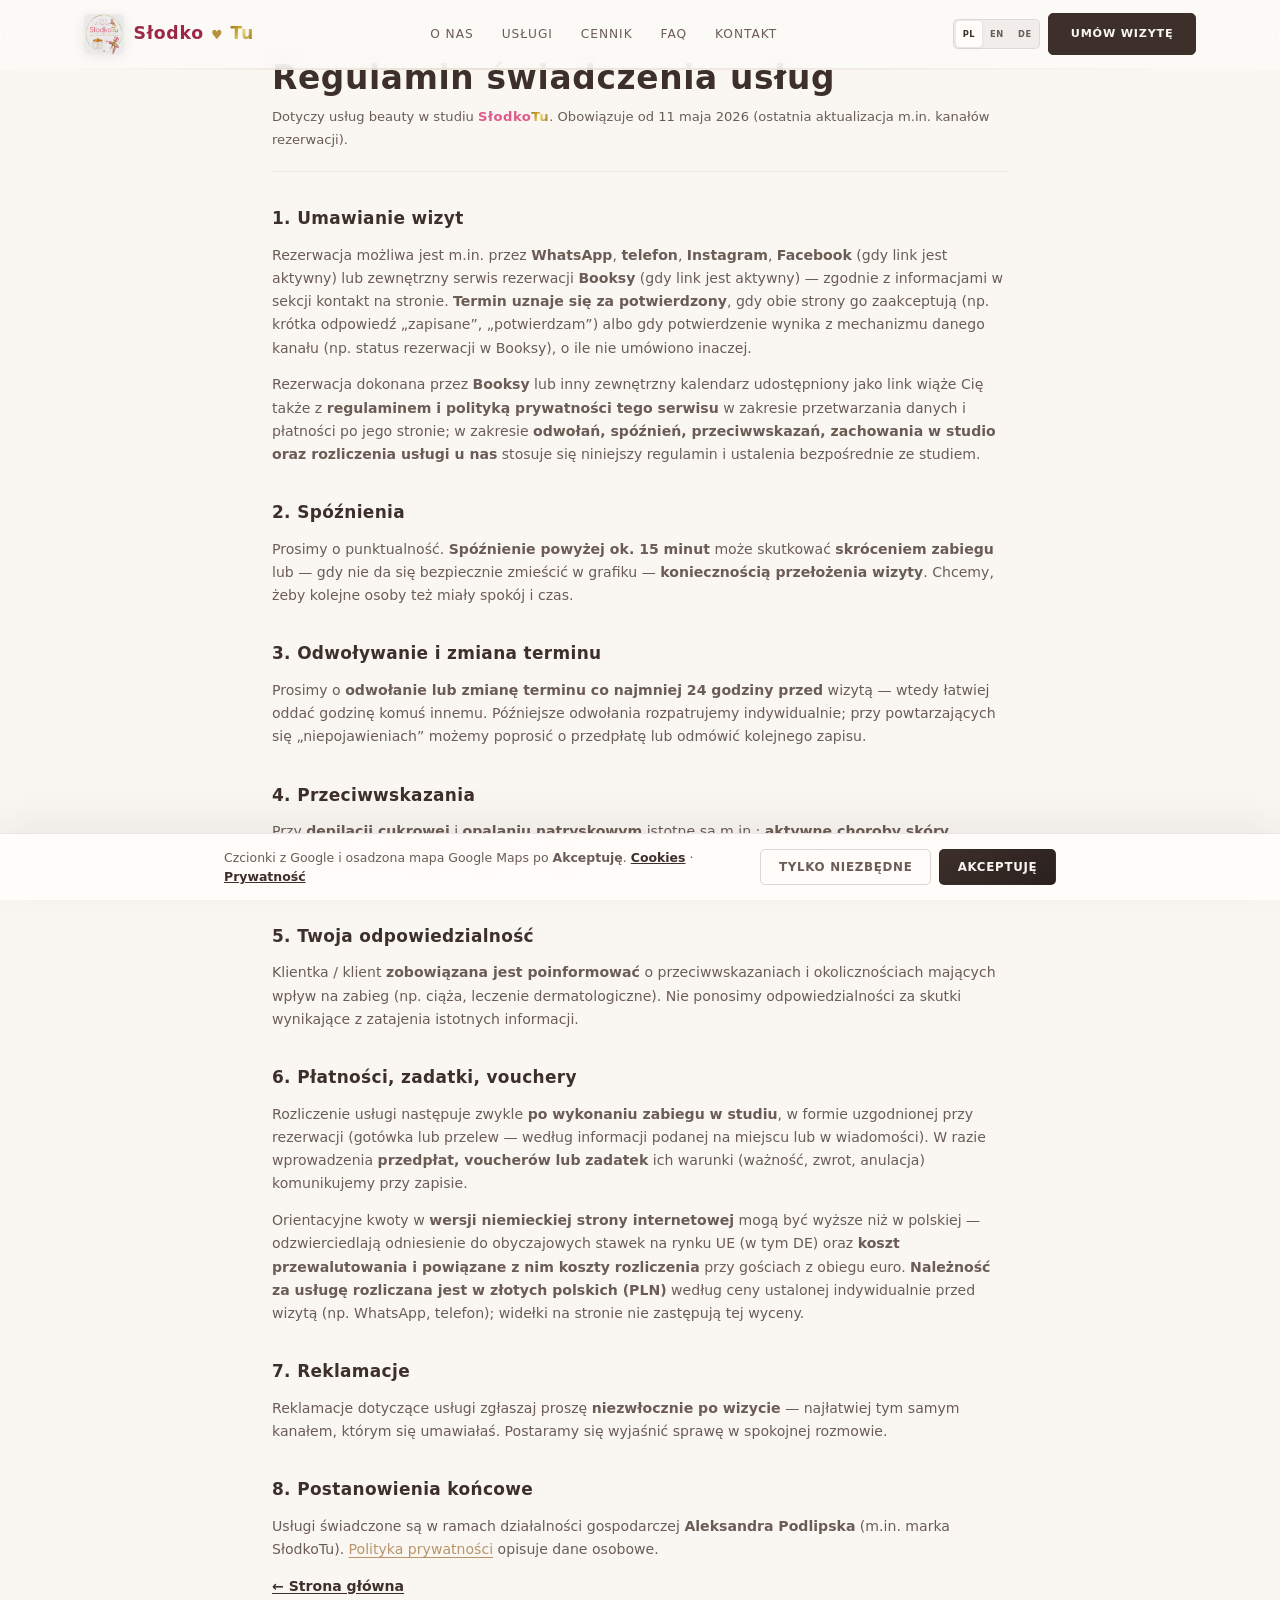
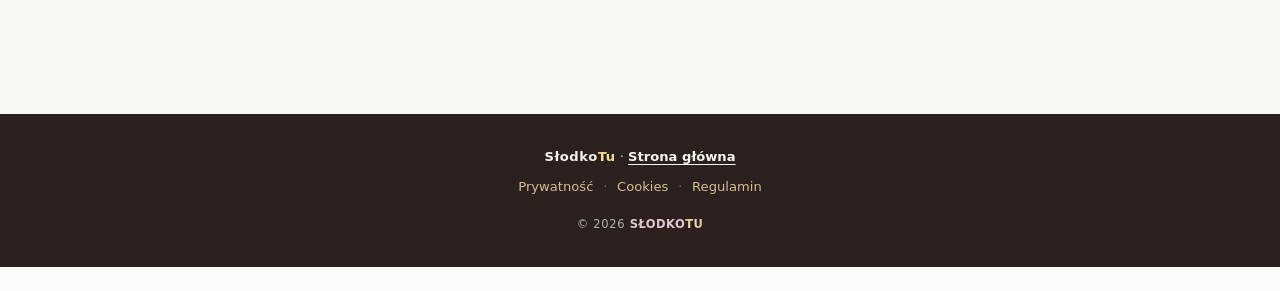
<file: regulamin.html>
<!DOCTYPE html>
<html lang="pl">
<head>
  <meta charset="UTF-8" />
  <meta name="viewport" content="width=device-width, initial-scale=1, viewport-fit=cover" />
  <title>Regulamin świadczenia usług — SłodkoTu</title>
  <meta name="description" content="Zasady umawiania wizyt, odwołań i zachowania w studiu SłodkoTu — krótko i po ludzku." />
  <meta name="theme-color" content="#fdfbf8" />
  <link rel="canonical" href="https://slodkotu.pl/regulamin.html" />
  <link rel="icon" href="Logo%20S%C5%82odko%20Tu.jpg" type="image/jpeg" />
  <link rel="apple-touch-icon" href="Logo%20S%C5%82odko%20Tu.jpg" />
  <link rel="stylesheet" href="css/styles.css" />
</head>
<body data-i18n-page="terms">
  <a class="skip-link" href="#main" data-i18n="skip_to_content">Przejdź do treści</a>

  <header class="site-header" id="top">
    <div class="site-header__inner">
      <a class="brand" href="index.html">
        <img class="brand__logo" src="Logo Słodko Tu.jpg" width="96" height="96" alt="" decoding="async" />
        <span class="brand__text brand-mark brand-mark--nowrap"><span class="brand-mark__slodko">Słodko</span> <span class="brand__heart" aria-hidden="true">♥</span> <span class="brand-mark__tu">Tu</span></span>
      </a>
      <nav class="nav" data-i18n-aria="nav_aria" aria-label="Nawigacja główna">
        <ul class="nav__list">
          <li><a href="index.html#o-nas" data-i18n="nav_about">O nas</a></li>
          <li><a href="index.html#uslugi" data-i18n="nav_services">Usługi</a></li>
          <li><a href="cennik.html" data-i18n="nav_pricing">Cennik</a></li>
          <li><a href="index.html#faq" data-i18n="nav_faq">FAQ</a></li>
          <li><a href="index.html#kontakt" data-i18n="nav_contact">Kontakt</a></li>
        </ul>
      </nav>
      <div class="site-header__tools">
        <div class="site-header__lang">
          <div class="lang-switch" role="group" data-i18n-aria="aria_lang_pick" aria-label="Wybór języka">
            <button type="button" class="lang-switch__btn is-active" data-lang="pl" lang="pl" aria-pressed="true">PL</button>
            <button type="button" class="lang-switch__btn" data-lang="en" lang="en" aria-pressed="false">EN</button>
            <button type="button" class="lang-switch__btn" data-lang="de" lang="de" aria-pressed="false">DE</button>
          </div>
        </div>
        <a class="btn btn--nav" data-i18n="nav_book" data-i18n-wa="wa_booking" href="https://wa.me/48796579332?text=Dzie%C5%84%20dobry%2C%20chcia%C5%82abym%20um%C3%B3wi%C4%87%20wizyt%C4%99.">Umów wizytę</a>
      </div>
    </div>
  </header>

  <main id="main">
    <article class="section section--legal">
      <div class="section__inner legal-page">
        <header class="legal-page__head">
          <h1 class="legal-page__title" data-i18n="legal_terms_h1">Regulamin świadczenia usług</h1>
          <p class="legal-page__meta" data-i18n-html="legal_terms_meta_html">Dotyczy usług beauty w studiu <span class="brand-mark"><span class="brand-mark__slodko">Słodko</span><span class="brand-mark__tu">Tu</span></span>. Obowiązuje od <time datetime="2026-05-11">11 maja 2026</time> (ostatnia aktualizacja m.in. kanałów rezerwacji).</p>
        </header>

        <div class="legal-page__body" data-i18n-legal="terms">
          <h2>1. Umawianie wizyt</h2>
          <p>Rezerwacja możliwa jest m.in. przez <strong>WhatsApp</strong>, <strong>telefon</strong>, <strong>Instagram</strong>, <strong>Facebook</strong> (gdy link jest aktywny) lub zewnętrzny serwis rezerwacji <strong>Booksy</strong> (gdy link jest aktywny) — zgodnie z informacjami w sekcji kontakt na stronie. <strong>Termin uznaje się za potwierdzony</strong>, gdy obie strony go zaakceptują (np. krótka odpowiedź „zapisane”, „potwierdzam”) albo gdy potwierdzenie wynika z mechanizmu danego kanału (np. status rezerwacji w Booksy), o ile nie umówiono inaczej.</p>
          <p>Rezerwacja dokonana przez <strong>Booksy</strong> lub inny zewnętrzny kalendarz udostępniony jako link wiąże Cię także z <strong>regulaminem i polityką prywatności tego serwisu</strong> w zakresie przetwarzania danych i płatności po jego stronie; w zakresie <strong>odwołań, spóźnień, przeciwwskazań, zachowania w studio oraz rozliczenia usługi u nas</strong> stosuje się niniejszy regulamin i ustalenia bezpośrednie ze studiem.</p>

          <h2>2. Spóźnienia</h2>
          <p>Prosimy o punktualność. <strong>Spóźnienie powyżej ok. 15 minut</strong> może skutkować <strong>skróceniem zabiegu</strong> lub — gdy nie da się bezpiecznie zmieścić w grafiku — <strong>koniecznością przełożenia wizyty</strong>. Chcemy, żeby kolejne osoby też miały spokój i czas.</p>

          <h2>3. Odwoływanie i zmiana terminu</h2>
          <p>Prosimy o <strong>odwołanie lub zmianę terminu co najmniej 24 godziny przed</strong> wizytą — wtedy łatwiej oddać godzinę komuś innemu. Późniejsze odwołania rozpatrujemy indywidualnie; przy powtarzających się „niepojawieniach” możemy poprosić o przedpłatę lub odmówić kolejnego zapisu.</p>

          <h2>4. Przeciwwskazania</h2>
          <p>Przy <strong>depilacji cukrowej</strong> i <strong>opalaniu natryskowym</strong> istotne są m.in.: <strong>aktywne choroby skóry</strong>, <strong>świeże rany</strong>, <strong>silne podrażnienia</strong>, <strong>alergie</strong> na składniki preparatów. Przed zabiegiem poinformuj nas uczciwie o stanie zdrowia i lekach — pomoże to uniknąć nieprzyjemności i chroni Twoje bezpieczeństwo.</p>

          <h2>5. Twoja odpowiedzialność</h2>
          <p>Klientka / klient <strong>zobowiązana jest poinformować</strong> o przeciwwskazaniach i okolicznościach mających wpływ na zabieg (np. ciąża, leczenie dermatologiczne). Nie ponosimy odpowiedzialności za skutki wynikające z zatajenia istotnych informacji.</p>

          <h2>6. Płatności, zadatki, vouchery</h2>
          <p>Rozliczenie usługi następuje zwykle <strong>po wykonaniu zabiegu w studiu</strong>, w formie uzgodnionej przy rezerwacji (gotówka lub przelew — według informacji podanej na miejscu lub w wiadomości). W razie wprowadzenia <strong>przedpłat, voucherów lub zadatek</strong> ich warunki (ważność, zwrot, anulacja) komunikujemy przy zapisie.</p>
          <p>Orientacyjne kwoty w <strong>wersji niemieckiej strony internetowej</strong> mogą być wyższe niż w polskiej — odzwierciedlają odniesienie do obyczajowych stawek na rynku UE (w tym DE) oraz <strong>koszt przewalutowania i powiązane z nim koszty rozliczenia</strong> przy gościach z obiegu euro. <strong>Należność za usługę rozliczana jest w złotych polskich (PLN)</strong> według ceny ustalonej indywidualnie przed wizytą (np. WhatsApp, telefon); widełki na stronie nie zastępują tej wyceny.</p>

          <h2>7. Reklamacje</h2>
          <p>Reklamacje dotyczące usługi zgłaszaj proszę <strong>niezwłocznie po wizycie</strong> — najłatwiej tym samym kanałem, którym się umawiałaś. Postaramy się wyjaśnić sprawę w spokojnej rozmowie.</p>

          <h2>8. Postanowienia końcowe</h2>
          <p>Usługi świadczone są w ramach działalności gospodarczej <strong>Aleksandra Podlipska</strong> (m.in. marka SłodkoTu). <a href="polityka-prywatnosci.html">Polityka prywatności</a> opisuje dane osobowe.</p>

          <p class="legal-page__back"><a href="index.html">← Strona główna</a></p>
        </div>
      </div>
    </article>
  </main>

  <div id="cookie-consent-banner" class="cookie-consent" hidden role="region" data-i18n-aria="cookie_banner_aria" aria-label="Pliki cookies i osadzenia zewnętrzne">
    <div class="cookie-consent__inner">
      <p class="cookie-consent__text" data-i18n-html="cookie_banner_html_min">Czcionki z Google i osadzona mapa Google Maps po <strong>Akceptuję</strong>. <a href="polityka-cookies.html">Cookies</a> · <a href="polityka-prywatnosci.html">Prywatność</a></p>
      <div class="cookie-consent__actions">
        <button type="button" class="cookie-consent__btn cookie-consent__btn--ghost" data-cookie-essential data-i18n="cookie_essential">Tylko niezbędne</button>
        <button type="button" class="cookie-consent__btn cookie-consent__btn--solid" data-cookie-accept data-i18n="cookie_accept">Akceptuję</button>
      </div>
    </div>
  </div>

  <footer class="site-footer">
    <div class="site-footer__inner">
      <p class="site-footer__row" data-i18n-html="footer_legal_short_html"><strong class="brand-mark"><span class="brand-mark__slodko">Słodko</span><span class="brand-mark__tu">Tu</span></strong> · <a href="index.html">Strona główna</a></p>
      <p class="site-footer__row site-footer__links">
        <a href="polityka-prywatnosci.html" data-i18n="footer_privacy">Prywatność</a>
        <span class="site-footer__sep">·</span>
        <a href="polityka-cookies.html" data-i18n="footer_cookies">Cookies</a>
        <span class="site-footer__sep">·</span>
        <a href="regulamin.html" aria-current="page" data-i18n="footer_terms">Regulamin</a>
      </p>
      <p class="site-footer__legal">© <span id="year"></span> <span class="brand-mark"><span class="brand-mark__slodko">Słodko</span><span class="brand-mark__tu">Tu</span></span></p>
    </div>
  </footer>

  <script src="js/site-config.js" defer></script>
  <script src="js/cookie-consent.js" defer></script>
  <script src="js/legal-i18n.js" defer></script>
  <script src="js/i18n.js" defer></script>
  <script src="js/main.js" defer></script>
</body>
</html>
</file>
<file: css/styles.css>
/* SłodkoTu — typografia premium: Cormorant Garamond (nagłówki) + Manrope (tekst, menu, CTA); akcenty kursywą display zamiast „script” */

:root {
  --ivory: #fdfbf8;
  --champagne: #f3ebe3;
  --cream: #faf7f3;
  --cream-dark: #ebe3d8;
  --card: #fffcfa;
  --blush: #e8d5cf;
  --blush-soft: #f3e6e2;
  --rose: #c4a4a0;
  --gold: #b8956a;
  --gold-soft: #d4bc94;
  /* Kolory słów jak w logo „SłodkoTu” (sans, róż + złoto) */
  --brand-pink: #df5a8a;
  /* Ciemniejszy odcień na jasnym tle nagłówka (kontrast WCAG AA dla tekstu) */
  --brand-pink-header: #9c2748;
  --brand-pink-deep: #c94e7c;
  --brand-tu-gold: #b6913c;
  --brand-tu-shine: linear-gradient(
    118deg,
    #8f7028 0%,
    #c9a227 32%,
    #e8d48a 50%,
    #b8942f 78%,
    #9a7a26 100%
  );
  --chocolate: #3d2f2a;
  --chocolate-muted: #6b5c55;
  --chocolate-deep: #2a211e;
  --strip-h: linear-gradient(
    90deg,
    transparent,
    color-mix(in srgb, var(--gold) 28%, transparent) 35%,
    color-mix(in srgb, var(--rose) 22%, transparent) 65%,
    transparent
  );
  --font-display: "Cormorant Garamond", Georgia, "Times New Roman", serif;
  --font-body: "Manrope", system-ui, -apple-system, "Segoe UI", sans-serif;
  /* Editorial premium: jeden promień, ostre kąty (karty, CTA, bloki) */
  --radius: 5px;
  --shadow-soft: 0 16px 48px rgba(61, 47, 42, 0.06);
  --shadow-card: 0 10px 36px rgba(61, 47, 42, 0.05);
  --ease: cubic-bezier(0.22, 1, 0.36, 1);
  --ease-out: cubic-bezier(0.33, 1, 0.68, 1);
  --focus-ring: 2px solid color-mix(in srgb, var(--gold) 65%, var(--chocolate) 35%);
  --section-y: clamp(4.25rem, 8vw, 6.5rem);
  --header-h: 4.25rem;
  --dock-gap: max(0.75rem, env(safe-area-inset-bottom));
  /* Logo jako tymczasowe tlo tam, gdzie nie ma jeszcze docelowych zdjec */
  --logo-mark: url("../Logo Słodko Tu.jpg");
}

*,
*::before,
*::after {
  box-sizing: border-box;
}

html {
  scroll-behavior: smooth;
}

@media (prefers-reduced-motion: reduce) {
  html {
    scroll-behavior: auto;
  }
}

body {
  margin: 0;
  font-family: var(--font-body);
  font-size: clamp(1rem, 0.94rem + 0.28vw, 1.125rem);
  font-weight: 400;
  line-height: 1.72;
  color: var(--chocolate);
  background: var(--ivory);
  -webkit-font-smoothing: antialiased;
  padding-bottom: calc(4.5rem + var(--dock-gap));
}

@media (min-width: 1024px) {
  body {
    padding-bottom: 1.5rem;
  }
}

img {
  max-width: 100%;
  display: block;
}

a {
  color: var(--gold);
  text-underline-offset: 0.2em;
}

a:hover {
  color: var(--chocolate);
}

:focus-visible {
  outline: var(--focus-ring);
  outline-offset: 3px;
}

:focus:not(:focus-visible) {
  outline: none;
}

/* Editorial accent: ten sam serif co nagłówki, kursywa — bez osobnego „handwriting” */
.script {
  font-family: var(--font-display);
  font-style: italic;
  font-weight: 400;
  letter-spacing: 0.01em;
}

.script--lg {
  font-size: clamp(2.1rem, 4.5vw, 3.25rem);
  line-height: 1.12;
}

.skip-link {
  position: absolute;
  left: -9999px;
  top: 0;
  z-index: 9999;
  padding: 0.65rem 1rem;
  background: var(--chocolate-deep);
  color: var(--cream);
}

.skip-link:focus {
  left: 0.75rem;
  top: 0.75rem;
}

/* Nazwa marki w nagłówku: sans (Manrope), kolory jak w logo */
.brand-mark {
  font-family: var(--font-body);
  font-weight: 600;
  letter-spacing: 0.04em;
}

.brand-mark--nowrap {
  white-space: nowrap;
}

.brand-mark__slodko {
  color: var(--brand-pink);
}

.site-header .brand-mark__slodko {
  color: var(--brand-pink-header);
}

.brand-mark__tu {
  color: var(--brand-tu-gold);
  background: var(--brand-tu-shine);
  -webkit-background-clip: text;
  background-clip: text;
  -webkit-text-fill-color: transparent;
}

@supports not (background-clip: text) {
  .brand-mark__tu {
    background: none;
    -webkit-text-fill-color: unset;
    color: var(--brand-tu-gold);
  }
}

.site-footer .brand-mark__slodko {
  color: color-mix(in srgb, var(--blush-soft) 55%, white 45%);
}

.site-footer .brand-mark__tu {
  background: linear-gradient(
    118deg,
    #e0c46a 0%,
    #f5e6a8 45%,
    #e8d070 100%
  );
  -webkit-background-clip: text;
  background-clip: text;
  -webkit-text-fill-color: transparent;
}

.site-footer__legal .brand-mark__slodko {
  color: #f8dde8;
}

.site-footer__legal .brand-mark__tu {
  background: linear-gradient(118deg, #f0dc9a 0%, #fff6d0 50%, #e8cf7a 100%);
  -webkit-background-clip: text;
  background-clip: text;
  -webkit-text-fill-color: transparent;
}

@supports not (background-clip: text) {
  .site-footer .brand-mark__tu {
    background: none;
    color: var(--gold-soft);
    -webkit-text-fill-color: unset;
  }

  .site-footer__legal .brand-mark__tu {
    background: none;
    color: #f5e6b8;
    -webkit-text-fill-color: unset;
  }
}

/* ——— Header ——— */
.site-header {
  position: sticky;
  top: 0;
  z-index: 200;
  margin-bottom: calc(-1 * var(--header-h));
  background: color-mix(in srgb, var(--ivory) 82%, transparent);
  backdrop-filter: blur(14px);
  -webkit-backdrop-filter: blur(14px);
}

.site-header::after {
  content: "";
  display: block;
  height: 2px;
  width: 100%;
  background: var(--strip-h);
  opacity: 0.85;
}

.site-header__inner {
  max-width: 72rem;
  margin: 0 auto;
  padding: 0.65rem 1.25rem;
  min-height: var(--header-h);
  display: flex;
  align-items: center;
  justify-content: space-between;
  gap: 1rem;
}

.brand {
  display: flex;
  align-items: center;
  gap: 0.6rem;
  text-decoration: none;
  color: var(--chocolate);
}

.brand__logo {
  width: 2.5rem;
  height: 2.5rem;
  object-fit: cover;
  border-radius: var(--radius);
  box-shadow: 0 2px 12px rgba(61, 47, 42, 0.1);
}

.brand__text {
  font-family: var(--font-body);
  font-size: 1.08rem;
  font-weight: 600;
  letter-spacing: 0.04em;
}

.brand__heart {
  color: var(--brand-tu-gold);
  font-size: 0.72em;
  margin: 0 0.06em;
  vertical-align: 0.05em;
  text-shadow: 0 0 1px color-mix(in srgb, var(--brand-tu-gold) 40%, transparent);
}

.nav__list {
  list-style: none;
  margin: 0;
  padding: 0;
  display: none;
  gap: 1.75rem;
  font-size: 0.76rem;
  font-weight: 500;
  letter-spacing: 0.08em;
  text-transform: uppercase;
}

.nav a {
  color: var(--chocolate-muted);
  text-decoration: none;
}

.nav a:hover {
  color: var(--chocolate);
}

.nav a:focus-visible {
  outline-offset: 4px;
}

.btn--nav {
  display: none;
  padding: 0.65rem 1.35rem;
  font-family: var(--font-body);
  font-size: 0.7rem;
  font-weight: 600;
  letter-spacing: 0.07em;
  text-transform: uppercase;
  text-decoration: none;
  color: var(--cream);
  background: var(--chocolate);
  border-radius: var(--radius);
  border: 1px solid var(--chocolate);
  transition: background 0.3s var(--ease), color 0.3s var(--ease);
}

.btn--nav:hover {
  background: var(--chocolate-deep);
  color: var(--cream);
}

.btn--nav:focus-visible {
  outline-color: var(--cream);
}

.site-header__tools {
  display: flex;
  align-items: center;
  gap: 0.5rem;
  margin-left: auto;
}

.site-header__lang {
  display: flex;
  align-items: center;
  flex-shrink: 0;
  max-width: 9rem;
  opacity: 1;
  transform: scale(1);
  transform-origin: right center;
  transition:
    max-width 0.32s var(--ease-out),
    opacity 0.22s var(--ease-out),
    transform 0.22s var(--ease-out),
    margin 0.22s var(--ease-out);
}

.site-header--lang-hidden .site-header__lang {
  max-width: 0;
  opacity: 0;
  margin-inline-end: 0;
  transform: scale(0.92);
  pointer-events: none;
  overflow: hidden;
}

@media (prefers-reduced-motion: reduce) {
  .site-header__lang {
    transition: none;
  }

  .site-header--lang-hidden .site-header__lang {
    max-width: 9rem;
    opacity: 1;
    transform: none;
    pointer-events: auto;
    overflow: visible;
  }
}

.lang-switch {
  display: flex;
  align-items: center;
  gap: 0.1rem;
  padding: 0.08rem;
  border-radius: var(--radius);
  background: color-mix(in srgb, var(--chocolate) 6%, transparent);
  border: 1px solid color-mix(in srgb, var(--chocolate) 10%, transparent);
}

.lang-switch__btn {
  font-family: var(--font-body);
  font-size: 0.52rem;
  font-weight: 600;
  letter-spacing: 0.05em;
  text-transform: uppercase;
  min-width: 1.65rem;
  min-height: 1.65rem;
  padding: 0.12rem 0.32rem;
  border: none;
  border-radius: calc(var(--radius) - 1px);
  background: transparent;
  color: var(--chocolate-muted);
  cursor: pointer;
  transition:
    background 0.25s var(--ease),
    color 0.25s var(--ease);
}

.lang-switch__btn:hover {
  color: var(--chocolate);
}

.lang-switch__btn.is-active {
  background: var(--card);
  color: var(--chocolate);
  box-shadow: 0 1px 4px rgba(61, 47, 42, 0.08);
}

.lang-switch__btn:focus-visible {
  outline: 2px solid var(--gold-soft);
  outline-offset: 2px;
}

/* Telefony i tablety: pełna nawigacja w drugim wierszu (w tym Cennik) + CTA */
@media (max-width: 899px) {
  .site-header__inner {
    flex-wrap: wrap;
    row-gap: 0.35rem;
    align-items: center;
  }

  .brand {
    order: 1;
    min-width: 0;
  }

  .site-header__tools {
    order: 2;
    margin-left: auto;
  }

  .btn--nav {
    display: inline-flex;
    align-items: center;
    justify-content: center;
    padding: 0.5rem 0.85rem;
    font-size: 0.62rem;
  }

  .nav {
    order: 3;
    flex: 1 1 100%;
    width: 100%;
    min-width: 0;
  }

  .nav__list {
    display: flex;
    flex-wrap: nowrap;
    gap: 0.75rem 1.05rem;
    justify-content: flex-start;
    overflow-x: auto;
    overflow-y: hidden;
    padding: 0.5rem 0 0.2rem;
    margin: 0;
    font-size: 0.68rem;
    letter-spacing: 0.09em;
    -webkit-overflow-scrolling: touch;
    border-top: 1px solid color-mix(in srgb, var(--chocolate) 8%, transparent);
  }

  .nav__list > li {
    flex-shrink: 0;
  }
}

@media (min-width: 900px) {
  .site-header__inner {
    flex-wrap: nowrap;
  }

  .brand,
  .nav,
  .site-header__tools {
    order: 0;
    width: auto;
  }

  .site-header__tools {
    margin-left: 0;
  }

  .nav {
    flex: initial;
  }

  .btn--nav {
    display: inline-flex;
    align-items: center;
    justify-content: center;
  }

  .nav__list {
    display: flex;
    overflow: visible;
    border-top: 0;
    padding: 0;
    font-size: 0.76rem;
    font-weight: 500;
    letter-spacing: 0.08em;
    gap: 1.75rem;
  }
}

/* ——— Hero: zdjęcie full-bleed, panel tekstu „pół na zdjęciu / pół poniżej” ——— */
.hero.hero--straddle {
  position: relative;
  padding: 0;
  padding-bottom: clamp(2rem, 5vw, 3.25rem);
  min-height: 0;
}

.hero__media {
  position: relative;
  width: 100%;
  min-height: min(50vh, 19rem);
  overflow: hidden;
}

@media (min-width: 640px) {
  .hero__media {
    min-height: min(72vh, 40rem);
  }
}

@media (min-width: 960px) {
  .hero__media {
    min-height: min(78vh, 50rem);
  }
}

.hero__visual {
  position: absolute;
  inset: 0;
  background: url("../assets/moodboard/zweryfikowane/hero_landing.png") center 30% / cover no-repeat;
  box-shadow: inset 0 -1px 0 color-mix(in srgb, var(--chocolate) 5%, transparent);
}

/* Panel wchodzi w kadr zdjęcia (górna część „szkło”) i schodzi na krem (dolna połowa) */
.hero__bridge {
  position: relative;
  z-index: 2;
  margin-top: clamp(-7.5rem, -14vh, -4.25rem);
}

@media (min-width: 640px) {
  .hero__bridge {
    margin-top: clamp(-10rem, -18vh, -6rem);
  }
}

@media (min-width: 960px) {
  .hero__bridge {
    margin-top: clamp(-11.5rem, -20vh, -7rem);
  }
}

.hero__bridge-inner {
  max-width: 92rem;
  margin: 0 auto;
  padding: 0 max(1.25rem, 4vw);
  display: flex;
  justify-content: flex-start;
  pointer-events: none;
}

.hero__copy-col {
  pointer-events: auto;
  display: flex;
  flex-direction: column;
  justify-content: flex-start;
  max-width: min(100%, 40rem);
  padding: clamp(1.35rem, 3.6vw, 2.2rem) clamp(1.35rem, 3.4vw, 2rem);
  border-radius: var(--radius);
  border: 1px solid color-mix(in srgb, var(--chocolate) 9%, transparent);
  box-shadow:
    0 32px 64px -28px color-mix(in srgb, var(--chocolate) 30%, transparent),
    0 12px 28px -14px color-mix(in srgb, var(--chocolate) 16%, transparent);
  background: linear-gradient(
    180deg,
    color-mix(in srgb, var(--cream) 38%, transparent) 0%,
    color-mix(in srgb, var(--cream) 68%, transparent) 42%,
    var(--cream) 50%,
    var(--cream) 100%
  );
  backdrop-filter: blur(14px);
  -webkit-backdrop-filter: blur(14px);
}

@supports not (backdrop-filter: blur(1px)) {
  .hero__copy-col {
    background: linear-gradient(
      180deg,
      color-mix(in srgb, var(--cream) 82%, transparent) 0%,
      var(--cream) 48%,
      var(--cream) 100%
    );
  }
}

.hero--straddle .hero__editorial {
  display: flex;
  flex-direction: column;
  align-items: flex-start;
  gap: clamp(0.65rem, 1.5vw, 1rem);
  max-width: 36rem;
}

.hero--straddle .hero__kicker {
  text-align: left;
  margin: 0;
  font-family: var(--font-body);
  font-size: 0.68rem;
  font-weight: 600;
  letter-spacing: 0.2em;
  text-transform: uppercase;
  color: color-mix(in srgb, var(--chocolate-muted) 88%, var(--gold) 12%);
}

.hero--straddle .hero__main {
  margin: 0;
  text-align: left;
  max-width: 38rem;
  width: 100%;
}

.hero--straddle .hero__title {
  margin: 0 0 0.85rem;
  font-family: var(--font-display);
  font-size: clamp(2.1rem, 1rem + 3.5vw, 3.75rem);
  font-weight: 500;
  line-height: 1.08;
  letter-spacing: 0.02em;
  color: var(--chocolate);
  text-wrap: balance;
}

.hero--straddle .hero__lead {
  margin: 0 0 1.25rem;
  font-size: clamp(0.95rem, 0.9rem + 0.2vw, 1.06rem);
  color: var(--chocolate-muted);
  max-width: 42ch;
  line-height: 1.72;
}

.hero--straddle .hero__ctas {
  display: flex;
  flex-wrap: wrap;
  gap: 0.65rem;
  justify-content: flex-start;
}

.hero__trust {
  margin-top: 1.15rem;
  padding-top: 1rem;
  width: 100%;
  border-top: 1px solid color-mix(in srgb, var(--chocolate) 6%, transparent);
}

.hero__trust-list {
  list-style: none;
  margin: 0;
  padding: 0;
  display: grid;
  gap: 0.42rem 1.25rem;
  grid-template-columns: 1fr;
}

@media (min-width: 480px) {
  .hero__trust-list {
    grid-template-columns: repeat(2, minmax(0, 1fr));
    column-gap: 1.35rem;
    row-gap: 0.38rem;
  }
}

.hero__trust-list li {
  position: relative;
  margin: 0;
  padding: 0 0 0 0.95rem;
  font-family: var(--font-body);
  font-size: 0.78rem;
  font-weight: 500;
  line-height: 1.5;
  letter-spacing: 0.02em;
  color: color-mix(in srgb, var(--chocolate-muted) 94%, var(--chocolate) 6%);
}

.hero__trust-list li::before {
  content: "";
  position: absolute;
  left: 0;
  top: 0.62em;
  width: 5px;
  height: 1px;
  background: color-mix(in srgb, var(--gold) 55%, var(--chocolate-muted) 45%);
  border-radius: 1px;
}

.visually-hidden {
  position: absolute;
  width: 1px;
  height: 1px;
  padding: 0;
  margin: -1px;
  overflow: hidden;
  clip: rect(0, 0, 0, 0);
  white-space: nowrap;
  border: 0;
}

.section__inner--narrow {
  max-width: 40rem;
}

.section__title--soft {
  font-size: clamp(1.15rem, 2.5vw, 1.35rem);
  font-weight: 600;
  font-family: var(--font-body);
  letter-spacing: 0.12em;
  text-transform: uppercase;
  color: color-mix(in srgb, var(--chocolate-muted) 92%, var(--gold) 8%);
}

.trust-badge-grid {
  list-style: none;
  margin: 0 auto;
  padding: 0;
  display: grid;
  gap: 0.85rem;
  max-width: 56rem;
}

@media (min-width: 640px) {
  .trust-badge-grid {
    grid-template-columns: repeat(2, minmax(0, 1fr));
    gap: 1rem 1.25rem;
  }
}

@media (min-width: 960px) {
  .trust-badge-grid {
    grid-template-columns: repeat(4, minmax(0, 1fr));
  }
}

.trust-badge {
  margin: 0;
  padding: 1.1rem 1.15rem;
  font-size: 0.82rem;
  font-weight: 600;
  line-height: 1.45;
  letter-spacing: 0.04em;
  color: var(--chocolate);
  background: var(--card);
  border: 1px solid color-mix(in srgb, var(--chocolate) 8%, transparent);
  border-radius: var(--radius);
  box-shadow: 0 12px 36px rgba(61, 47, 42, 0.04);
}

.section--cta-band {
  background: linear-gradient(180deg, var(--champagne) 0%, var(--cream-dark) 100%);
  padding-top: clamp(2.25rem, 5vw, 3.25rem);
  padding-bottom: clamp(2.25rem, 5vw, 3.25rem);
}

.section--cta-band--final {
  background: linear-gradient(180deg, var(--cream-dark) 0%, var(--champagne) 100%);
}

.cta-band__text,
.cta-band__lead {
  margin: 0 auto 1rem;
  text-align: center;
  max-width: 36ch;
  color: var(--chocolate-muted);
  line-height: 1.65;
  font-size: 0.95rem;
}

.cta-band__lead {
  font-family: var(--font-display);
  font-size: clamp(1.2rem, 2vw, 1.45rem);
  color: var(--chocolate);
  margin-bottom: 0.35rem;
}

.section--cta-band .btn {
  display: flex;
  margin: 0.5rem auto 0;
  width: fit-content;
  max-width: 100%;
}

.section--process {
  background: var(--cream);
}

.process-steps {
  list-style: none;
  margin: 0 auto;
  padding: 0;
  display: grid;
  gap: 1.25rem;
  max-width: 52rem;
}

@media (min-width: 720px) {
  .process-steps {
    grid-template-columns: repeat(3, minmax(0, 1fr));
    gap: 1.5rem;
  }
}

.process-step {
  margin: 0;
  padding: 1.25rem 1.1rem;
  background: var(--card);
  border-radius: var(--radius);
  border: 1px solid color-mix(in srgb, var(--chocolate) 7%, transparent);
  position: relative;
}

.process-step__n {
  display: inline-flex;
  width: 1.75rem;
  height: 1.75rem;
  align-items: center;
  justify-content: center;
  font-size: 0.75rem;
  font-weight: 700;
  color: var(--ivory);
  background: color-mix(in srgb, var(--chocolate) 78%, var(--gold));
  border-radius: var(--radius);
  margin-bottom: 0.65rem;
}

.process-step__title {
  margin: 0 0 0.4rem;
  font-size: 0.95rem;
  font-weight: 600;
  color: var(--chocolate);
}

.process-step__text {
  margin: 0;
  font-size: 0.86rem;
  line-height: 1.55;
  color: var(--chocolate-muted);
}

.process-cta-wrap {
  margin: 1.75rem auto 0;
  text-align: center;
}

.section--why {
  background: linear-gradient(180deg, var(--ivory) 0%, var(--champagne) 100%);
}

.why-grid {
  display: grid;
  gap: 1.15rem;
  max-width: 56rem;
  margin: 0 auto;
}

@media (min-width: 720px) {
  .why-grid {
    grid-template-columns: repeat(2, minmax(0, 1fr));
    gap: 1.5rem;
  }
}

.why-card {
  margin: 0;
  padding: 1.35rem 1.25rem;
  background: var(--card);
  border-radius: var(--radius);
  border: 1px solid color-mix(in srgb, var(--chocolate) 7%, transparent);
}

.why-card__title {
  margin: 0 0 0.5rem;
  font-family: var(--font-display);
  font-size: 1.25rem;
  color: var(--chocolate);
}

.why-card__text {
  margin: 0;
  font-size: 0.92rem;
  line-height: 1.65;
  color: var(--chocolate-muted);
}

.review-card__tag {
  margin: 0 0 0.35rem;
  font-size: 0.65rem;
  font-weight: 700;
  letter-spacing: 0.14em;
  text-transform: uppercase;
  color: color-mix(in srgb, var(--chocolate-muted) 85%, var(--gold) 15%);
}

.reviews-cta {
  margin: 1.75rem auto 0;
  text-align: center;
}

.gallery-moodboard {
  display: grid;
  gap: 0.75rem;
  max-width: 72rem;
  margin: 0 auto;
}

@media (min-width: 900px) {
  .gallery-moodboard {
    grid-template-columns: 1.15fr 1fr;
    gap: 0.85rem;
    align-items: start;
  }
}

.gallery-moodboard__hero {
  margin: 0;
  overflow: hidden;
  border-radius: var(--radius);
  background: var(--champagne);
  box-shadow: 0 24px 60px rgba(61, 47, 42, 0.07);
  aspect-ratio: 4 / 3;
  min-width: 0;
}

@media (min-width: 900px) {
  /* Wysokość = szer. prawej kolumny (2×2 kwadraty); proporcja jak 1.15fr : 1fr */
  .gallery-moodboard__hero {
    aspect-ratio: 23 / 20;
  }
}

.gallery-moodboard__hero img {
  width: 100%;
  height: 100%;
  display: block;
  object-fit: cover;
  object-position: center;
}

.gallery-moodboard__grid {
  display: grid;
  grid-template-columns: repeat(2, minmax(0, 1fr));
  gap: 0.65rem;
  min-width: 0;
}

.gallery-moodboard__cell {
  margin: 0;
  overflow: hidden;
  border-radius: var(--radius);
  aspect-ratio: 1;
  background: var(--cream-dark);
  min-width: 0;
}

.gallery-moodboard__cell img {
  width: 100%;
  height: 100%;
  display: block;
  object-fit: cover;
}

.section--local {
  background: var(--ivory);
  border-top: 1px solid color-mix(in srgb, var(--chocolate) 5%, transparent);
  border-bottom: 1px solid color-mix(in srgb, var(--chocolate) 5%, transparent);
}

/* Dojazd: nagłówek w tym samym sans co akapit (miejscowości czytelnie i spójnie z kontaktem) */
.section--local .section__title {
  font-family: var(--font-body);
  font-weight: 600;
  font-size: clamp(1.65rem, 1.05rem + 1.65vw, 2.35rem);
  line-height: 1.2;
  letter-spacing: 0.02em;
}

.local__text {
  margin: 0 0 1rem;
  color: var(--chocolate-muted);
  line-height: 1.72;
  font-size: 0.95rem;
  font-family: var(--font-body);
}

.local__text strong,
.local__text a {
  font-family: inherit;
}

.local__cta {
  margin: 0;
}

.text-link-cta {
  font-size: 0.82rem;
  font-weight: 700;
  letter-spacing: 0.12em;
  text-transform: uppercase;
  text-decoration: none;
  color: var(--chocolate);
  border-bottom: 1px solid var(--gold);
  padding-bottom: 0.12em;
}

.text-link-cta:hover {
  color: color-mix(in srgb, var(--chocolate) 70%, var(--gold));
}

.faq-grid--single {
  max-width: 40rem;
  margin: 0 auto;
}

.faq-cta {
  margin: 2rem auto 0;
  text-align: center;
}

@media (max-width: 1023px) {
  body {
    padding-bottom: max(5.5rem, calc(4.5rem + env(safe-area-inset-bottom, 0px)));
  }
}

.btn--solid {
  display: inline-flex;
  align-items: center;
  justify-content: center;
  min-height: 3.15rem;
  padding: 1rem 1.85rem;
  font-family: var(--font-body);
  font-size: clamp(0.8125rem, 0.76rem + 0.2vw, 0.9375rem);
  font-weight: 600;
  letter-spacing: 0.07em;
  text-transform: uppercase;
  text-decoration: none;
  color: var(--ivory);
  background: color-mix(in srgb, var(--chocolate) 86%, var(--gold));
  border-radius: var(--radius);
  border: 1px solid color-mix(in srgb, var(--chocolate) 40%, transparent);
  box-shadow: 0 10px 32px rgba(61, 47, 42, 0.08);
  transition:
    transform 0.28s var(--ease-out),
    box-shadow 0.28s var(--ease-out),
    background 0.28s var(--ease-out);
}

@media (prefers-reduced-motion: no-preference) {
  .btn--solid:hover {
    transform: translateY(-1px);
    box-shadow: 0 16px 40px rgba(61, 47, 42, 0.1);
  }
}

.btn--solid:hover {
  color: var(--ivory);
}

.btn--outline {
  display: inline-flex;
  align-items: center;
  justify-content: center;
  min-height: 3.15rem;
  padding: 1rem 1.85rem;
  font-family: var(--font-body);
  font-size: clamp(0.8125rem, 0.76rem + 0.2vw, 0.9375rem);
  font-weight: 600;
  letter-spacing: 0.07em;
  text-transform: uppercase;
  text-decoration: none;
  color: var(--chocolate);
  background: color-mix(in srgb, var(--card) 82%, var(--champagne) 18%);
  border: 1px solid color-mix(in srgb, var(--chocolate) 16%, transparent);
  border-radius: var(--radius);
  backdrop-filter: blur(8px);
  transition:
    background 0.28s var(--ease-out),
    border-color 0.28s var(--ease-out),
    color 0.28s var(--ease-out);
}

.btn--outline:hover {
  background: var(--card);
  border-color: color-mix(in srgb, var(--gold) 35%, var(--chocolate-muted) 65%);
  color: var(--chocolate);
}

/* Pionowy pasek ikon (desktop) */
.contact-rail {
  display: none;
  position: fixed;
  right: 1.25rem;
  top: 50%;
  transform: translateY(-50%);
  z-index: 150;
  flex-direction: column;
  gap: 0.65rem;
}

@media (min-width: 1024px) {
  .contact-rail {
    display: flex;
  }
}

.contact-rail__btn {
  width: 3.1rem;
  height: 3.1rem;
  display: flex;
  align-items: center;
  justify-content: center;
  border-radius: 50%;
  color: var(--chocolate);
  background: var(--card);
  border: 1px solid color-mix(in srgb, var(--chocolate) 10%, transparent);
  box-shadow: var(--shadow-card);
  text-decoration: none;
  transition: transform 0.25s var(--ease), box-shadow 0.25s var(--ease);
}

@media (prefers-reduced-motion: no-preference) {
  .contact-rail__btn:hover {
    transform: scale(1.05);
    box-shadow: var(--shadow-soft);
    color: var(--chocolate);
  }
}

.contact-rail__btn--wa {
  color: #fff;
  background: linear-gradient(145deg, #25d366, #128c7e);
  border-color: transparent;
}

.contact-rail__btn--ig {
  color: var(--chocolate);
  background: linear-gradient(160deg, var(--blush-soft), var(--card));
}

/* Mobile dock */
.float-dock {
  position: fixed;
  z-index: 200;
  left: 50%;
  bottom: max(var(--dock-gap), env(safe-area-inset-bottom, 0px));
  transform: translateX(-50%);
  display: flex;
  align-items: center;
  gap: 0.5rem;
  padding: 0.5rem 0.6rem;
  max-width: calc(100vw - 1.5rem);
  border-radius: var(--radius);
  background: color-mix(in srgb, var(--card) 92%, transparent);
  backdrop-filter: blur(12px);
  border: 1px solid color-mix(in srgb, var(--chocolate) 8%, transparent);
  box-shadow: var(--shadow-soft);
}

@media (min-width: 1024px) {
  .float-dock {
    display: none;
  }
}

.float-dock__wa--primary {
  flex: 1;
  min-width: 0;
  display: inline-flex;
  align-items: center;
  justify-content: center;
  gap: 0.45rem;
  padding: 0.62rem 0.85rem;
  border-radius: var(--radius);
  text-decoration: none;
  font-size: 0.65rem;
  font-weight: 700;
  letter-spacing: 0.08em;
  text-transform: uppercase;
  color: #fff;
  background: linear-gradient(145deg, #25d366, #128c7e);
  border: none;
  box-shadow: 0 8px 24px rgba(18, 140, 126, 0.28);
}

.float-dock__wa--primary span {
  white-space: nowrap;
  overflow: hidden;
  text-overflow: ellipsis;
}

.float-dock__btn {
  width: 3.35rem;
  height: 3.35rem;
  min-width: 3.35rem;
  min-height: 3.35rem;
  border-radius: 50%;
  display: flex;
  align-items: center;
  justify-content: center;
  text-decoration: none;
  color: var(--chocolate);
  background: var(--cream);
  border: 1px solid color-mix(in srgb, var(--chocolate) 10%, transparent);
  transition: transform 0.22s var(--ease-out), box-shadow 0.22s var(--ease-out);
}

@media (prefers-reduced-motion: no-preference) {
  .float-dock__btn:active {
    transform: scale(0.96);
  }
}

.float-dock__btn--ig {
  background: var(--blush-soft);
}

/* ——— Sections ogólne ——— */
.section {
  padding: var(--section-y) max(1.1rem, 4vw);
}

.section__inner {
  max-width: 72rem;
  margin: 0 auto;
}

.section__head {
  margin-bottom: clamp(2rem, 5vw, 3rem);
}

.section__head--center {
  text-align: center;
  max-width: 34rem;
  margin-left: auto;
  margin-right: auto;
}

.section__title {
  margin: 0 0 0.85rem;
  font-family: var(--font-display);
  font-size: clamp(1.85rem, 1.15rem + 2vw, 3rem);
  font-weight: 500;
  line-height: 1.14;
  letter-spacing: 0.015em;
  color: var(--chocolate);
}

.section__title.script {
  font-weight: 400;
}

.section__title--center {
  text-align: center;
}

/* Cennik + FAQ: czytelność — nagłówki sekcji tylko w sans (Manrope) */
.page--cennik .section__title,
.section--faq .section__title {
  font-family: var(--font-body);
  font-weight: 600;
  font-size: clamp(1.65rem, 1.05rem + 1.65vw, 2.35rem);
  line-height: 1.2;
  letter-spacing: 0.02em;
}

.section__subtitle {
  margin: 0 auto;
  font-size: 0.95rem;
  line-height: 1.72;
  color: var(--chocolate-muted);
  max-width: 38ch;
}

.section__head--center .section__subtitle {
  max-width: 40ch;
}

.section__head .section__title + .section__subtitle {
  margin-top: 0.35rem;
}

/* ——— About ——— */
.section--about {
  background: linear-gradient(180deg, var(--ivory) 0%, var(--champagne) 48%, var(--cream-dark) 100%);
}

.about {
  display: grid;
  gap: 2.75rem;
  align-items: center;
}

.about--intro {
  display: block;
  max-width: 42rem;
  margin-inline: auto;
}

.about--intro .about__copy {
  max-width: none;
}

@media (min-width: 880px) {
  .about:not(.about--intro) {
    grid-template-columns: 1fr 1fr;
    gap: 3.5rem;
  }
}

.about__text {
  margin: 0 0 1.15rem;
  color: var(--chocolate-muted);
  max-width: 38rem;
  font-size: 0.95rem;
  line-height: 1.72;
}

.about__text:last-of-type {
  margin-bottom: 0;
}

.about__sign {
  margin: 1.5rem 0 0;
  font-size: clamp(2rem, 4vw, 2.75rem);
  color: color-mix(in srgb, var(--rose) 75%, var(--chocolate));
}

/* ——— Credibility (produkty + szkolenia, subtelnie) ——— */
.section--credibility {
  background: var(--cream);
  padding-top: clamp(2.5rem, 5vw, 4rem);
  padding-bottom: clamp(2.75rem, 6vw, 4.5rem);
}

.section--credibility .section__inner {
  max-width: 56rem;
}

.cred {
  display: grid;
  gap: clamp(2rem, 5vw, 3.5rem);
  align-items: center;
}

@media (min-width: 800px) {
  .cred {
    grid-template-columns: minmax(0, 1.05fr) minmax(0, 0.85fr);
    gap: 3rem 4rem;
  }
}

.cred__eyebrow {
  margin: 0 0 0.5rem;
  font-size: 0.68rem;
  font-weight: 700;
  letter-spacing: 0.22em;
  text-transform: uppercase;
  color: color-mix(in srgb, var(--chocolate-muted) 55%, var(--gold) 45%);
}

.cred__title {
  margin: 0 0 1rem;
  font-size: clamp(1.45rem, 1.1rem + 1.4vw, 2rem);
  line-height: 1.2;
  letter-spacing: 0.02em;
  color: var(--chocolate);
}

.cred__lead {
  margin: 0 0 1.35rem;
  font-size: 0.98rem;
  line-height: 1.75;
  color: var(--chocolate-muted);
  max-width: 36rem;
}

.cred__badge {
  margin: 0;
}

.cred__badge span {
  display: inline-block;
  padding: 0.45rem 0.95rem;
  font-size: 0.72rem;
  font-weight: 600;
  letter-spacing: 0.06em;
  text-transform: uppercase;
  color: color-mix(in srgb, var(--chocolate) 78%, var(--gold) 22%);
  background: color-mix(in srgb, var(--ivory) 88%, var(--gold-soft) 12%);
  border: 1px solid color-mix(in srgb, var(--gold) 32%, transparent);
  border-radius: 999px;
  box-shadow: 0 1px 0 color-mix(in srgb, white 70%, transparent);
}

.cred__visual {
  display: flex;
  justify-content: center;
  perspective: 1200px;
}

.cred__thumb {
  display: flex;
  flex-direction: column;
  align-items: center;
  gap: 0.65rem;
  margin: 0;
  padding: 0;
  border: none;
  background: none;
  cursor: zoom-in;
  font: inherit;
  color: var(--chocolate-muted);
  text-align: center;
  max-width: min(20rem, 88vw);
}

.cred__thumb:focus-visible {
  outline: var(--focus-ring);
  outline-offset: 4px;
  border-radius: var(--radius);
}

.cred__thumb-frame {
  display: block;
  width: 100%;
  border-radius: calc(var(--radius) + 2px);
  overflow: hidden;
  background: linear-gradient(145deg, var(--ivory) 0%, color-mix(in srgb, var(--cream) 70%, white) 100%);
  border: 1px solid color-mix(in srgb, var(--gold) 22%, transparent);
  box-shadow:
    0 2px 0 color-mix(in srgb, white 55%, transparent),
    0 28px 56px color-mix(in srgb, var(--chocolate) 8%, transparent),
    0 0 0 1px color-mix(in srgb, var(--chocolate) 5%, transparent);
  transform: rotateY(-6deg) rotateX(4deg) scale(1);
  transform-style: preserve-3d;
  transition:
    transform 0.45s var(--ease-out),
    box-shadow 0.45s var(--ease-out);
}

@media (prefers-reduced-motion: no-preference) {
  .cred__thumb:hover .cred__thumb-frame,
  .cred__thumb:focus-visible .cred__thumb-frame {
    transform: rotateY(-3deg) rotateX(2deg) scale(1.02);
    box-shadow:
      0 2px 0 color-mix(in srgb, white 55%, transparent),
      0 36px 64px color-mix(in srgb, var(--chocolate) 11%, transparent),
      0 0 0 1px color-mix(in srgb, var(--gold) 18%, transparent),
      0 0 48px color-mix(in srgb, var(--gold-soft) 15%, transparent);
  }
}

.cred__thumb-frame img {
  width: 100%;
  height: auto;
  display: block;
  object-fit: cover;
  aspect-ratio: 3 / 4;
}

.cred__thumb-hint {
  font-size: 0.78rem;
  letter-spacing: 0.04em;
  text-decoration: underline;
  text-decoration-color: color-mix(in srgb, var(--gold) 45%, transparent);
  text-underline-offset: 0.2em;
}

.cred-lightbox {
  position: fixed;
  inset: 0;
  z-index: 9200;
  display: flex;
  align-items: center;
  justify-content: center;
  padding: max(1rem, env(safe-area-inset-top)) max(1rem, env(safe-area-inset-right))
    max(1rem, env(safe-area-inset-bottom)) max(1rem, env(safe-area-inset-left));
}

.cred-lightbox[hidden] {
  display: none !important;
}

.cred-lightbox__backdrop {
  position: absolute;
  inset: 0;
  background: color-mix(in srgb, var(--chocolate) 42%, rgba(20, 16, 14, 0.88));
  backdrop-filter: blur(4px);
}

.cred-lightbox__panel {
  position: relative;
  z-index: 1;
  width: min(920px, 96vw);
  max-height: min(92vh, 1200px);
  overflow: auto;
  padding: 1.75rem 1.25rem 1.5rem;
  border-radius: var(--radius);
  background: var(--cream);
  box-shadow:
    0 0 0 1px color-mix(in srgb, var(--gold-soft) 35%, transparent),
    0 32px 80px rgba(20, 16, 14, 0.35);
}

.cred-lightbox__close {
  position: absolute;
  top: 0.65rem;
  right: 0.65rem;
  width: 2.5rem;
  height: 2.5rem;
  display: flex;
  align-items: center;
  justify-content: center;
  margin: 0;
  padding: 0;
  border: none;
  border-radius: 999px;
  font-size: 1.5rem;
  line-height: 1;
  color: var(--chocolate-muted);
  background: color-mix(in srgb, var(--ivory) 92%, transparent);
  cursor: pointer;
  transition:
    background 0.2s ease,
    color 0.2s ease;
}

.cred-lightbox__close:hover {
  color: var(--chocolate);
  background: var(--blush-soft);
}

.cred-lightbox__fig {
  margin: 0;
  padding: 0 0.25rem;
}

.cred-lightbox__img {
  width: 100%;
  height: auto;
  display: block;
  border-radius: calc(var(--radius) - 2px);
  border: 1px solid color-mix(in srgb, var(--chocolate) 8%, transparent);
}

.cred-lightbox__cap {
  margin: 1rem 0 0;
  font-size: 0.86rem;
  line-height: 1.55;
  color: var(--chocolate-muted);
  text-align: center;
}

#dlaczego-ufamy {
  scroll-margin-top: calc(var(--header-h) + 0.75rem);
}

/* ——— Trust / polecenia ——— */
.section--trust {
  background: var(--champagne);
}

.section--trust .section__head {
  margin-bottom: 0.65rem;
}

.section--trust .section__title {
  font-size: clamp(1.35rem, 2.8vw, 1.6rem);
}

.trust-strip {
  margin: 0 auto;
  max-width: 36rem;
  text-align: center;
  font-size: 0.95rem;
  line-height: 1.68;
  color: var(--chocolate-muted);
}

/* ——— Services ——— */
.section--services {
  background: var(--cream);
}

.service-grid {
  display: grid;
  gap: 1.75rem;
}

@media (min-width: 768px) {
  .service-grid {
    grid-template-columns: 1fr 1fr;
  }
}

.service-card {
  background: var(--card);
  overflow: hidden;
  border-radius: var(--radius);
  box-shadow: var(--shadow-card);
  transition: box-shadow 0.35s var(--ease), transform 0.35s var(--ease);
}

@media (prefers-reduced-motion: no-preference) {
  .service-card:hover {
    box-shadow: var(--shadow-soft);
    transform: translateY(-2px);
  }
}

.service-card:hover {
  box-shadow: var(--shadow-soft);
}

.service-card__top {
  position: relative;
}

.service-card__visual {
  position: relative;
  min-height: 14rem;
  background-size: cover;
  background-position: center;
}

.service-card__visual--sugar {
  background-color: var(--cream-dark);
  background-image: url("../assets/od_wlasiciela/depilacja_produkty.png");
}

.service-card__visual--tan {
  background-color: var(--cream-dark);
  background-image: url("../assets/od_wlasiciela/opalanie_natryskowe_narzedzia.png");
}

.service-card__icon {
  position: absolute;
  top: 1rem;
  right: 1rem;
  width: 2.75rem;
  height: 2.75rem;
  display: flex;
  align-items: center;
  justify-content: center;
  color: var(--chocolate);
  background: color-mix(in srgb, var(--card) 92%, transparent);
  border: 1px solid color-mix(in srgb, var(--chocolate) 8%, transparent);
  border-radius: var(--radius);
  box-shadow: 0 4px 16px rgba(61, 47, 42, 0.08);
}

.service-card__wave {
  display: block;
  width: 100%;
  height: 2.75rem;
  margin-top: -2.65rem;
  position: relative;
  z-index: 2;
  pointer-events: none;
}

.service-card__body {
  padding: 1.35rem 1.5rem 1.6rem;
}

.service-card__title {
  margin: 0 0 0.55rem;
  font-family: var(--font-display);
  font-size: 1.42rem;
  font-weight: 500;
  letter-spacing: 0.01em;
  line-height: 1.15;
}

.service-card__text {
  margin: 0 0 1.05rem;
  font-size: 0.87rem;
  line-height: 1.62;
  color: var(--chocolate-muted);
}

.service-card__cta {
  font-family: var(--font-body);
  font-size: 0.74rem;
  font-weight: 600;
  letter-spacing: 0.07em;
  text-transform: uppercase;
  text-decoration: none;
  color: var(--chocolate);
  border-bottom: 1px solid var(--gold);
  padding-bottom: 0.15em;
  transition: color 0.2s var(--ease-out), border-color 0.2s var(--ease-out);
}

.service-card__cta:hover {
  color: var(--gold);
}

.service-card__arrow {
  margin-left: 0.25em;
}

/* ——— Gallery (edytorial: 4 kafle + 2 piony) ——— */
.section--gallery {
  background: linear-gradient(180deg, var(--champagne) 0%, var(--ivory) 42%, var(--cream) 100%);
}

.gallery-editorial {
  display: flex;
  flex-direction: column;
  gap: clamp(0.75rem, 2.2vw, 1.15rem);
}

.gallery-editorial__top {
  display: grid;
  grid-template-columns: repeat(2, 1fr);
  gap: 0.55rem;
}

@media (min-width: 640px) {
  .gallery-editorial__top {
    grid-template-columns: repeat(4, 1fr);
    gap: 0.8rem;
  }
}

.gallery-editorial__tile {
  position: relative;
  margin: 0;
  aspect-ratio: 4 / 3;
  overflow: hidden;
  background: var(--champagne);
  box-shadow:
    0 20px 50px rgba(61, 47, 42, 0.06),
    0 1px 0 color-mix(in srgb, var(--chocolate) 4%, transparent);
}

.gallery-editorial__tile img {
  width: 100%;
  height: 100%;
  display: block;
  object-fit: cover;
  object-position: center;
  transform: scale(1.008);
  transition: transform 0.75s var(--ease-out);
  filter: saturate(0.94) contrast(0.97);
}

@media (prefers-reduced-motion: no-preference) {
  .gallery-editorial__tile:hover img {
    transform: scale(1.045);
  }
}

.gallery-editorial__pillars {
  display: grid;
  grid-template-columns: 1fr 1fr;
  gap: 0.65rem;
  align-items: stretch;
}

@media (min-width: 640px) {
  .gallery-editorial__pillars {
    gap: 1rem;
    max-width: 58rem;
    margin: 0 auto;
    min-height: 0;
  }
}

@media (max-width: 639px) {
  .gallery-editorial__pillars {
    grid-template-columns: 1fr;
  }
}

.gallery-editorial__pillar {
  position: relative;
  margin: 0;
  aspect-ratio: 3 / 5;
  min-height: 15rem;
  overflow: hidden;
  background: var(--cream-dark);
  box-shadow:
    0 24px 56px rgba(61, 47, 42, 0.07),
    0 1px 0 color-mix(in srgb, var(--chocolate) 5%, transparent);
}

.gallery-editorial__pillar--tan {
  min-height: 15.5rem;
}

.gallery-editorial__pillar img {
  width: 100%;
  height: 100%;
  display: block;
  object-fit: cover;
  object-position: center;
  transform: scale(1.006);
  transition: transform 0.75s var(--ease-out);
  filter: saturate(0.93) contrast(0.97);
}

@media (prefers-reduced-motion: no-preference) {
  .gallery-editorial__pillar:hover img {
    transform: scale(1.04);
  }
}

.gallery-note {
  margin: 1.65rem auto 0;
  max-width: 40ch;
  text-align: center;
  font-size: 0.8rem;
  line-height: 1.58;
  font-weight: 400;
  font-style: italic;
  font-family: var(--font-display);
  color: color-mix(in srgb, var(--chocolate-muted) 90%, var(--gold) 10%);
}

/* ——— Prep ——— */
.section--prep {
  background: var(--cream);
}

.prep {
  display: grid;
  gap: 1rem;
  align-items: stretch;
}

@media (min-width: 900px) {
  .prep {
    grid-template-columns: minmax(0, 0.22fr) minmax(0, 1fr) minmax(0, 0.22fr);
    gap: 1.25rem;
  }
}

.prep__accent {
  display: none;
  position: relative;
  margin: 0;
  min-height: 12rem;
  overflow: hidden;
  border-radius: var(--radius);
  box-sizing: border-box;
  box-shadow:
    0 24px 56px rgba(61, 47, 42, 0.07),
    0 1px 0 color-mix(in srgb, var(--chocolate) 5%, transparent);
}

@media (min-width: 900px) {
  .prep__accent {
    display: block;
  }
}

.prep__accent--left {
  background-color: var(--blush-soft);
}

.prep__accent--right {
  background-color: var(--cream-dark);
}

.prep__accent img {
  position: absolute;
  inset: 0;
  width: 100%;
  height: 100%;
  display: block;
  object-fit: cover;
  object-position: center;
  transform: scale(1.006);
  transition: transform 0.75s var(--ease-out);
  filter: saturate(0.93) contrast(0.97);
}

@media (prefers-reduced-motion: no-preference) {
  .prep__accent:hover img {
    transform: scale(1.04);
  }
}

.prep__main {
  padding: 0.5rem 0;
}

.prep__cols {
  display: grid;
  gap: 2rem;
}

@media (min-width: 640px) {
  .prep__cols {
    grid-template-columns: 1fr 1fr;
  }
}

.prep__label {
  margin: 0 0 0.75rem;
  font-family: var(--font-display);
  font-size: 1.12rem;
  font-weight: 500;
  color: var(--chocolate);
}

.prep__col--tan .prep__label {
  margin-bottom: 0.5rem;
}

.prep__tan-intro {
  margin: 0 0 1rem;
  font-size: 0.86rem;
  line-height: 1.65;
  color: var(--chocolate-muted);
}

.prep__sub {
  margin: 1.15rem 0 0.45rem;
  font-family: var(--font-body);
  font-size: 0.72rem;
  font-weight: 700;
  letter-spacing: 0.1em;
  text-transform: uppercase;
  color: var(--chocolate);
}

.prep__col--tan .prep__list + .prep__sub {
  margin-top: 1.25rem;
}

.prep__col--tan .prep__list li strong {
  font-weight: 600;
  color: color-mix(in srgb, var(--chocolate) 88%, var(--gold) 12%);
}

.prep-lead {
  margin: 0 auto 2rem;
  max-width: 38ch;
  text-align: center;
  font-size: 0.9rem;
  line-height: 1.65;
  color: var(--chocolate-muted);
}

.prep__list {
  margin: 0;
  color: var(--chocolate-muted);
  font-size: 0.9rem;
}

.section--prep-lite .prep__main {
  padding-top: 0.15rem;
  padding-bottom: 0.25rem;
}

.prep-lead--lite {
  max-width: 46ch;
  margin-bottom: 1.35rem;
  font-size: 0.88rem;
  line-height: 1.62;
}

.prep__cols--lite {
  gap: 1.25rem 1.5rem;
}

@media (min-width: 640px) {
  .prep__cols--lite {
    gap: 1.75rem 2rem;
  }
}

.prep__list--compact {
  font-size: 0.875rem;
  line-height: 1.55;
}

.prep__list--compact li + li {
  margin-top: 0.35rem;
}

.prep__cta {
  margin: 1.85rem 0 0;
  text-align: center;
}

.prep__cta-link {
  display: inline-block;
  max-width: 100%;
  font-family: var(--font-display);
  font-size: clamp(0.95rem, 2.4vw, 1.05rem);
  font-weight: 500;
  font-style: italic;
  letter-spacing: 0.01em;
  line-height: 1.45;
  text-decoration: underline;
  text-decoration-thickness: 1px;
  text-underline-offset: 0.38em;
  color: var(--chocolate);
  text-decoration-color: color-mix(in srgb, var(--gold) 50%, var(--chocolate) 50%);
  transition:
    color 0.2s var(--ease-out),
    text-decoration-color 0.2s var(--ease-out);
}

.prep__cta-link:hover {
  color: color-mix(in srgb, var(--chocolate) 82%, var(--gold) 18%);
  text-decoration-color: color-mix(in srgb, var(--gold) 75%, transparent);
}

.prep__cta-link:focus-visible {
  outline: 2px solid color-mix(in srgb, var(--gold) 65%, var(--chocolate));
  outline-offset: 0.25rem;
  border-radius: 2px;
}

.prep-guide-lead {
  margin: 0.35rem auto 0;
  max-width: 52ch;
  text-align: center;
  font-size: 0.92rem;
  line-height: 1.65;
  color: var(--chocolate-muted);
}

.prep-guide-block__sub {
  margin: 1.35rem 0 0.55rem;
  font-family: var(--font-body);
  font-size: 0.78rem;
  font-weight: 700;
  letter-spacing: 0.08em;
  text-transform: uppercase;
  color: var(--chocolate);
}

.prep-guide-block__list {
  max-width: 52rem;
}

/* ——— Reviews ——— */
.section--reviews {
  background: var(--blush-soft);
}

.reviews-google {
  max-width: 40rem;
  margin: 0 auto 2rem;
  padding: 1.35rem 1.5rem;
  text-align: center;
  background: var(--card);
  border-radius: var(--radius);
  border: 1px solid color-mix(in srgb, var(--gold-soft) 45%, transparent);
  box-shadow: var(--shadow-card);
}

.reviews-google__title {
  margin: 0 0 0.65rem;
  font-family: var(--font-body);
  font-size: 0.78rem;
  font-weight: 700;
  letter-spacing: 0.1em;
  text-transform: uppercase;
  color: var(--chocolate-muted);
}

.reviews-google__text {
  margin: 0 0 1.1rem;
  font-size: 0.95rem;
  line-height: 1.55;
  color: var(--chocolate);
}

.reviews-google__actions {
  margin: 0;
}

.review-slider {
  max-width: 68rem;
  margin: 0 auto;
}

.review-grid {
  display: grid;
  gap: 1.25rem;
}

@media (min-width: 768px) {
  .review-grid {
    grid-template-columns: repeat(3, 1fr);
  }
}

.review-card {
  margin: 0;
  padding: 1.5rem 1.35rem;
  background: var(--card);
  border-radius: var(--radius);
  box-shadow: var(--shadow-card);
  border: 1px solid color-mix(in srgb, var(--chocolate) 5%, transparent);
}

.review-card__stars {
  margin: 0 0 0.75rem;
  font-size: 0.95rem;
  letter-spacing: 0.15em;
  color: var(--gold);
}

.review-card__quote {
  margin: 0 0 1rem;
  font-family: var(--font-display);
  font-size: 1.02rem;
  font-style: italic;
  font-weight: 400;
  line-height: 1.48;
  color: var(--chocolate);
}

.review-card__meta {
  font-family: var(--font-body);
  font-size: 0.72rem;
  font-weight: 600;
  letter-spacing: 0.06em;
  text-transform: uppercase;
  color: var(--chocolate-muted);
}

.review-card__meta span {
  color: var(--gold);
}

.review-dots {
  display: flex;
  justify-content: center;
  gap: 0.45rem;
  margin-top: 1.5rem;
}

.review-dots__dot {
  width: 7px;
  height: 7px;
  background: color-mix(in srgb, var(--chocolate) 18%, transparent);
}

.review-dots__dot.is-active {
  background: var(--chocolate);
  transform: scale(1.15);
}

/* ——— Reusable: linia + serce (gradient złota) ——— */
.soft-divider {
  --soft-divider-glow: color-mix(in srgb, var(--gold) 38%, transparent);
  --soft-divider-mid: color-mix(in srgb, var(--gold-soft) 45%, transparent);
  display: flex;
  align-items: center;
  width: 100%;
  gap: 0.7rem;
  box-sizing: border-box;
}

.soft-divider__wing {
  flex: 1 1 auto;
  min-width: 0.75rem;
  height: 1px;
  align-self: center;
}

.soft-divider__wing--left {
  background: linear-gradient(
    90deg,
    transparent 0%,
    color-mix(in srgb, var(--gold-soft) 18%, transparent) 22%,
    var(--soft-divider-glow) 88%,
    var(--soft-divider-mid) 100%
  );
}

.soft-divider__wing--right {
  background: linear-gradient(
    270deg,
    transparent 0%,
    color-mix(in srgb, var(--gold-soft) 18%, transparent) 22%,
    var(--soft-divider-glow) 88%,
    var(--soft-divider-mid) 100%
  );
}

.soft-divider__heart {
  flex: 0 0 auto;
  display: grid;
  place-items: center;
  width: 1.15em;
  height: 1.15em;
  margin: 0;
  font-size: 0.68rem;
  line-height: 1;
  letter-spacing: 0;
  color: var(--gold);
  font-family: var(--font-display);
  text-shadow: 0 0 1px color-mix(in srgb, var(--gold-soft) 35%, transparent);
  transform: translateY(0.04em);
}

/* FAQ: odstępy wokół separatora */
.soft-divider--faq {
  padding: 0.65rem 0;
  margin: 0;
}

/* Między kolumnami FAQ tylko na wąskim ekranie (w gridzie jedna kolumna) */
.soft-divider--faq-between-cols {
  padding: 0.85rem 0 0.5rem;
}

@media (min-width: 768px) {
  .soft-divider--faq-between-cols {
    display: none;
  }
}

/* Reusable: cienkie plusy zamiast bulletów (np. listy w treści) */
.list-plus {
  list-style: none;
  margin: 0;
  padding-left: 0;
}

.list-plus > li {
  position: relative;
  padding-left: 1.15rem;
  margin-bottom: 0.5rem;
}

.list-plus > li:last-child {
  margin-bottom: 0;
}

.list-plus > li::before {
  content: "+";
  position: absolute;
  left: 0;
  top: 0.35em;
  font-size: 0.65rem;
  line-height: 1;
  font-weight: 300;
  color: color-mix(in srgb, var(--chocolate-muted) 50%, var(--gold) 50%);
  font-family: var(--font-body);
  opacity: 0.92;
}

/* ——— FAQ ——— */
.section--faq {
  background: var(--cream);
}

/* Jedna kolumna: kolejność DOM to pytanie → separator → pytanie → …
   (dwie kolumny gridu umieszczałyby separator obok pytania zamiast pod nim). */
.faq-grid {
  display: grid;
  grid-template-columns: minmax(0, 1fr);
  gap: 0;
}

.faq-column {
  display: flex;
  flex-direction: column;
  gap: 0;
}

.faq__item {
  background: transparent;
  border: none;
  box-shadow: none;
  margin-bottom: 0;
  overflow: visible;
}

.faq__item summary {
  padding: 0.95rem 0.25rem 0.75rem;
  font-family: var(--font-body);
  font-size: 0.92rem;
  font-weight: 500;
  cursor: pointer;
  list-style: none;
  display: flex;
  justify-content: space-between;
  align-items: center;
  gap: 0.75rem;
  border-bottom: 1px solid transparent;
  transition:
    color 0.2s var(--ease-out),
    border-color 0.2s var(--ease-out);
}

.faq__item summary .faq__q {
  flex: 1 1 auto;
  min-width: 0;
  text-align: left;
}

.faq__item summary:hover {
  color: color-mix(in srgb, var(--chocolate) 75%, var(--gold) 25%);
}

.faq__item[open] > summary {
  border-bottom-color: color-mix(in srgb, var(--chocolate) 6%, transparent);
}

.faq__item summary::-webkit-details-marker {
  display: none;
}

.faq__item summary::after {
  content: "+";
  font-weight: 500;
  color: var(--gold);
  font-size: 1.15rem;
  line-height: 1;
}

.faq__item[open] summary::after {
  content: "−";
}

.faq__body {
  position: relative;
  padding: 0.35rem 0.25rem 1.15rem;
  font-size: 0.86rem;
  color: var(--chocolate-muted);
}

.faq__body::before {
  content: "";
  position: absolute;
  left: 0;
  right: 0;
  top: 0;
  height: 1px;
  background: linear-gradient(
    90deg,
    transparent 0%,
    color-mix(in srgb, var(--gold) 12%, transparent) 50%,
    transparent 100%
  );
  opacity: 0.95;
}

/* ——— Contact ——— */
.section--contact {
  background: linear-gradient(180deg, var(--cream) 0%, var(--cream-dark) 100%);
}

.section__head--contact {
  margin-bottom: clamp(1.35rem, 3.5vw, 2rem);
}

.contact-aside {
  font-style: normal;
  font-family: var(--font-body);
}

.contact-layout {
  display: grid;
  gap: 2rem;
  align-items: start;
}

@media (min-width: 960px) {
  .contact-layout {
    grid-template-columns: 1fr 1.1fr 1fr;
    align-items: center;
    gap: 2rem;
  }
}

.contact-aside__line {
  margin: 0 0 0.65rem;
  font-size: 0.88rem;
  color: var(--chocolate-muted);
  font-family: var(--font-body);
}

.contact-aside__line a {
  font-family: inherit;
  color: var(--chocolate);
  text-decoration: none;
  border-bottom: 1px solid var(--gold-soft);
}

.contact-aside__suffix {
  font-size: 0.82em;
  font-weight: 400;
  color: color-mix(in srgb, var(--chocolate-muted) 88%, var(--chocolate) 12%);
}

.contact-aside__ic {
  margin-right: 0.35rem;
  opacity: 0.65;
}

.contact-aside__hint {
  margin: 1rem 0 0;
  font-size: 0.75rem;
  font-family: var(--font-body);
  color: var(--chocolate-muted);
}

.contact-trust {
  margin: 1.35rem 0 0;
  padding: 0.85rem 1rem;
  font-size: 0.78rem;
  font-family: var(--font-body);
  line-height: 1.55;
  color: var(--chocolate-muted);
  text-align: center;
  background: color-mix(in srgb, var(--champagne) 55%, var(--card));
  border: 1px solid color-mix(in srgb, var(--chocolate) 6%, transparent);
}

@media (min-width: 960px) {
  .contact-trust {
    grid-column: 1 / -1;
    margin-top: 0.5rem;
  }
}

.contact-actions {
  display: flex;
  flex-direction: column;
  gap: 0.75rem;
}

.contact-big {
  display: flex;
  align-items: center;
  justify-content: center;
  min-height: 3.15rem;
  padding: 1.1rem 1.5rem;
  font-family: var(--font-body);
  font-size: 0.74rem;
  font-weight: 600;
  letter-spacing: 0.08em;
  text-transform: uppercase;
  text-decoration: none;
  color: var(--cream);
  border-radius: var(--radius);
  border: 1px solid transparent;
  box-shadow: var(--shadow-card);
  transition: transform 0.26s var(--ease-out), box-shadow 0.26s var(--ease-out);
}

@media (prefers-reduced-motion: no-preference) {
  .contact-big:hover {
    transform: translateY(-1px);
    box-shadow: var(--shadow-soft);
  }
}

.contact-big:hover {
  color: var(--cream);
}

.contact-big--phone {
  background: linear-gradient(145deg, var(--chocolate), var(--chocolate-deep));
}

.contact-big--wa {
  background: linear-gradient(145deg, #25d366, #128c7e);
}

.contact-big--ig {
  background: linear-gradient(145deg, color-mix(in srgb, var(--rose) 55%, var(--chocolate)), var(--chocolate));
}

.contact-big--booksy {
  background: linear-gradient(
    145deg,
    color-mix(in srgb, #c2185b 72%, var(--chocolate)),
    color-mix(in srgb, #880e4f 55%, var(--chocolate-deep))
  );
  border-color: color-mix(in srgb, #f48fb1 35%, transparent);
}

.contact-actions__booksy {
  margin: 0;
}

.contact-map-wrap {
  overflow: hidden;
  border-radius: var(--radius);
  box-shadow: var(--shadow-card);
  border: 1px solid color-mix(in srgb, var(--chocolate) 8%, transparent);
}

.contact-map-slot {
  position: relative;
  min-height: min(18rem, 50vw);
  background: var(--card);
}

.contact-map-placeholder {
  display: flex;
  align-items: center;
  justify-content: center;
  min-height: min(18rem, 50vw);
  padding: 1.25rem 1.35rem;
  box-sizing: border-box;
}

/* Nadpisuje display:flex — bez tego [hidden] od przeglądarki nie chowa bloku */
.contact-map-placeholder[hidden] {
  display: none !important;
}

.contact-map-placeholder__text {
  margin: 0;
  max-width: 40ch;
  font-size: 0.82rem;
  font-family: var(--font-body);
  line-height: 1.58;
  color: var(--chocolate-muted);
  text-align: center;
}

.contact-map-placeholder__text a {
  font-family: inherit;
  color: var(--chocolate);
  font-weight: 600;
  text-decoration: underline;
  text-underline-offset: 0.15em;
}

.contact-map {
  width: 100%;
  height: min(18rem, 50vw);
  min-height: 16rem;
  border: 0;
  display: block;
}

.contact-map-link {
  display: block;
  padding: 0.65rem 1rem;
  font-family: var(--font-body);
  font-size: 0.68rem;
  font-weight: 600;
  letter-spacing: 0.08em;
  text-transform: uppercase;
  text-align: center;
  background: var(--card);
  color: var(--chocolate-muted);
}

/* ——— Cookie consent ——— */
.cookie-consent {
  position: fixed;
  z-index: 260;
  left: 0;
  right: 0;
  bottom: 0;
  padding: 0.85rem max(1rem, 4vw) max(0.85rem, env(safe-area-inset-bottom));
  background: color-mix(in srgb, var(--card) 97%, transparent);
  backdrop-filter: blur(14px);
  border-top: 1px solid color-mix(in srgb, var(--chocolate) 10%, transparent);
  box-shadow: 0 -12px 40px rgba(61, 47, 42, 0.08);
}

@media (max-width: 1023px) {
  .cookie-consent:not([hidden]) {
    bottom: calc(4.35rem + max(0.75rem, env(safe-area-inset-bottom)));
  }
}

.cookie-consent__inner {
  max-width: 52rem;
  margin: 0 auto;
  display: grid;
  gap: 0.85rem;
}

@media (min-width: 720px) {
  .cookie-consent__inner {
    grid-template-columns: 1fr auto;
    align-items: center;
    gap: 1.25rem;
  }
}

.cookie-consent__text {
  margin: 0;
  font-size: 0.78rem;
  line-height: 1.55;
  color: var(--chocolate-muted);
}

.cookie-consent__text a {
  color: var(--chocolate);
  font-weight: 600;
  text-decoration: underline;
  text-underline-offset: 0.12em;
}

.cookie-consent__actions {
  display: flex;
  flex-wrap: wrap;
  gap: 0.5rem;
  justify-content: flex-end;
}

.cookie-consent__btn {
  cursor: pointer;
  border-radius: var(--radius);
  padding: 0.6rem 1.1rem;
  font-size: 0.74rem;
  font-weight: 600;
  letter-spacing: 0.06em;
  text-transform: uppercase;
  font-family: var(--font-body);
  border: 1px solid transparent;
  transition: background 0.2s var(--ease-out), color 0.2s var(--ease-out), border-color 0.2s var(--ease-out);
}

.cookie-consent__btn--ghost {
  background: transparent;
  color: var(--chocolate-muted);
  border-color: color-mix(in srgb, var(--chocolate) 18%, transparent);
}

.cookie-consent__btn--ghost:hover {
  color: var(--chocolate);
  border-color: color-mix(in srgb, var(--chocolate) 28%, transparent);
}

.cookie-consent__btn--solid {
  background: linear-gradient(145deg, var(--chocolate), var(--chocolate-deep));
  color: var(--cream);
}

.cookie-consent__btn--solid:hover {
  filter: brightness(1.05);
}

/* ——— Polityka / treści prawne ——— */
.section--legal {
  padding-top: clamp(2.5rem, 5vw, 3.5rem);
  background: var(--cream);
}

.legal-page {
  max-width: 46rem;
}

.legal-page__head {
  margin-bottom: 2rem;
  padding-bottom: 1.25rem;
  border-bottom: 1px solid color-mix(in srgb, var(--chocolate) 8%, transparent);
}

.legal-page__title {
  margin: 0 0 0.5rem;
  font-family: var(--font-body);
  font-size: clamp(1.65rem, 1.1rem + 1.35vw, 2.05rem);
  font-weight: 600;
  letter-spacing: 0.02em;
  color: var(--chocolate);
  line-height: 1.22;
}

.legal-page__meta {
  margin: 0;
  font-size: 0.82rem;
  color: var(--chocolate-muted);
}

.legal-page__body h2 {
  margin: 2rem 0 0.65rem;
  font-family: var(--font-body);
  font-size: 1.06rem;
  font-weight: 600;
  letter-spacing: 0.02em;
  color: var(--chocolate);
}

.legal-page__body h2:first-child {
  margin-top: 0;
}

.legal-page__body p,
.legal-page__body li {
  font-size: 0.88rem;
  line-height: 1.65;
  color: var(--chocolate-muted);
}

.legal-page__body p {
  margin: 0 0 0.85rem;
}

.legal-page__list {
  margin: 0 0 0.85rem;
  padding-left: 1.15rem;
}

.legal-page__list li {
  margin-bottom: 0.4rem;
}

.legal-table-wrap {
  overflow-x: auto;
  margin: 1rem 0 1.25rem;
  border-radius: var(--radius);
  border: 1px solid color-mix(in srgb, var(--chocolate) 8%, transparent);
}

.legal-table {
  width: 100%;
  border-collapse: collapse;
  font-size: 0.78rem;
  background: var(--card);
}

.legal-table th,
.legal-table td {
  padding: 0.65rem 0.75rem;
  text-align: left;
  vertical-align: top;
  border-bottom: 1px solid color-mix(in srgb, var(--chocolate) 7%, transparent);
}

.legal-table th {
  font-family: var(--font-body);
  font-weight: 600;
  font-size: 0.72rem;
  text-transform: uppercase;
  letter-spacing: 0.05em;
  color: var(--chocolate);
  background: color-mix(in srgb, var(--champagne) 65%, var(--card));
}

.legal-table tr:last-child td {
  border-bottom: 0;
}

.legal-table code {
  font-size: 0.85em;
  word-break: break-all;
}

.legal-page__back {
  margin: 2rem 0 0;
  font-size: 0.88rem;
}

.legal-page__back a {
  color: var(--chocolate);
  font-weight: 600;
  text-decoration: underline;
  text-underline-offset: 0.12em;
}

/* ——— Footer ——— */
.site-footer {
  padding: 2rem 1.25rem;
  background: var(--chocolate-deep);
  color: color-mix(in srgb, var(--cream) 75%, transparent);
  font-size: 0.82rem;
  text-align: center;
}

.site-footer__inner {
  max-width: 40rem;
  margin: 0 auto;
}

.site-footer__row {
  margin: 0 0 0.5rem;
}

.site-footer__links a {
  color: var(--gold-soft);
  text-decoration: none;
}

.site-footer__links a:hover {
  color: var(--cream);
}

.site-footer__sep {
  margin: 0 0.35rem;
  opacity: 0.5;
}

.site-footer__legal {
  margin: 1rem 0 0;
  font-size: 0.72rem;
  opacity: 0.88;
  letter-spacing: 0.06em;
  text-transform: uppercase;
}

.site-footer__row a {
  color: var(--gold-soft);
  text-decoration: none;
}

.site-footer__row a:hover {
  color: var(--cream);
}

/* Pierwszy wiersz (tagline + Cennik): wyraźniejszy link w tekście */
.site-footer__inner > .site-footer__row:first-of-type a {
  color: color-mix(in srgb, var(--cream) 96%, var(--gold-soft) 4%);
  font-weight: 600;
  text-decoration: underline;
  text-decoration-thickness: 1px;
  text-underline-offset: 0.2em;
}

.site-footer__inner > .site-footer__row:first-of-type a:hover {
  color: var(--gold-soft);
}

/* ——— Cennik (podstrona) ——— */
@keyframes cennik-card-shine {
  0% {
    transform: translateX(-120%) skewX(-18deg);
    opacity: 0;
  }
  11% {
    opacity: 0.52;
  }
  26% {
    transform: translateX(120%) skewX(-18deg);
    opacity: 0;
  }
  100% {
    transform: translateX(120%) skewX(-18deg);
    opacity: 0;
  }
}

.cennik-page-head {
  padding-top: calc(var(--header-h) + 1.5rem);
  position: relative;
  /* ::before nie może wychodzić poza szerokość (wcześniej -8vw dawało poziomy scroll) */
  overflow-x: hidden;
}

.cennik-page-head::before {
  content: "";
  position: absolute;
  inset: -2rem 0 40%;
  z-index: 0;
  pointer-events: none;
  background:
    radial-gradient(ellipse 90% 70% at 50% 0%, color-mix(in srgb, var(--gold-soft) 30%, transparent), transparent 70%),
    radial-gradient(ellipse 55% 45% at 88% 18%, color-mix(in srgb, var(--gold) 14%, transparent), transparent 62%);
  opacity: 1;
}

.cennik-page-head .section__inner {
  position: relative;
  z-index: 1;
}

.page--cennik .cennik-page-head .section__title {
  text-shadow: 0 1px 0 color-mix(in srgb, var(--cream) 40%, transparent);
}

.page--cennik .cennik-page-head .section__title::after {
  content: "";
  display: block;
  width: min(12rem, 58%);
  height: 4px;
  margin: 0.65rem auto 0;
  border-radius: 999px;
  background: linear-gradient(
    90deg,
    transparent,
    color-mix(in srgb, var(--gold-soft) 70%, var(--gold)),
    var(--gold),
    color-mix(in srgb, var(--gold-soft) 75%, white),
    transparent
  );
  box-shadow:
    0 0 24px color-mix(in srgb, var(--gold-soft) 55%, transparent),
    0 0 8px color-mix(in srgb, var(--gold) 35%, transparent);
}

.cennik-back {
  margin: 0 0 1rem;
  font-size: 0.82rem;
}

.cennik-back a {
  color: var(--chocolate-muted);
  text-decoration: none;
  border-bottom: 1px solid var(--gold-soft);
}

.cennik-back a:hover {
  color: var(--chocolate);
}

.cennik-intro {
  max-width: 42rem;
  margin: 0 0 2rem;
  color: var(--chocolate-muted);
  font-size: 0.95rem;
  line-height: 1.75;
}

.cennik-intro p {
  margin: 0 0 0.85rem;
}

.cennik-intro p:last-child {
  margin-bottom: 0;
}

.cennik-intro--tight {
  max-width: 38rem;
  margin-bottom: 1.35rem;
}

.price-cards.price-cards--single {
  max-width: 34rem;
  margin-left: auto;
  margin-right: auto;
  grid-template-columns: 1fr;
}

.price-cards {
  display: grid;
  gap: 1.25rem;
}

@media (min-width: 720px) {
  .price-cards {
    grid-template-columns: repeat(2, 1fr);
  }
}

.price-card {
  background: var(--card);
  border: 1px solid color-mix(in srgb, var(--chocolate) 10%, transparent);
  border-radius: var(--radius);
  padding: 1.25rem 1.35rem;
  box-shadow: var(--shadow-card);
}

.page--cennik .price-card--warm {
  border: 1px solid color-mix(in srgb, var(--gold) 44%, var(--chocolate) 56%);
  box-shadow:
    0 18px 44px color-mix(in srgb, var(--gold) 10%, rgba(61, 47, 42, 0.08)),
    var(--shadow-card);
}

.page--cennik .price-card--spotlight {
  position: relative;
  isolation: isolate;
  overflow: hidden;
  border: 1px solid color-mix(in srgb, var(--gold) 56%, var(--chocolate-muted) 44%);
  background: linear-gradient(
    165deg,
    color-mix(in srgb, var(--card) 84%, var(--gold-soft) 16%) 0%,
    var(--card) 50%
  );
  box-shadow:
    0 0 40px color-mix(in srgb, var(--gold) 14%, transparent),
    0 24px 56px color-mix(in srgb, var(--gold) 11%, rgba(61, 47, 42, 0.11)),
    var(--shadow-card);
}

.page--cennik .price-card--spotlight::after {
  content: "";
  position: absolute;
  top: -30%;
  bottom: -30%;
  left: -55%;
  width: 52%;
  background: linear-gradient(
    100deg,
    transparent 0%,
    color-mix(in srgb, white 62%, var(--gold-soft)) 42%,
    color-mix(in srgb, white 40%, var(--gold)) 50%,
    transparent 88%
  );
  pointer-events: none;
  z-index: 0;
  animation: cennik-card-shine 6.5s ease-in-out infinite;
}

.page--cennik .price-cards--single .price-card--spotlight::after {
  animation-delay: -3.25s;
}

.page--cennik .price-card--spotlight > * {
  position: relative;
  z-index: 1;
}

.page--cennik .price-card--spotlight .price-card__label {
  color: color-mix(in srgb, var(--chocolate) 82%, var(--gold) 18%);
}

.page--cennik .price-card--spotlight .price-card__amount {
  color: color-mix(in srgb, var(--gold) 42%, var(--chocolate));
  font-weight: 700;
}

@media (prefers-reduced-motion: reduce) {
  .page--cennik .price-card--spotlight::after {
    animation: none;
    opacity: 0;
  }
}

.price-card__label {
  margin: 0 0 0.5rem;
  font-family: var(--font-body);
  font-size: 1.05rem;
  font-weight: 600;
  letter-spacing: 0.02em;
  line-height: 1.35;
  color: var(--chocolate);
}

.price-card__hint {
  margin: 0 0 1rem;
  font-size: 0.72rem;
  color: var(--chocolate-muted);
  text-transform: uppercase;
  letter-spacing: 0.08em;
  font-weight: 600;
}

.price-card__rows {
  margin: 0;
  padding: 0;
  list-style: none;
}

.price-card__rows li {
  display: flex;
  justify-content: space-between;
  align-items: baseline;
  gap: 1rem;
  padding: 0.55rem 0;
  border-bottom: 1px solid color-mix(in srgb, var(--chocolate) 8%, transparent);
  font-size: 0.88rem;
}

.price-card__rows li:last-child {
  border-bottom: none;
  padding-bottom: 0;
}

.price-card__name {
  color: var(--chocolate);
}

.price-card__amount {
  font-weight: 600;
  color: var(--chocolate);
  white-space: nowrap;
}

.cennik-note {
  margin: 2rem 0 0;
  padding: 1rem 1.15rem;
  font-size: 0.82rem;
  color: var(--chocolate-muted);
  line-height: 1.6;
  background: color-mix(in srgb, var(--blush-soft) 55%, var(--cream));
  border-left: 2px solid var(--gold-soft);
  max-width: 42rem;
}

.cennik-note p {
  margin: 0 0 0.65rem;
}

.cennik-note p:last-child {
  margin-bottom: 0;
}

.cennik-subh {
  margin: 1.35rem 0 0.55rem;
  font-family: var(--font-body);
  font-size: 0.98rem;
  font-weight: 600;
  letter-spacing: 0.02em;
  line-height: 1.35;
  color: var(--chocolate);
}

.cennik-intro--tight .cennik-subh:first-of-type {
  margin-top: 1.1rem;
}

.cennik-actions {
  display: flex;
  flex-wrap: wrap;
  gap: 0.75rem;
  margin-top: 1.5rem;
}

.page--cennik .cennik-actions .btn--solid {
  box-shadow:
    0 0 0 1px color-mix(in srgb, var(--gold-soft) 35%, transparent),
    0 4px 20px color-mix(in srgb, var(--gold) 18%, rgba(61, 47, 42, 0.12)),
    0 12px 28px rgba(61, 47, 42, 0.1);
}

.page--cennik .cennik-actions .btn--solid:hover {
  box-shadow:
    0 0 0 1px color-mix(in srgb, var(--gold-soft) 50%, transparent),
    0 6px 28px color-mix(in srgb, var(--gold) 22%, rgba(61, 47, 42, 0.14)),
    0 16px 36px rgba(61, 47, 42, 0.12);
}

.page--cennik .cennik-actions .btn--outline {
  border-color: color-mix(in srgb, var(--gold) 35%, var(--chocolate-muted));
  color: color-mix(in srgb, var(--chocolate) 70%, var(--gold) 30%);
}

.page--cennik .cennik-actions .btn--outline:hover {
  border-color: color-mix(in srgb, var(--gold) 55%, var(--chocolate));
  color: var(--chocolate);
  background: color-mix(in srgb, var(--gold-soft) 12%, var(--cream));
}

#depilacja-pasta-cukrowa,
#opalanie-natryskowe,
#cennik-grafika {
  scroll-margin-top: calc(var(--header-h) + 0.75rem);
}

.section__title--cennik-visual {
  font-size: clamp(1.35rem, 2.5vw, 1.65rem);
}

.section--cennik-visual {
  background:
    radial-gradient(ellipse 120% 80% at 50% -10%, color-mix(in srgb, var(--gold-soft) 14%, transparent), transparent 55%),
    linear-gradient(180deg, var(--cream) 0%, var(--ivory) 45%, var(--champagne) 100%);
}

.cennik-accordion {
  max-width: 42rem;
  margin: 1.5rem auto 0;
  border: 1px solid color-mix(in srgb, var(--gold) 22%, var(--chocolate) 78%);
  border-radius: var(--radius);
  background: var(--card);
  box-shadow:
    0 20px 48px color-mix(in srgb, var(--gold) 7%, rgba(61, 47, 42, 0.07)),
    var(--shadow-card);
  overflow: hidden;
}

.page--cennik .cennik-accordion > .cennik-accordion__tier1 > summary {
  background: linear-gradient(
    92deg,
    color-mix(in srgb, var(--gold-soft) 16%, transparent) 0%,
    color-mix(in srgb, var(--gold-soft) 4%, transparent) 42%,
    transparent 68%
  );
}

.page--cennik .cennik-accordion > .cennik-accordion__tier1.cennik-accordion__tier1--accent > summary {
  background: linear-gradient(
    92deg,
    color-mix(in srgb, var(--gold-soft) 32%, transparent) 0%,
    color-mix(in srgb, var(--gold) 12%, transparent) 35%,
    color-mix(in srgb, var(--gold-soft) 6%, transparent) 58%,
    transparent 78%
  );
}

.page--cennik .cennik-accordion > .cennik-accordion__tier1.cennik-accordion__tier1--accent > summary .faq__q {
  color: color-mix(in srgb, var(--chocolate) 72%, var(--gold) 28%);
  font-weight: 600;
}

.cennik-accordion > .cennik-accordion__tier1 + .cennik-accordion__tier1 {
  border-top: 1px solid color-mix(in srgb, var(--chocolate) 8%, transparent);
}

.cennik-accordion .faq__item > summary {
  padding-left: 1rem;
  padding-right: 1rem;
}

.page--cennik .cennik-accordion > .cennik-accordion__tier1--women > summary {
  border-left: 3px solid color-mix(in srgb, var(--rose) 55%, var(--brand-pink-deep) 45%);
  padding-left: calc(1rem - 3px);
  background: linear-gradient(
    92deg,
    color-mix(in srgb, var(--blush-soft) 88%, white) 0%,
    color-mix(in srgb, var(--blush) 18%, var(--cream)) 36%,
    transparent 72%
  );
}

.page--cennik .cennik-accordion > .cennik-accordion__tier1--women > summary .faq__q {
  color: color-mix(in srgb, var(--chocolate) 88%, var(--brand-pink-deep) 12%);
}

.page--cennik .cennik-accordion > .cennik-accordion__tier1--men > summary {
  border-left: 3px solid color-mix(in srgb, var(--gold) 48%, var(--chocolate-muted) 52%);
  padding-left: calc(1rem - 3px);
  background: linear-gradient(
    92deg,
    color-mix(in srgb, var(--champagne) 75%, var(--cream)) 0%,
    color-mix(in srgb, var(--gold-soft) 22%, var(--cream-dark)) 38%,
    transparent 74%
  );
}

.page--cennik .cennik-accordion > .cennik-accordion__tier1--men > summary .faq__q {
  color: color-mix(in srgb, var(--chocolate) 78%, var(--gold) 22%);
}

.page--cennik .cennik-accordion > .cennik-accordion__tier1--women.cennik-accordion__tier1--accent > summary {
  background: linear-gradient(
    92deg,
    color-mix(in srgb, var(--blush-soft) 62%, var(--gold-soft) 38%) 0%,
    color-mix(in srgb, var(--gold) 18%, transparent) 44%,
    transparent 80%
  );
  border-left-color: color-mix(in srgb, var(--rose) 40%, var(--gold) 60%);
}

.page--cennik .cennik-accordion > .cennik-accordion__tier1--women.cennik-accordion__tier1--accent > summary .faq__q {
  color: color-mix(in srgb, var(--chocolate) 74%, var(--brand-pink-deep) 14%);
  font-weight: 600;
}

.page--cennik .cennik-accordion > .cennik-accordion__tier1--packages.cennik-accordion__tier1--accent > summary {
  background: linear-gradient(
    92deg,
    color-mix(in srgb, var(--champagne) 70%, var(--ivory) 30%) 0%,
    color-mix(in srgb, var(--gold-soft) 26%, transparent) 42%,
    transparent 78%
  );
  border-left: 3px solid color-mix(in srgb, var(--gold) 52%, var(--chocolate) 48%);
  padding-left: calc(1rem - 3px);
}

.page--cennik .cennik-accordion > .cennik-accordion__tier1--packages.cennik-accordion__tier1--accent > summary .faq__q {
  color: color-mix(in srgb, var(--chocolate) 76%, var(--gold) 24%);
  font-weight: 600;
}

.cennik-accordion .cennik-accordion__nested--women > summary {
  background: linear-gradient(
    90deg,
    color-mix(in srgb, var(--blush-soft) 42%, transparent) 0%,
    transparent 100%
  );
}

.cennik-accordion .cennik-accordion__nested--men > summary {
  background: linear-gradient(
    90deg,
    color-mix(in srgb, var(--champagne) 55%, transparent) 0%,
    transparent 100%
  );
}

.cennik-accordion .faq__body .price-card__rows {
  margin: 0.35rem 0 0;
}

.cennik-accordion .faq__body > .faq__item > summary {
  font-size: 0.88rem;
  padding: 0.6rem 0.75rem 0.5rem;
}

.cennik-accordion__nested {
  margin: 0 0 0 0.35rem;
  padding-left: 0.5rem;
  border-left: 1px solid color-mix(in srgb, var(--gold-soft) 50%, var(--chocolate) 50%);
}

.cennik-accordion__nested:last-child {
  margin-bottom: 0.25rem;
}

.cennik-pack-lead {
  margin: 0 0 0.85rem;
  font-size: 0.86rem;
  line-height: 1.65;
  color: var(--chocolate-muted);
  max-width: 36rem;
}
</file>
